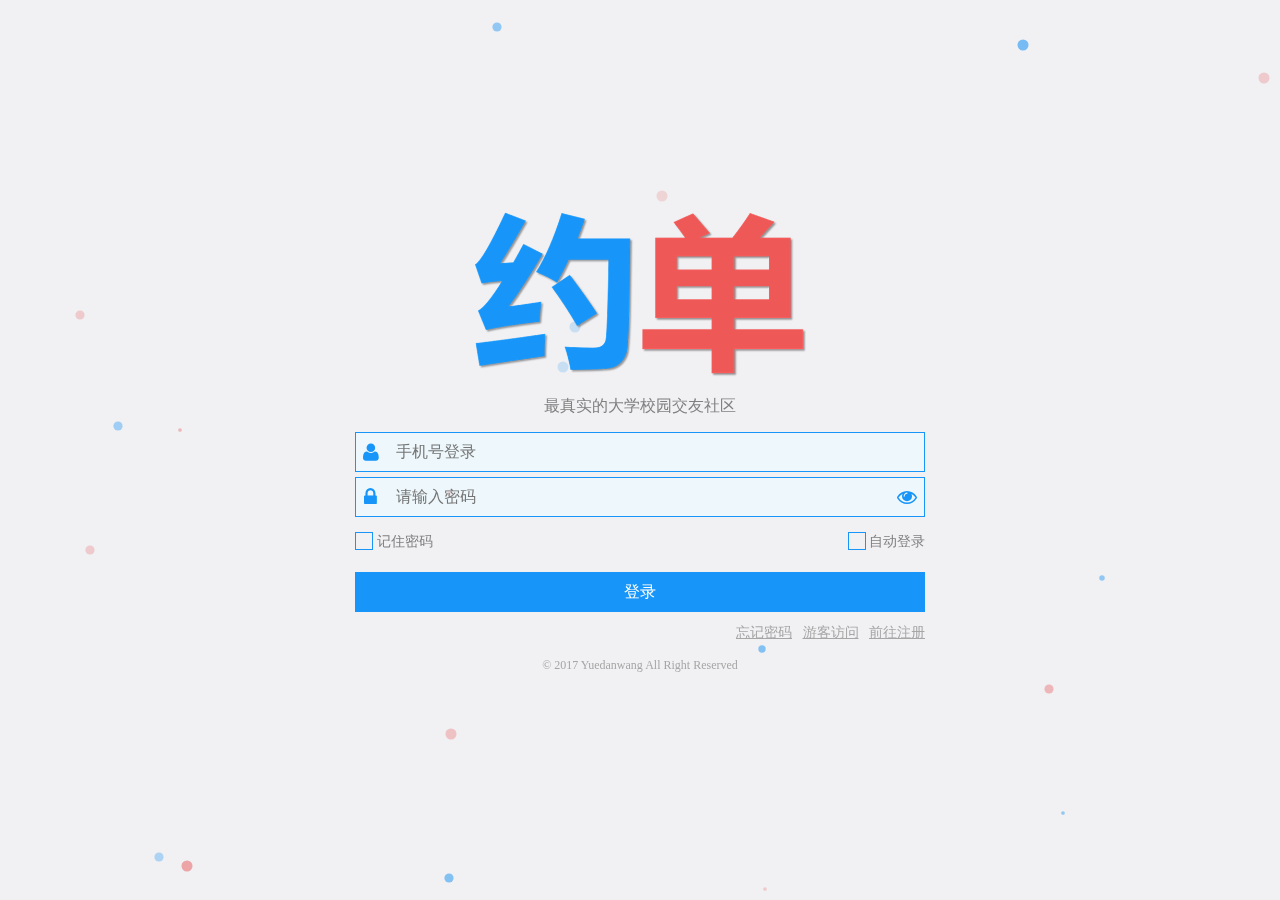
<file: index.html>
<!DOCTYPE html>
<html>
  <head>
    <meta charset='utf-8'>
    <meta name="keywords" content="">  
    <meta name="description" content="">  
    <meta name="viewport" content="width=device-width, initial-scale=1.0, maximum-scale=1.0">
    <meta name="apple-mobile-web-app-capable" content="yes">
    <meta name="apple-mobile-web-app-status-bar-style" content="black">
    <meta name="apple-touch-fullscreen" content="yes">
    <meta content="telephone=no" name="format-detection">
    <title>约单网--最真实的大学校园交友网站</title>
    <link rel="icon" href="assets/images/icon.ico" type="image/x-icon"/>
    
    <link rel="stylesheet" type="text/css" href="assets/css/theajack.css"/>
    <link rel="stylesheet" type="text/css" href="assets/css/common.css"/>
    <link rel="stylesheet" type="text/css" href="assets/css/index.css"/>
    <link rel="stylesheet" type="text/css" href="assets/css/icon.css"/>
  <head>
<body>
  <div id="centerWrapper">
    <img src="assets/images/yuedan_l.png" alt="" class="big-logo">
    <div class="info-text">最真实的大学校园交友社区</div>
    <div j-form="login">
      <div class="input-w">
        <i class="icon icon-user"></i>
        <input type="text" class="input big has-icon" j-valid="phone" placeholder="手机号登录"/>
      </div>
      <div class="input-w">
        <i class="icon icon-lock"></i>
        <i class="icon tail icon-eye-open" onclick="toggleViewPw(this)"></i>
        <input type="password" j-valid="notnull" class="input big has-icon" placeholder="请输入密码"/>
      </div>
    </div>
    <div class="login-func-w">
      <div class="radio-w" onclick="toggleRadio(this)">
        <span class="radio-box"></span>
        <span class="radio-o"></span>
        <span class="radio-text">记住密码</span>
      </div>
      <div class="radio-w" onclick="toggleRadio(this)">
        <span class="radio-box"></span>
        <span class="radio-o"></span>
        <span class="radio-text">自动登录</span>
      </div>
    </div>
    <div class="login-func-w">
      <div class="btn">登录</div>
      <span class="link" onclick="J.jump('pwd.html')">忘记密码</span>
      <span class="link" onclick="J.jump('main.html')">游客访问</span>
      <span class="link" onclick="J.jump('regist.html')">前往注册</span>
    </div>
  </div>
  <div class="copyright">© 2017 Yuedanwang All Right Reserved</div>
  <script type="text/javascript" src="assets/js/jetter2.0.js"></script>
  <script type="text/javascript" src="assets/js/common.js"></script>
  <script type="text/javascript" src="assets/js/bg.js"></script>
  <script type="text/javascript">
    J.ready(function(){
      checkMiddle(50);
    });

  </script>
</body>
</html>
</file>
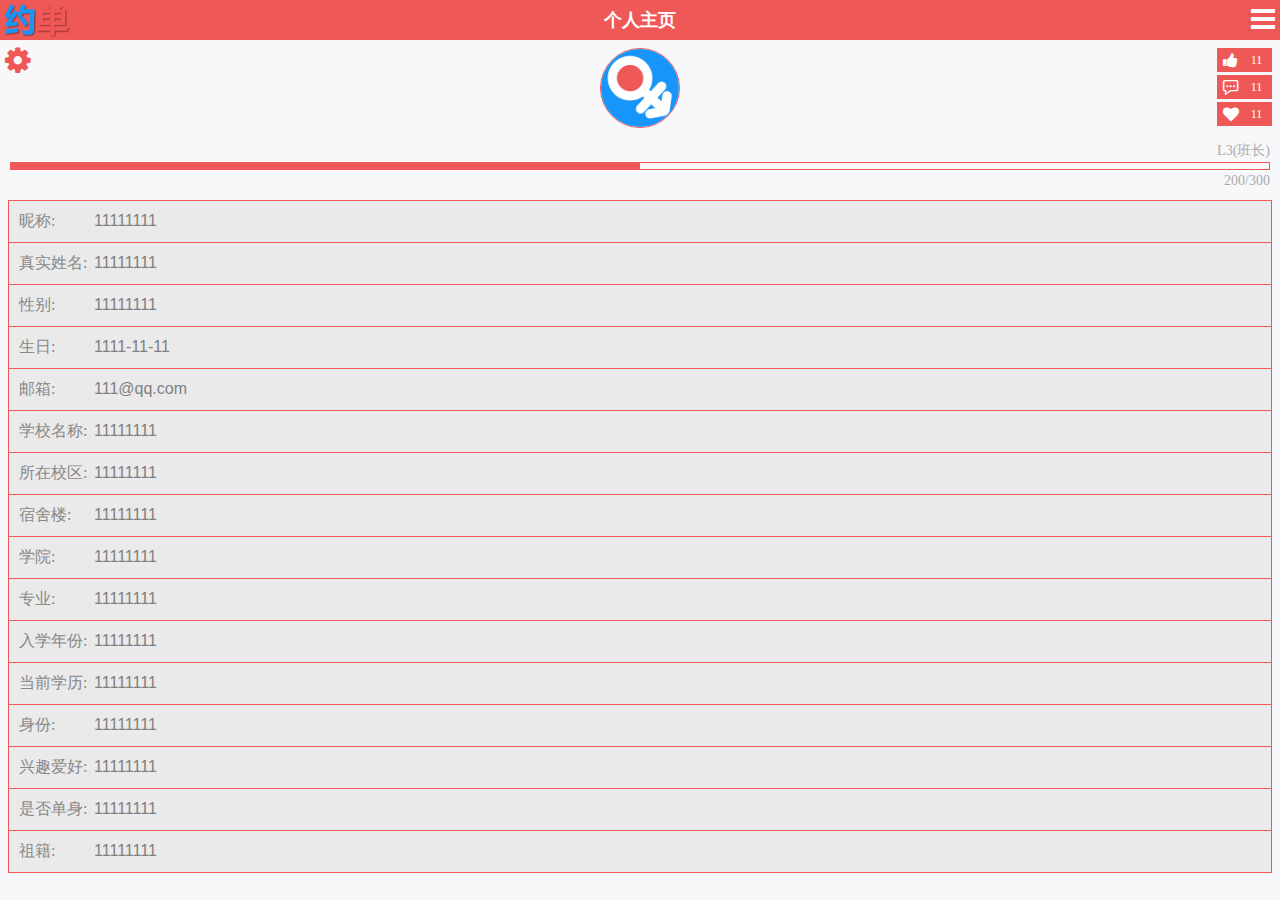
<file: center.html>
<!DOCTYPE html>
<html>
  <head>
    <meta charset='utf-8'>
    <meta name="keywords" content="">
    <meta name="description" content="">
    <meta name="viewport" content="width=device-width, initial-scale=1.0, maximum-scale=1.0">
    <meta name="apple-mobile-web-app-capable" content="yes">
    <meta name="apple-mobile-web-app-status-bar-style" content="black">
    <meta name="apple-touch-fullscreen" content="yes">
    <meta content="telephone=no" name="format-detection">
    <title>约单网--个人主页</title>
    <link rel="icon" href="assets/images/icon.ico" type="image/x-icon"/>
    <link rel="stylesheet" type="text/css" href="assets/css/theajack.css"/>
    <link rel="stylesheet" type="text/css" href="assets/css/icon.css"/>
    <link rel="stylesheet" type="text/css" href="assets/css/common.css"/>
    <link rel="stylesheet" type="text/css" href="assets/css/box.css"/>
    <link rel="stylesheet" type="text/css" href="assets/css/center.css"/>
  <head>
  <body>
    <div class="header-wrapper" id="header">
      <div class="header theme">
        个人主页
        <img class="img logo-img" src="assets/images/yuedan_s.png" alt="">
        <i class="icon icon-bars open-navi"></i>
      </div>
    </div>
    <div id="main">
      <div class="top-part">
        <i class="icon icon-cog mod-info theme-text" onclick="openSelect()"></i>
        <div class="btn-w">
          <div class="func-btn theme">
            <i class="icon icon-thumbs-up mod-info"></i>
            <span>11</span>
          </div>
          <div class="func-btn theme" onclick="openMsgBox()">
            <i class="icon icon-chat-dot mod-info"></i>
            <span>11</span>
          </div>
          <div class="func-btn theme">
            <i class="icon icon-heart mod-info"></i>
            <span>11</span>
          </div>
        </div>
        <img src="assets/images/icon3.png" class="center-photo theme-border" alt="" />
        <div class="exp-wrapper">
          <div>L3(班长)</div>
          <div class="exp-bar-wrapper theme-border">
            <div class="exp-bar theme"></div>
          </div>
          <div>200/300</div>
        </div>
      </div>
      
      <div class="info-part">
        <div class="input-w theme-bt theme-bl theme-br">
          <span class="input-title">昵称:</span>
          <input type="text" class="input" disabled j-name="nickname" value="11111111"/>
        </div>
        <div class="input-w theme-bt theme-bl theme-br">
          <span class="input-title">真实姓名:</span>
          <input type="text" class="input" disabled j-name="realName" value="11111111"/>
        </div>
        <div class="input-w theme-bt theme-bl theme-br">
          <span class="input-title">性别:</span>
          <input type="text" class="input" disabled j-name="sex" box-bind="single:sex" value="11111111"/>
        </div>
        <div class="input-w theme-bt theme-bl theme-br">
          <span class="input-title">生日:</span>
          <input type="text" class="input" disabled j-name="birth" box-bind="date" value="1111-11-11"/>
        </div>
        <div class="input-w theme-bt theme-bl theme-br">
          <span class="input-title">邮箱:</span>
          <input type="text" class="input" disabled j-name="email" j-valid="email" value="111@qq.com"/>
        </div>
        <div class="input-w theme-bt theme-bl theme-br">
          <span class="input-title">学校名称:</span>
          <input type="text" class="input" disabled j-name="school" value="11111111"/>
        </div>
        <div class="input-w theme-bt theme-bl theme-br">
          <span class="input-title">所在校区:</span>
          <input type="text" class="input" disabled j-name="schoolPart" box-bind="single:schoolPart" value="11111111"/>
        </div>
        <div class="input-w theme-bt theme-bl theme-br">
          <span class="input-title">宿舍楼:</span>
          <input type="text" class="input" disabled j-name="dormitory" value="11111111"/>
        </div>
        <div class="input-w theme-bt theme-bl theme-br">
          <span class="input-title">学院:</span>
          <input type="text" class="input" disabled j-name="college" value="11111111"/>
        </div>
        <div class="input-w theme-bt theme-bl theme-br">
          <span class="input-title">专业:</span>
          <input type="text" class="input" disabled j-name="specialty" value="11111111"/>
        </div>
        <div class="input-w theme-bt theme-bl theme-br">
          <span class="input-title">入学年份:</span>
          <input type="text" class="input" disabled j-name="schoolYear" box-bind="single:schoolYear" value="11111111"/>
        </div>
        <div class="input-w theme-bt theme-bl theme-br">
          <span class="input-title">当前学历:</span>
          <input type="text" class="input" disabled j-name="education" box-bind="single:education" value="11111111"/>
        </div>
        <div class="input-w theme-bt theme-bl theme-br">
          <span class="input-title">身份:</span>
          <input type="text" class="input" disabled j-name="identity" box-bind="single:identity" value="11111111"/>
        </div>
        <div class="input-w theme-bt theme-bl theme-br">
          <span class="input-title">兴趣爱好:</span>
          <input type="text" class="input" disabled j-name="hobby" box-bind="multi:hobby" value="11111111"/>
        </div>
        <div class="input-w theme-bt theme-bl theme-br">
          <span class="input-title">是否单身:</span>
          <input type="text" class="input" disabled j-name="isSingle" box-bind="single:bool" value="11111111"/>
        </div>
        <div class="input-w theme-border">
          <span class="input-title">祖籍:</span>
          <input type="text" class="input" disabled j-name="home" value="11111111" box-bind="city"/>
        </div>
        <div class="btn theme" id="saveBtn" onclick="save()">保存</div>
      </div>
    </div>
    <script type="text/javascript" src="assets/js/jetter2.0.js"></script>
    <script type="text/javascript" src="assets/js/common.js"></script>
    <script type="text/javascript" src="assets/js/box.js"></script>
    <script type="text/javascript">
      J.ready(function(){
        setTheme();
        Box.navi.init("center");
      });
      function openSelect(){
        Box.select.open({
          items:["修改个人信息","修改登录密码","修改绑定手机"],
          onselect:[edit,function(){
            Box.form.open({
              title:"修改登录密码",
              type:"pwd",
              onsubmit:function(data){
                J.show(J.toString(data))
              }
            });
          },function(){
            Box.form.open({
              title:"修改绑定手机",
              type:"phone",
              onsubmit:function(data){
                J.show(J.toString(data))
              }
            });
          }]
        });
      }
      function edit(){
        J.cls("info-part").addClass("active")
          .findClass("input").removeAttr("disabled");
        J.id("saveBtn").show();
      }
      function save(){
        J.cls("info-part").removeClass("active")
          .findClass("input").attr("disabled","true");
        J.id("saveBtn").slideUp();
      }
      function openMsgBox(){
        
      }
    </script>
  </body>
</html>
</file>
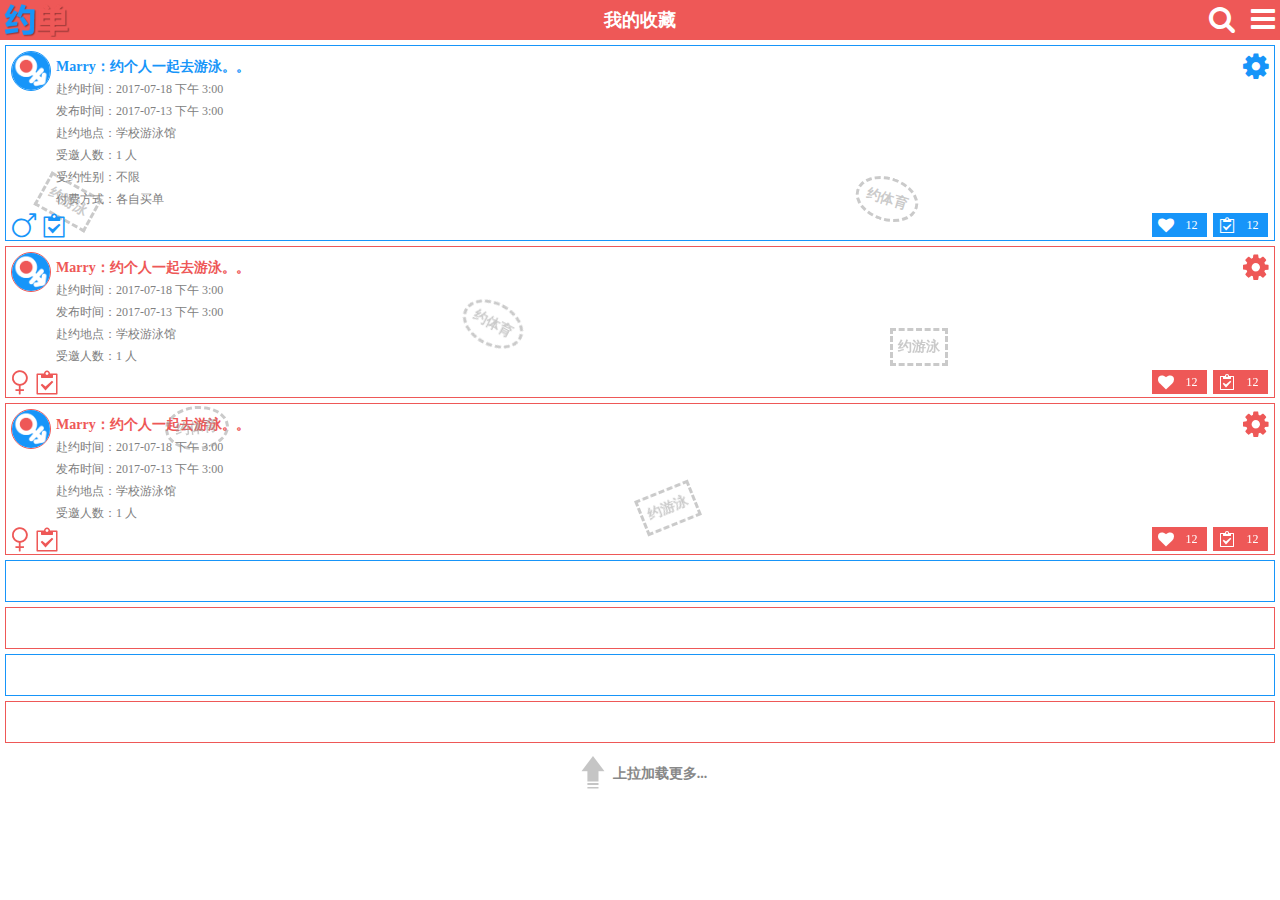
<file: collect.html>
<!DOCTYPE html>
<html>
  <head>
    <meta charset='utf-8'>
    <meta name="keywords" content="">
    <meta name="description" content="">
    <meta name="viewport" content="width=device-width, initial-scale=1.0, maximum-scale=1.0">
    <meta name="apple-mobile-web-app-capable" content="yes">
    <meta name="apple-mobile-web-app-status-bar-style" content="black">
    <meta name="apple-touch-fullscreen" content="yes">
    <meta content="telephone=no" name="format-detection">
    <title>约单网--最真实的大学校园交友网站</title>
    <link rel="icon" href="assets/images/icon.ico" type="image/x-icon"/>
    <link rel="stylesheet" type="text/css" href="assets/css/theajack.css"/>
    <link rel="stylesheet" type="text/css" href="assets/css/icon.css"/>
    <link rel="stylesheet" type="text/css" href="assets/css/common.css"/>
    <link rel="stylesheet" type="text/css" href="assets/css/box.css"/>
    <link rel="stylesheet" type="text/css" href="assets/css/main.css"/>
    <link rel="stylesheet" type="text/css" href="assets/css/scrollbar.css"/>
    <link rel="stylesheet" type="text/css" href="assets/css/collect.css"/>
  <head>
  <body>
    <div class="search-wrapper theme">
      <div class="s-i-w search"><input type="text" class="input theme-text theme-border"/></div>
      <div class="s-i-w select">
        <input type="text" class="input theme-text theme-border" value="全部" readonly="true" onclick="openSearchSelect(this)"/>
        <i class="icon icon-sort-down theme-text"></i>
      </div>
      
      <i class="icon icon-search search-img search"></i>
      <i class="icon icon-times search-img close" onclick="toggleSearch()"></i>
    </div>
    <div class="header-wrapper" id="header">
      <div class="header theme">
        我的收藏
        <img class="img logo-img" src="assets/images/yuedan_s.png" alt="">
        <i class="icon icon-search open-search" onclick="toggleSearch()"></i>
        <i class="icon icon-bars open-navi"></i>
      </div>
    </div>
    <div id="wrapper">
      <div class="c-wrapper" id="scroller">
        <div id="pullDown">
          <div>
            <span class="pullDownIcon"></span>
            <span class="pullDownLabel">下拉刷新...</span>
          </div>
        </div>
        <div class="item-list" id="main">
            <div class="c-item boy">
              <span class="c-tip">约体育</span>
              <span class="c-tip rect">约游泳</span>
              <img class="c-photo" src="assets/images/icon3.png" alt="" />
              <i class="c-set fc-boy icon icon-cog" onclick="openSet(this)"></i>
              <div class="c-title">Marry：约个人一起去游泳。。</div>
              <div class="c-text">赴约时间：2017-07-18 下午 3:00</div>
              <div class="c-text">发布时间：2017-07-13 下午 3:00</div>
              <div class="c-text">赴约地点：学校游泳馆</div>
              <div class="c-text">受邀人数：1 人</div>
              <div class="c-text">受约性别：不限</div>
              <div class="c-text">付费方式：各自买单</div>
              
              <div class="tool-box">
                <i class="tool-left fc-boy icon icon-mars"></i>
                <i class="tool-left fc-boy icon icon-check-board"></i>
                <div class="tool-right func-btn" onclick="Box.text.open()">
                  <i class="icon icon-check-board" ></i>
                  <span>12</span>
                </div>
                <div class="tool-right func-btn" onclick="Box.confirm.open()">
                  <i class="icon icon-heart" ></i>
                  <span>12</span>
                </div>
              </div>
            </div>
            <div class="c-item girl">
              <span class="c-tip">约体育</span>
              <span class="c-tip rect">约游泳</span>
              <img class="c-photo" src="assets/images/icon3.png" alt="" />
              <i class="c-set fc-girl icon icon-cog" onclick="openSet(this)"></i>
              <div class="c-title">Marry：约个人一起去游泳。。</div>
              <div class="c-text">赴约时间：2017-07-18 下午 3:00</div>
              <div class="c-text">发布时间：2017-07-13 下午 3:00</div>
              <div class="c-text">赴约地点：学校游泳馆</div>
              <div class="c-text">受邀人数：1 人</div>
              <div class="tool-box">
                <i class="tool-left fc-girl icon icon-venus"></i>
                <i class="tool-left fc-girl icon icon-check-board"></i>
                <div class="tool-right func-btn">
                  <i class="icon icon-check-board"></i>
                  <span>12</span>
                </div>
                <div class="tool-right func-btn">
                  <i class="icon icon-heart" ></i>
                  <span>12</span>
                </div>
              </div>
            </div>
            <div class="c-item girl">
              <span class="c-tip">约体育</span>
              <span class="c-tip rect">约游泳</span>
              <img class="c-photo" src="assets/images/icon3.png" alt="" />
              <i class="c-set fc-girl icon icon-cog" onclick="openSet(this)"></i>
              <div class="c-title">Marry：约个人一起去游泳。。</div>
              <div class="c-text">赴约时间：2017-07-18 下午 3:00</div>
              <div class="c-text">发布时间：2017-07-13 下午 3:00</div>
              <div class="c-text">赴约地点：学校游泳馆</div>
              <div class="c-text">受邀人数：1 人</div>
              <div class="tool-box">
                <i class="tool-left fc-girl icon icon-venus"></i>
                <i class="tool-left fc-girl icon icon-check-board"></i>
                <div class="tool-right func-btn">
                  <i class="icon icon-check-board"></i>
                  <span>12</span>
                </div>
                <div class="tool-right func-btn">
                  <i class="icon icon-heart" ></i>
                  <span>12</span>
                </div>
              </div>
            </div>
            <div class="c-item boy"></div>
            <div class="c-item girl"></div>
            <div class="c-item boy"></div>
            <div class="c-item girl"></div>
        </div>
        
        <div id="pullUp">
          <span class="pullUpIcon"></span><span class="pullUpLabel">上拉加载更多...</span>
        </div>
      </div>
    </div>
    
    <script type="text/javascript" src="assets/js/jetter2.0.js"></script>
    <script type="text/javascript" src="assets/js/common.js"></script>
    <script type="text/javascript" src="assets/js/box.js"></script>
    <script type="text/javascript" src="assets/js/iscroll.js"></script>
    <script type="text/javascript">
      J.ready(function(){
        setTheme();
        Box.navi.init("collect");
        Box.config.fixBody=false;
        initctip();
      });
      function openSearchSelect(obj){
        Box.select.open({
          items:["全部","约单","帖子","拍卖"],
          onselect:function(){
            obj.val(this.txt());
            Box.select.close();
          }
        });
      }
      var openEle=null;
      function openSet(obj){
        Box.select.open({
          items:["男主题","女主题"],
          onselect:[function(obj){
            J.show(1);
            setTheme("boy");
          },function(obj){
            J.show(2);
            setTheme("girl");
          }],
          onclose:function(){
            openEle.removeClass("icon-spin");
          }
        });
        openEle=obj;
        openEle.addClass("icon-spin");
      }
    </script>
  </body>
</html>
</file>
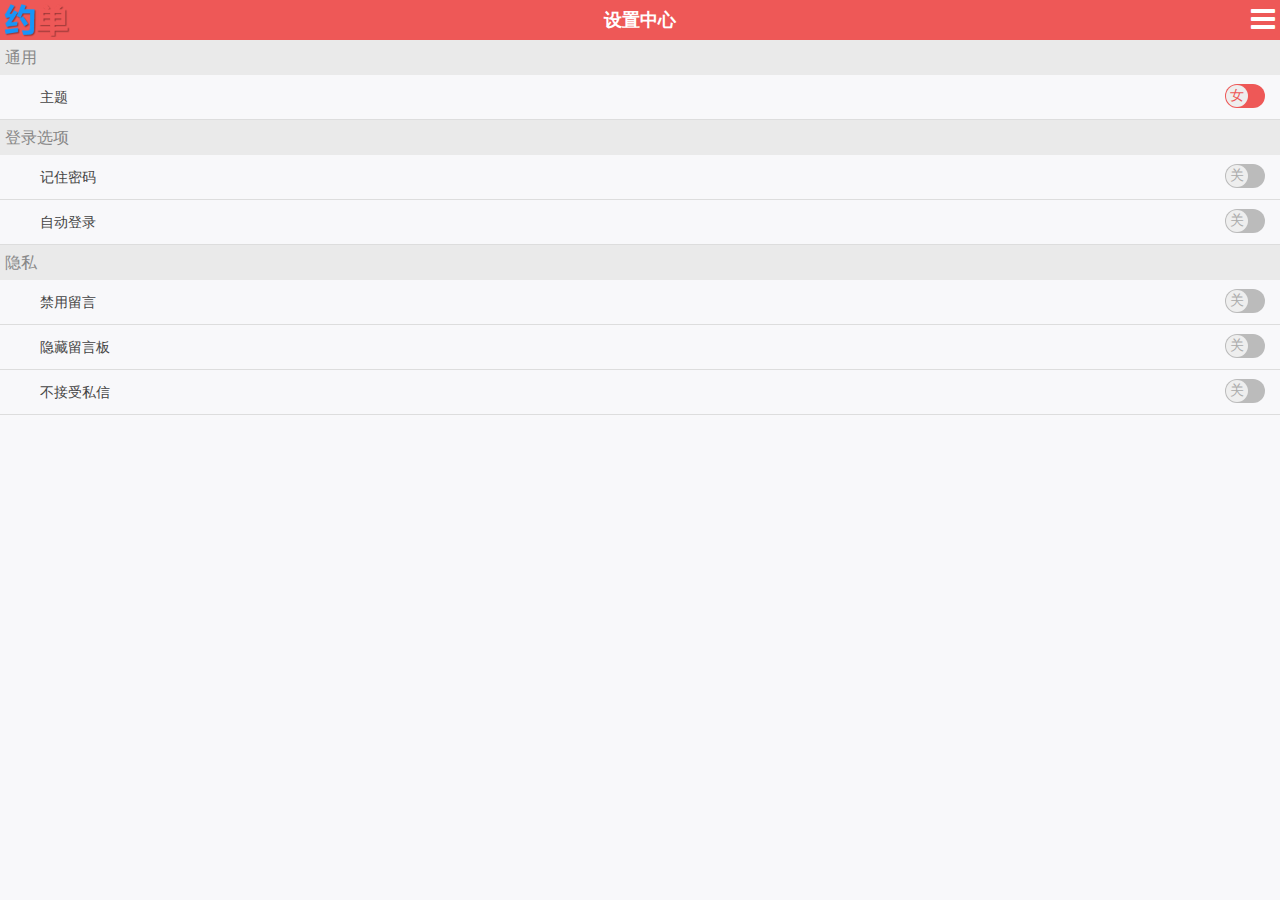
<file: config.html>
<!DOCTYPE html>
<html>
  <head>
    <meta charset='utf-8'>
    <meta name="keywords" content="">
    <meta name="description" content="">
    <meta name="viewport" content="width=device-width, initial-scale=1.0, maximum-scale=1.0">
    <meta name="apple-mobile-web-app-capable" content="yes">
    <meta name="apple-mobile-web-app-status-bar-style" content="black">
    <meta name="apple-touch-fullscreen" content="yes">
    <meta content="telephone=no" name="format-detection">
    <title>约单网--最真实的大学校园交友网站</title>
    <link rel="icon" href="assets/images/icon.ico" type="image/x-icon"/>
    <link rel="stylesheet" type="text/css" href="assets/css/theajack.css"/>
    <link rel="stylesheet" type="text/css" href="assets/css/icon.css"/>
    <link rel="stylesheet" type="text/css" href="assets/css/common.css"/>
    <link rel="stylesheet" type="text/css" href="assets/css/box.css"/>
    <link rel="stylesheet" type="text/css" href="assets/css/config.css"/>
  <head>
  <body>
    <div class="header-wrapper" id="header">
      <div class="header theme">
        设置中心
        <img class="img logo-img" src="assets/images/yuedan_s.png" alt="">
        <i class="icon icon-bars open-navi"></i>
      </div>
    </div>
    <div id="main">
      <div class="cog-title">通用</div>
      <div class="cog-item">
        <span class="cog-text">主题</span>
        <div class="switch-w for-theme bg-girl">
          <div class="switch-circle theme-text">女</div>
        </div>
      </div>
      <div class="cog-title">登录选项</div>
      <div class="cog-item">
        <span class="cog-text">记住密码</span>
        <div class="switch-w">
          <div class="switch-circle">关</div>
        </div>
      </div>
      <div class="cog-item">
        <span class="cog-text">自动登录</span>
        <div class="switch-w">
          <div class="switch-circle">关</div>
        </div>
      </div>
      <div class="cog-title">隐私</div>
      <div class="cog-item">
        <span class="cog-text">禁用留言</span>
        <div class="switch-w">
          <div class="switch-circle">关</div>
        </div>
      </div>
      <div class="cog-item">
        <span class="cog-text">隐藏留言板</span>
        <div class="switch-w">
          <div class="switch-circle">关</div>
        </div>
      </div>
      <div class="cog-item">
        <span class="cog-text">不接受私信</span>
        <div class="switch-w">
          <div class="switch-circle">关</div>
        </div>
      </div>
    </div>
    
    <script type="text/javascript" src="assets/js/jetter2.0.js"></script>
    <script type="text/javascript" src="assets/js/common.js"></script>
    <script type="text/javascript" src="assets/js/box.js"></script>
    <script type="text/javascript">
      J.ready(function(){
        setTheme();
        Box.navi.init("config");
        J.cls("switch-w").clk(toggleSwitch)
      });
      function toggleSwitch(){
        if(this.hasClass("open")){//关闭
          if(this.hasClass("for-theme")){
            setTheme("girl");
            this.removeClass("open").child(0).txt("女");
          }else{
            this.removeClass("open theme").child(0).txt("关").removeClass("theme-text");
          }
        }else{//关闭
          if(this.hasClass("for-theme")){
            setTheme("boy");
            this.addClass("open theme").child(0).txt("男")
          }else{
            this.addClass("open theme").child(0).txt("开").addClass("theme-text");
          };
        }
        
      }
    </script>
  </body>
</html>
</file>
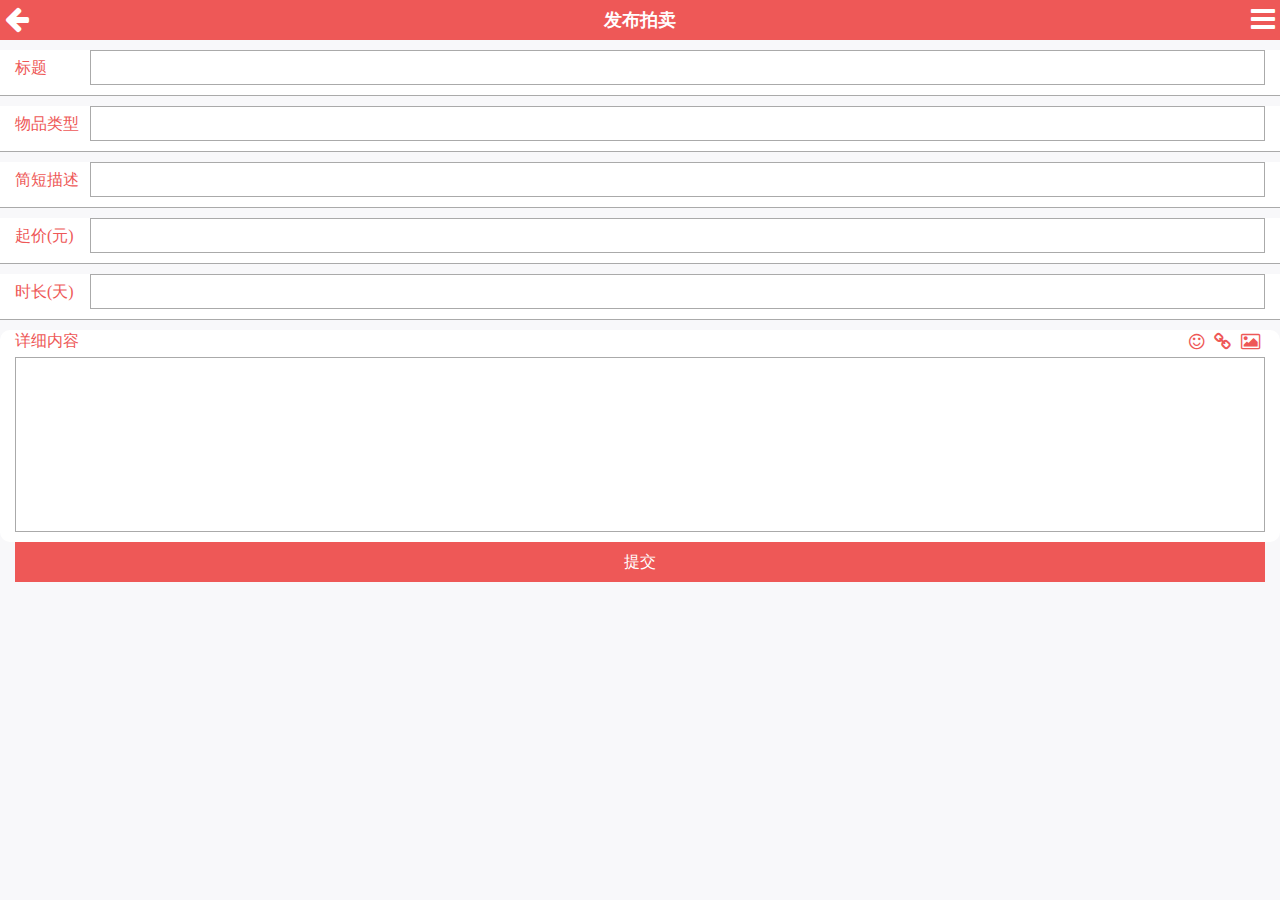
<file: create_auction.html>
<!DOCTYPE html>
<html>
  <head>
    <meta charset='utf-8'>
    <meta name="keywords" content="">
    <meta name="description" content="">
    <meta name="viewport" content="width=device-width, initial-scale=1.0, maximum-scale=1.0">
    <meta name="apple-mobile-web-app-capable" content="yes">
    <meta name="apple-mobile-web-app-status-bar-style" content="black">
    <meta name="apple-touch-fullscreen" content="yes">
    <meta content="telephone=no" name="format-detection">
    <title>约单网--发布拍卖</title>
    <link rel="icon" href="assets/images/icon.ico" type="image/x-icon"/>
    <link rel="stylesheet" type="text/css" href="assets/css/theajack.css"/>
    <link rel="stylesheet" type="text/css" href="assets/css/icon.css"/>
    <link rel="stylesheet" type="text/css" href="assets/css/common.css"/>
    <link rel="stylesheet" type="text/css" href="assets/css/box.css"/>
    <link rel="stylesheet" type="text/css" href="assets/css/editor.css"/>
    <link rel="stylesheet" type="text/css" href="assets/css/create.css"/>
  <head>
  <body>
    <div class="header-wrapper" id="header">
      <div class="header theme">
        发布拍卖
        
        <i class="icon icon icon-arrow-left back" onclick="J.back()"></i>
        <i class="icon icon-bars open-navi"></i>
      </div>
    </div>
    <div id="main" j-form="order">
      <div class="input-w">
        <span class="create-title theme-text">标题</span>
        <input class="input" j-valid="notnull" type="text" j-name="title"/>
      </div>
      <div class="input-w">
        <span class="create-title theme-text">物品类型</span>
        <input class="input" j-valid="notnull" type="text" j-name="type" box-bind="single:auction"/>
      </div>
      <div class="input-w">
        <span class="create-title theme-text">简短描述</span>
        <input class="input" j-valid="notnull" type="text" j-name="description"/>
      </div>
      <div class="input-w">
        <span class="create-title theme-text">起价(元)</span>
        <input class="input" j-valid="money" type="text" j-name="startingPrice"/>
      </div>
      <div class="input-w">
        <span class="create-title theme-text">时长(天)</span>
        <input class="input" j-valid="number" type="text" j-name="time"/>
      </div>
      <div class="editor theme-text" e-title="详细内容" e-name="content" e-valid="notnull">
      </div>
      <div class="create-btnw">
        <div class="create-btn btn theme">提交</div>
      </div>
      
    </div>
    
    <script type="text/javascript" src="assets/js/jetter2.0.js"></script>
    <script type="text/javascript" src="assets/js/common.js"></script>
    <script type="text/javascript" src="assets/js/box.js"></script>
    <script type="text/javascript" src="assets/js/editor.js"></script>
    <script type="text/javascript">
      J.ready(function(){
        setTheme();
        Box.navi.init();
      });
    </script>
  </body>
</html>
</file>
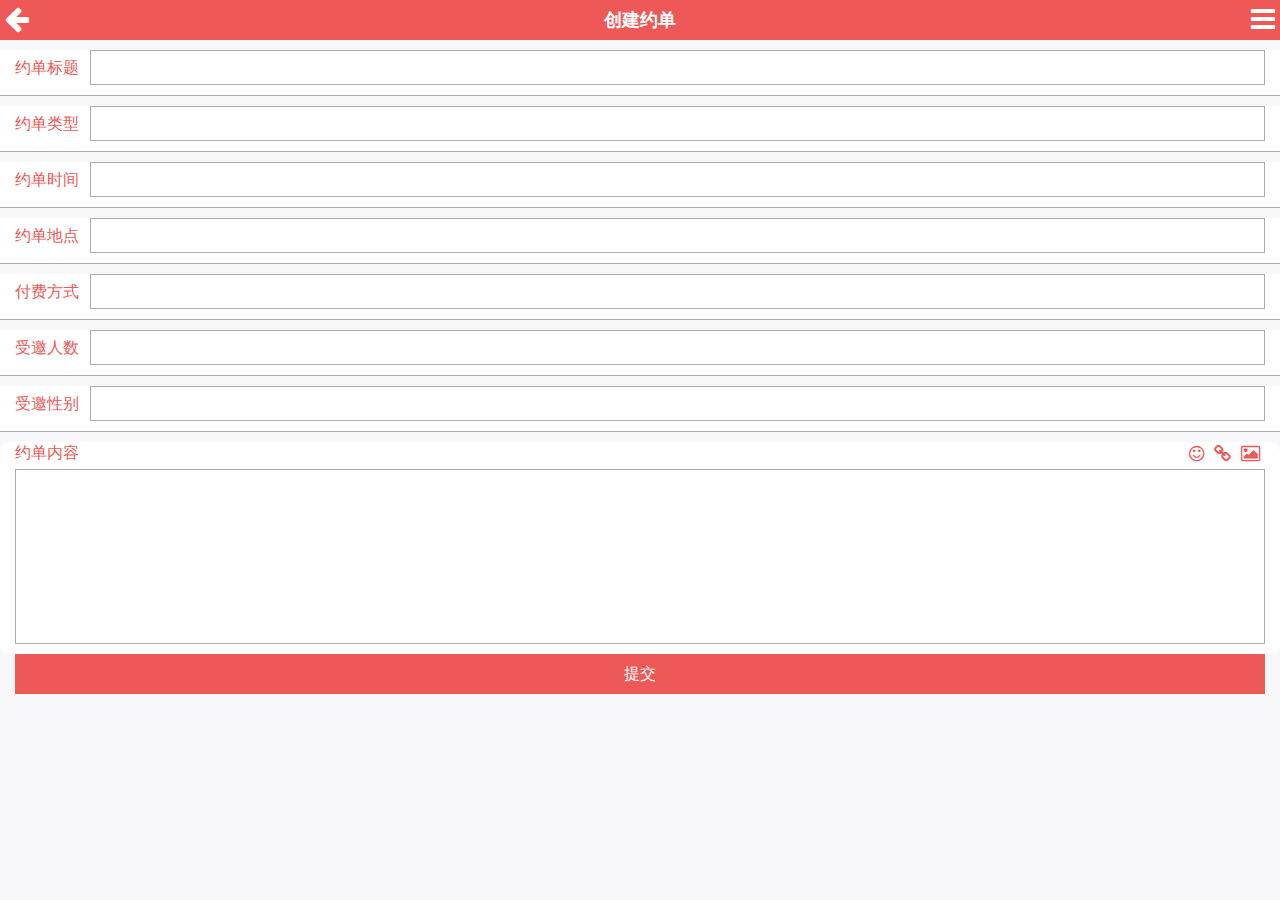
<file: create_order.html>
<!DOCTYPE html>
<html>
  <head>
    <meta charset='utf-8'>
    <meta name="keywords" content="">
    <meta name="description" content="">
    <meta name="viewport" content="width=device-width, initial-scale=1.0, maximum-scale=1.0">
    <meta name="apple-mobile-web-app-capable" content="yes">
    <meta name="apple-mobile-web-app-status-bar-style" content="black">
    <meta name="apple-touch-fullscreen" content="yes">
    <meta content="telephone=no" name="format-detection">
    <title>约单网--创建约单</title>
    <link rel="icon" href="assets/images/icon.ico" type="image/x-icon"/>
    <link rel="stylesheet" type="text/css" href="assets/css/theajack.css"/>
    <link rel="stylesheet" type="text/css" href="assets/css/icon.css"/>
    <link rel="stylesheet" type="text/css" href="assets/css/common.css"/>
    <link rel="stylesheet" type="text/css" href="assets/css/box.css"/>
    <link rel="stylesheet" type="text/css" href="assets/css/editor.css"/>
    <link rel="stylesheet" type="text/css" href="assets/css/create.css"/>
  <head>
  <body>
    <div class="header-wrapper" id="header">
      <div class="header theme">
        创建约单
        <!-- <img class="img logo-img" src="assets/images/yuedan_s.png" alt=""> -->
        
        <i class="icon icon icon-arrow-left back" onclick="J.back()"></i>
        <i class="icon icon-bars open-navi"></i>
      </div>
    </div>
    <div id="main" j-form="order">
      <div class="input-w">
        <span class="create-title theme-text">约单标题</span>
        <input class="input" j-valid="notnull" type="text" j-name="title" j-valid="notnull"/>
      </div>
      <div class="input-w">
        <span class="create-title theme-text">约单类型</span>
        <input class="input" type="text" j-name="type" j-valid="notnull" box-bind="single:orderType"/>
      </div>
      <div class="input-w">
        <span class="create-title theme-text">约单时间</span>
        <input class="input" type="text" j-name="datetime" j-valid="notnull" box-bind="datetime"/>
      </div>
      <div class="input-w">
        <span class="create-title theme-text">约单地点</span>
        <input class="input" type="text" j-name="place" j-valid="notnull"/>
      </div>
      <div class="input-w">
        <span class="create-title theme-text">付费方式</span>
        <input class="input" type="text" j-name="pay" j-valid="notnull" box-bind="single:pay"/>
      </div>
      <div class="input-w">
        <span class="create-title theme-text">受邀人数</span>
        <input class="input" type="number" j-name="number" j-valid="number"/>
      </div>
      <div class="input-w">
        <span class="create-title theme-text">受邀性别</span>
        <input class="input" type="text" j-name="sex" j-valid="notnull" box-bind="single:inviteSex"/>
      </div>
      <div class="editor theme-text" e-title="约单内容" e-name="content" e-valid="notnull">
      </div>
      <div class="create-btnw">
        <div class="create-btn btn theme">提交</div>
      </div>
      
    </div>
    
    <script type="text/javascript" src="assets/js/jetter2.0.js"></script>
    <script type="text/javascript" src="assets/js/common.js"></script>
    <script type="text/javascript" src="assets/js/box.js"></script>
    <script type="text/javascript" src="assets/js/editor.js"></script>
    <script type="text/javascript">
      J.ready(function(){
        setTheme();
        Box.navi.init();
      });
    </script>
  </body>
</html>
</file>
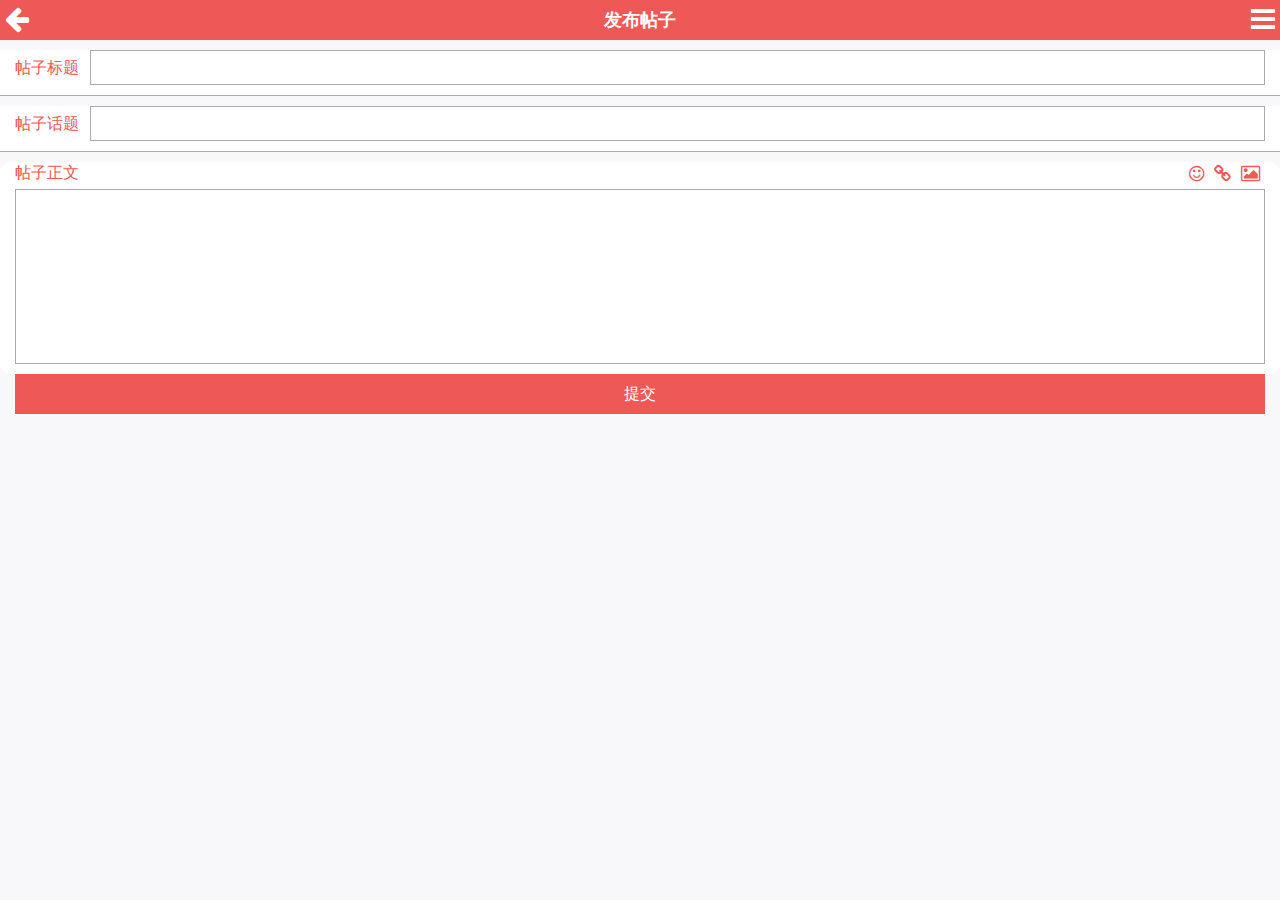
<file: create_post.html>
<!DOCTYPE html>
<html>
  <head>
    <meta charset='utf-8'>
    <meta name="keywords" content="">
    <meta name="description" content="">
    <meta name="viewport" content="width=device-width, initial-scale=1.0, maximum-scale=1.0">
    <meta name="apple-mobile-web-app-capable" content="yes">
    <meta name="apple-mobile-web-app-status-bar-style" content="black">
    <meta name="apple-touch-fullscreen" content="yes">
    <meta content="telephone=no" name="format-detection">
    <title>约单网--发布帖子</title>
    <link rel="icon" href="assets/images/icon.ico" type="image/x-icon"/>
    <link rel="stylesheet" type="text/css" href="assets/css/theajack.css"/>
    <link rel="stylesheet" type="text/css" href="assets/css/icon.css"/>
    <link rel="stylesheet" type="text/css" href="assets/css/common.css"/>
    <link rel="stylesheet" type="text/css" href="assets/css/box.css"/>
    <link rel="stylesheet" type="text/css" href="assets/css/editor.css"/>
    <link rel="stylesheet" type="text/css" href="assets/css/create.css"/>
  <head>
  <body>
    <div class="header-wrapper" id="header">
      <div class="header theme">
        发布帖子
        
        <i class="icon icon icon-arrow-left back" onclick="J.back()"></i>
        <i class="icon icon-bars open-navi"></i>
      </div>
    </div>
    <div id="main" j-form="order">
      <div class="input-w">
        <span class="create-title theme-text">帖子标题</span>
        <input class="input" j-valid="notnull" type="text" j-name="title"/>
      </div>
      <div class="input-w">
        <span class="create-title theme-text">帖子话题</span>
        <input class="input" j-valid="notnull" type="text" j-name="topic" box-bind="single:topic"/>
      </div>
      <div class="editor theme-text" e-title="帖子正文" e-name="content" e-valid="notnull">
      </div>
      <div class="create-btnw">
        <div class="create-btn btn theme">提交</div>
      </div>
      
    </div>
    
    <script type="text/javascript" src="assets/js/jetter2.0.js"></script>
    <script type="text/javascript" src="assets/js/common.js"></script>
    <script type="text/javascript" src="assets/js/box.js"></script>
    <script type="text/javascript" src="assets/js/editor.js"></script>
    <script type="text/javascript">
      J.ready(function(){
        setTheme();
        Box.navi.init();
      });
    </script>
  </body>
</html>
</file>
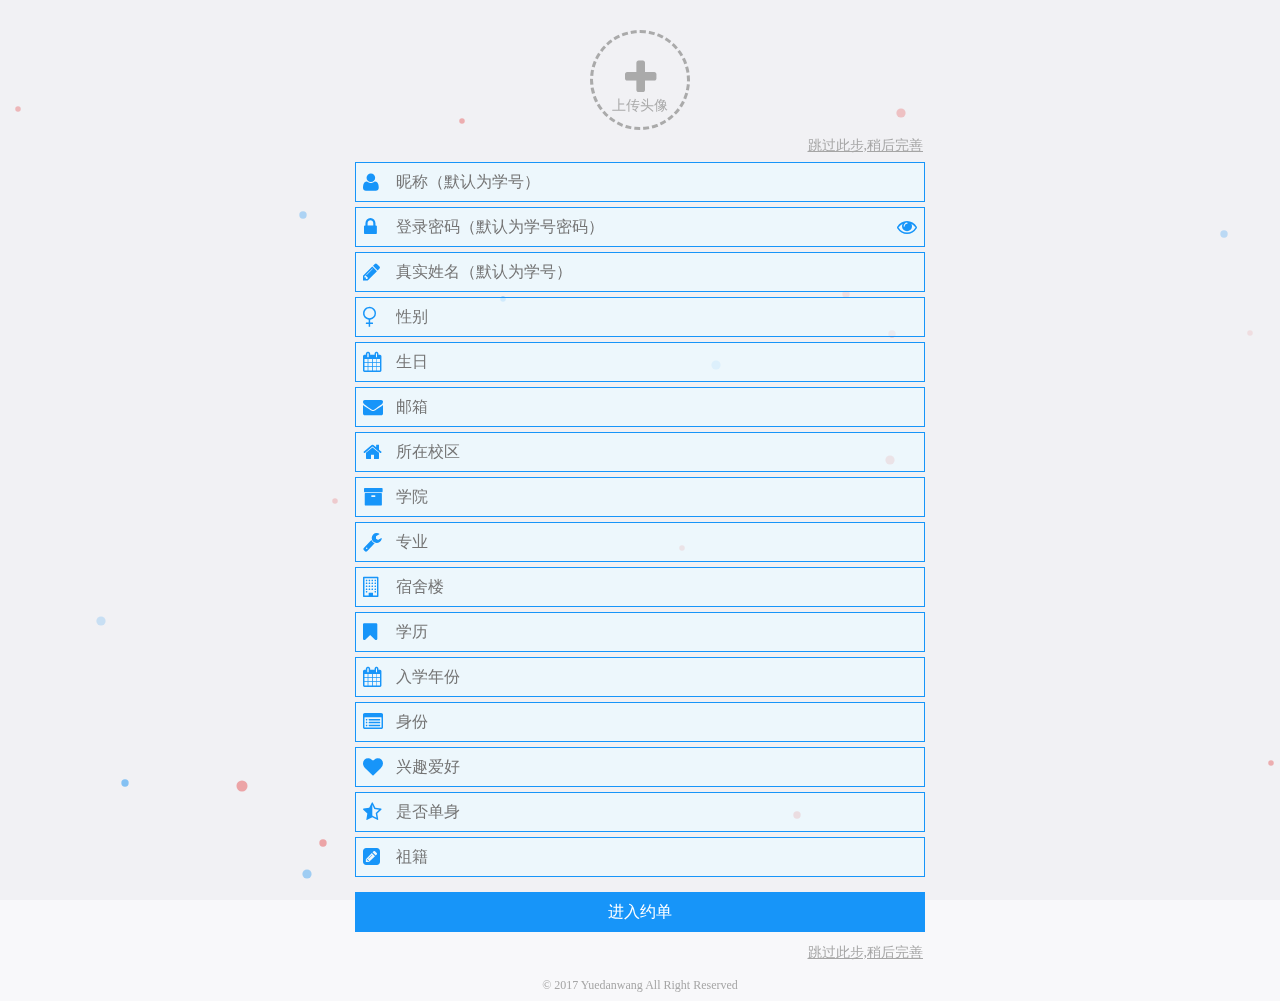
<file: finish.html>
<!DOCTYPE html>
<html>
<head>
    <meta charset='utf-8'>
    <meta name="keywords" content="">
    <meta name="description" content="">
    <meta name="viewport" content="width=device-width, initial-scale=1.0, maximum-scale=1.0">
    <meta name="apple-mobile-web-app-capable" content="yes">
    <meta name="apple-mobile-web-app-status-bar-style" content="black">
    <meta name="apple-touch-fullscreen" content="yes">
    <meta content="telephone=no" name="format-detection">
    <title>约单网--注册账户</title>
    <link rel="icon" href="assets/images/icon.ico" type="image/x-icon"/>
    <!-- <link rel="stylesheet" type="text/css" href="assets/css/theajack.less"/> -->
    <!-- <link rel="stylesheet" type="text/less" href="assets/css/common.less"/> -->
    <!-- <link rel="stylesheet" type="text/less" href="assets/css/index.less"/> -->
    <link rel="stylesheet" type="text/css" href="assets/css/theajack.css"/>
    <link rel="stylesheet" type="text/css" href="assets/css/common.css"/>
    <link rel="stylesheet" type="text/css" href="assets/css/index.css"/>
    <!-- <link rel="stylesheet" type="text/css" href="assets/css/mobi.css"/> -->
    <link rel="stylesheet" type="text/css" href="assets/css/icon.css"/>
    <link rel="stylesheet" type="text/css" href="assets/css/box.css"/>
    <head>
<body>
<div id="centerWrapper" class="finish">
    <div j-form="finish">
        <div class="add-photo" j-name="photo" j-get="css:background-image">
          <i class="icon icon-plus"></i>
          <span>上传头像</span>
        </div/>
        <div class="login-func-w regist jump">
            <span class="link" onclick="J.jump('main.html')">跳过此步,稍后完善</span>
        </div>
        <div class="input-w">
            <i class="icon icon-user"></i>
            <input type="text" class="input big has-icon" placeholder="昵称（默认为学号）">
        </div>
        <div class="input-w">
            <i class="icon icon-lock"></i>
            <i class="icon tail icon-eye-open" onclick="toggleViewPw(this)"></i>
            <input type="password" class="input big has-icon" placeholder="登录密码（默认为学号密码）">
        </div>
        <div class="input-w">
            <i class="icon icon-pencil"></i>
            <input type="text" class="input big has-icon" placeholder="真实姓名（默认为学号）">
        </div>
        <div class="input-w">
            <i class="icon icon-venus"></i>
            <input type="text" class="input big has-icon" box-bind="single:sex" placeholder="性别">
        </div>
        <div class="input-w">
            <i class="icon icon-calendar"></i>
            <input type="text" class="input big has-icon" j-name="birth" box-bind="date" placeholder="生日">
        </div>
        <div class="input-w">
            <i class="icon icon-envelope-alt"></i>
            <input type="text" j-valid="email null" class="input big has-icon" placeholder="邮箱">
        </div>
        <div class="input-w">
            <i class="icon icon-home"></i>
            <input type="text" class="input big has-icon" placeholder="所在校区" box-bind="single:schoolPart" j-name="area"/>
        </div>
        <div class="input-w">
            <i class="icon icon-archive"></i>
            <input type="text" class="input big has-icon" placeholder="学院"/>
        </div>
        <div class="input-w">
            <i class="icon icon-wrench"></i>
            <input type="text" class="input big has-icon" placeholder="专业">
        </div>
        <div class="input-w">
            <i class="icon icon-building"></i>
            <input type="text" class="input big has-icon" placeholder="宿舍楼"/>
        </div>
        <div class="input-w">
            <i class="icon icon-bookmark"></i>
            <input type="text" class="input big has-icon" j-name="education" placeholder="学历" box-bind="single:education">
        </div>
        <div class="input-w">
            <i class="icon icon-calendar"></i>
            <input type="text" class="input big has-icon" j-name="schoolYear" box-bind="single:schoolYear" placeholder="入学年份">
        </div>
        <div class="input-w">
            <i class="icon icon-list-alt"></i>
            <input type="text" class="input big has-icon" placeholder="身份" box-bind="single:identity">
        </div>
        <div class="input-w">
            <i class="icon icon-heart"></i>
            <input type="text" class="input big has-icon" placeholder="兴趣爱好" box-bind="multi:hobby" onclick="bindMulti(this)">
        </div>
        <div class="input-w">
            <i class="icon icon-star-half-full"></i>
            <input type="text" class="input big has-icon" placeholder="是否单身" box-bind="single:bool">
        </div>
        <div class="input-w">
            <i class="icon icon-edit-sign"></i>
            <input type="text" class="input big has-icon" placeholder="祖籍" j-name="city" box-bind="city">
        </div>
    </div>
    <div class="login-func-w regist">
        <div class="btn">进入约单</div>
        <span class="link" onclick="J.jump('main.html')">跳过此步,稍后完善</span>
    </div>
</div>
<div class="copyright">© 2017 Yuedanwang All Right Reserved</div>
<script type="text/javascript" src="assets/js/jetter2.0.js"></script>
<script type="text/javascript" src="assets/js/common.js"></script>
<!-- <script type="text/javascript" src="assets/js/mobi.js"></script> -->
<script type="text/javascript" src="assets/js/bg.js"></script>
<script type="text/javascript" src="assets/js/box.js"></script>
<script type="text/javascript">
  /*  J.ready(function () {
    })
  
  function bindMulti(obj){
    Box.multi.open({
      items:["K歌","电影","追剧","明星","体育","健身","学术","交友","美食","旅游","上网","游戏","摄影","艺术","其他","电影","追剧","明星","体育","健身","学术","交友","美食","旅游","上网","游戏","摄影","艺术","其他"],
      bind:obj
    });
  }*/
</script>

<!-- <ul id="schoolYear" j-mobi="single" class="hide"> -->
  <!-- <li>2017</li> -->
  <!-- <li>2016</li> -->
  <!-- <li>2015</li> -->
  <!-- <li>2014</li> -->
  <!-- <li>2013</li> -->
  <!-- <li>2012</li> -->
  <!-- <li>2011</li> -->
  <!-- <li>2010</li> -->
  <!-- <li>2009</li> -->
  <!-- <li>2008</li> -->
<!-- </ul> -->
<!-- <ul id="area" j-mobi="single" class="hide"> -->
  <!-- <li>四平路校区</li> -->
  <!-- <li>嘉定校区</li> -->
  <!-- <li>沪西校区</li> -->
  <!-- <li>沪北校区</li> -->
<!-- </ul> -->
<!-- <ul id="city" j-mobi="double" class="hide"> -->
    <!-- <li> -->
        <!-- <div>北京</div> -->
        <!-- <ul> -->
            <!-- <li>东城</li><li>西城</li><li>海淀</li><li>朝阳</li><li>丰台</li><li>门头沟</li><li>石景山</li><li>房山</li><li>通州</li><li>顺义</li><li>昌平</li><li>大兴</li><li>怀柔</li><li>平谷</li><li>延庆</li><li>密云</li> -->
        <!-- </ul> -->
    <!-- </li> -->
    <!-- <li> -->
        <!-- <div>上海</div> -->
        <!-- <ul> -->
            <!-- <li>黄浦</li><li>徐汇</li><li>长宁</li><li>静安</li><li>普陀</li><li>虹口</li><li>杨浦</li><li>闵行</li><li>宝山</li><li>嘉定</li><li>浦东</li><li>金山</li><li>松江</li><li>青浦</li><li>奉贤</li><li>崇明</li> -->
        <!-- </ul> -->
    <!-- </li> -->
    <!-- <li> -->
        <!-- <div>重庆</div> -->
        <!-- <ul> -->
            <!-- <li>万州区</li><li>涪陵区</li><li>渝中区</li><li>大渡口区</li><li>江北区</li><li>沙坪坝区</li><li>九龙坡区</li><li>南岸区</li><li>北碚区</li><li>万盛区</li><li>双桥区</li><li>渝北区</li><li>巴南区</li><li>黔江区</li><li>长寿区</li><li>江津区</li><li>合川区</li><li>永川区</li><li>南川区</li> -->
        <!-- </ul> -->
    <!-- </li> -->
    <!-- <li> -->
        <!-- <div>天津</div> -->
        <!-- <ul> -->
            <!-- <li>和平区</li><li>河东区</li><li>河西区</li><li>河北区</li><li>南开区</li><li>红桥区</li><li>东丽区</li><li>津南区</li><li>西青区</li><li>北辰区</li><li>武清区</li><li>宁河区</li><li>静海区</li><li>宝坻区</li><li>滨海新区</li> -->
        <!-- </ul> -->
    <!-- </li> -->
    <!-- <li><div>广东</div> -->
        <!-- <ul><li>广州</li><li>韶关</li><li>深圳</li><li>珠海</li><li>汕头</li><li>佛山</li><li>江门</li><li>湛江</li><li>茂名</li><li>肇庆</li><li>惠州</li><li>梅州</li><li>汕尾</li><li>河源</li><li>阳江</li><li>清远</li><li>东莞</li><li>中山</li><li>潮州</li><li>揭阳</li><li>云浮</li><li>台山</li><li>普宁</li><li>南沙开发区</li><li>开平</li><li>龙川</li><li>鹤山</li> -->
        <!-- </ul> -->
    <!-- </li> -->
    <!-- <li><div>江苏</div> -->
        <!-- <ul><li>南京</li><li>苏州</li><li>常州</li><li>昆山</li><li>常熟</li><li>无锡</li><li>江阴</li><li>徐州</li><li>南通</li><li>淮安</li><li>盐城</li><li>扬州</li><li>镇江</li><li>泰州</li><li>靖江</li><li>宿迁</li><li>句容</li><li>宜兴</li><li>如皋</li><li>丹阳</li><li>扬中</li><li>高邮</li><li>启东</li><li>泰兴</li><li>溧阳</li><li>盱眙</li><li>通州</li><li>金湖</li><li>太仓市</li><li>张家港</li><li>连云港</li> -->
        <!-- </ul> -->
    <!-- </li> -->
    <!-- <li><div>湖北</div> -->
        <!-- <ul><li>武汉</li><li>黄石</li><li>十堰</li><li>宜昌</li><li>襄阳</li><li>鄂州</li><li>荆门</li><li>孝感</li><li>荆州</li><li>黄冈</li><li>咸宁</li><li>随州</li><li>恩施</li><li>公安</li><li>武穴</li><li>天门</li><li>仙桃</li><li>潜江</li><li>宜城</li><li>神农架</li> -->
        <!-- </ul> -->
    <!-- </li> -->
    <!-- <li><div>陕西</div> -->
        <!-- <ul><li>西安</li><li>铜川</li><li>宝鸡</li><li>咸阳</li><li>渭南</li><li>延安</li><li>汉中</li><li>榆林</li><li>安康</li><li>商洛</li><li>兴平</li><li>杨凌</li> -->
        <!-- </ul> -->
    <!-- </li> -->
    <!-- <li><div>四川</div> -->
        <!-- <ul><li>成都</li><li>自贡</li><li>泸州</li><li>德阳</li><li>绵阳</li><li>广元</li><li>遂宁</li><li>内江</li><li>乐山</li><li>南充</li><li>眉山</li><li>宜宾</li><li>广安</li><li>达州</li><li>雅安</li><li>巴中</li><li>资阳</li><li>阿坝</li><li>甘孜</li><li>凉山</li><li>峨眉</li><li>西昌</li><li>简阳</li><li>攀枝花</li> -->
        <!-- </ul> -->
    <!-- </li> -->
    <!-- <li><div>辽宁</div> -->
        <!-- <ul><li>大连</li><li>沈阳</li><li>鞍山</li><li>抚顺</li><li>本溪</li><li>丹东</li><li>锦州</li><li>营口</li><li>阜新</li><li>辽阳</li><li>盘锦</li><li>铁岭</li><li>朝阳</li><li>葫芦岛</li><li>兴城</li><li>海城</li><li>昌图</li><li>开原</li> -->
        <!-- </ul> -->
    <!-- </li> -->
    <!-- <li><div>吉林</div> -->
        <!-- <ul><li>长春</li><li>珲春</li><li>四平</li><li>辽源</li><li>通化</li><li>白山</li><li>松原</li><li>白城</li><li>延边</li><li>吉林市</li><li>公主岭</li> -->
        <!-- </ul> -->
    <!-- </li> -->
    <!-- <li><div>山东</div> -->
        <!-- <ul><li>济南</li><li>青岛</li><li>淄博</li><li>枣庄</li><li>东营</li><li>烟台</li><li>潍坊</li><li>济宁</li><li>泰安</li><li>威海</li><li>日照</li><li>莱芜</li><li>临沂</li><li>德州</li><li>聊城</li><li>滨州</li><li>菏泽</li><li>荣成</li><li>黄岛</li><li>乳山</li><li>城阳</li><li>即墨</li><li>肥城</li><li>兖州</li><li>海阳</li><li>胶州</li><li>胶南</li><li>平度</li><li>莱西</li> -->
        <!-- </ul> -->
    <!-- </li> -->
    <!-- <li><div>浙江</div> -->
        <!-- <ul><li>杭州</li><li>宁波</li><li>温州</li><li>嘉兴</li><li>湖州</li><li>绍兴</li><li>金华</li><li>衢州</li><li>舟山</li><li>台州</li><li>丽水</li><li>龙泉</li><li>义乌</li><li>平湖</li><li>永康</li><li>东阳</li><li>嘉善</li><li>余姚</li><li>慈溪</li><li>乐清</li><li>永嘉</li><li>桐乡</li><li>瑞安</li><li>温岭</li><li>上虞</li><li>诸暨</li><li>海宁</li><li>宁海</li><li>三门</li><li>德清</li><li>象山</li><li>方家山</li><li>玉环县</li> -->
        <!-- </ul> -->
    <!-- </li> -->
    <!-- <li><div>广西</div> -->
        <!-- <ul><li>南宁</li><li>柳州</li><li>桂林</li><li>梧州</li><li>北海</li><li>防城港</li><li>钦州</li><li>贵港</li><li>玉林</li><li>百色</li><li>贺州</li><li>河池</li><li>来宾</li><li>崇左</li> -->
        <!-- </ul> -->
    <!-- </li> -->
    <!-- <li><div>安徽</div> -->
        <!-- <ul><li>合肥</li><li>芜湖</li><li>蚌埠</li><li>淮南</li><li>马鞍山</li><li>淮北</li><li>铜陵</li><li>安庆</li><li>黄山</li><li>滁州</li><li>阜阳</li><li>宿州</li><li>巢湖</li><li>六安</li><li>亳州</li><li>池州</li><li>宣城</li><li>凤阳</li><li>广德</li><li>宿松</li> -->
        <!-- </ul> -->
    <!-- </li> -->
    <!-- <li><div>河北</div> -->
        <!-- <ul><li>石家庄</li><li>唐山</li><li>秦皇岛</li><li>邯郸</li><li>邢台</li><li>保定</li><li>张家口</li><li>承德</li><li>沧州</li><li>廊坊</li><li>衡水</li><li>燕郊开发区</li><li>固安</li><li>遵化</li><li>香河</li><li>三河</li> -->
        <!-- </ul> -->
    <!-- </li> -->
    <!-- <li><div>山西</div> -->
        <!-- <ul><li>太原</li><li>大同</li><li>阳泉</li><li>长治</li><li>晋城</li><li>朔州</li><li>晋中</li><li>运城</li><li>忻州</li><li>临汾</li><li>吕梁</li><li>和顺</li><li>永济市</li> -->
        <!-- </ul> -->
    <!-- </li> -->
    <!-- <li><div>内蒙</div> -->
        <!-- <ul><li>呼和浩特</li><li>包头</li><li>乌海</li><li>赤峰</li><li>通辽</li><li>鄂尔多斯</li><li>呼伦贝尔</li><li>兴安盟</li><li>锡林郭勒盟</li><li>乌兰察布</li><li>巴彦淖尔</li><li>阿拉善盟</li><li>乌审旗</li><li>满洲里</li> -->
        <!-- </ul> -->
    <!-- </li> -->
    <!-- <li><div>福建</div> -->
        <!-- <ul><li>福州</li><li>厦门</li><li>莆田</li><li>三明</li><li>泉州</li><li>漳州</li><li>南平</li><li>龙岩</li><li>宁德</li><li>福安</li><li>晋江</li><li>泉港区</li> -->
        <!-- </ul> -->
    <!-- </li> -->
    <!-- <li><div>江西</div> -->
        <!-- <ul><li>南昌</li><li>萍乡</li><li>九江</li><li>新余</li><li>鹰潭</li><li>赣州</li><li>吉安</li><li>宜春</li><li>抚州</li><li>上饶</li><li>景德镇</li> -->
        <!-- </ul> -->
    <!-- </li> -->
    <!-- <li><div>河南</div> -->
        <!-- <ul><li>郑州</li><li>开封</li><li>洛阳</li><li>平顶山</li><li>安阳</li><li>鹤壁</li><li>新乡</li><li>焦作</li><li>濮阳</li><li>许昌</li><li>漯河</li><li>三门峡</li><li>南阳</li><li>商丘</li><li>信阳</li><li>周口</li><li>驻马店</li><li>济源</li><li>西平</li><li>长葛</li> -->
        <!-- </ul> -->
    <!-- </li> -->
    <!-- <li><div>湖南</div> -->
        <!-- <ul><li>长沙</li><li>株洲</li><li>湘潭</li><li>衡阳</li><li>邵阳</li><li>岳阳</li><li>常德</li><li>张家界</li><li>益阳</li><li>郴州</li><li>永州</li><li>怀化</li><li>娄底</li><li>湘西</li> -->
        <!-- </ul> -->
    <!-- </li> -->
    <!-- <li><div>海南</div> -->
        <!-- <ul><li>海口</li><li>三亚</li><li>洋浦市</li><li>琼海</li><li>儋州</li><li>五指山</li><li>文昌</li><li>万宁</li><li>东方</li><li>定安</li><li>屯昌</li><li>澄迈</li><li>临高</li><li>琼中</li><li>保亭</li><li>白沙</li><li>昌江</li><li>乐东</li><li>陵水</li> -->
        <!-- </ul> -->
    <!-- </li> -->
    <!-- <li><div>贵州</div> -->
        <!-- <ul><li>贵阳</li><li>六盘水</li><li>遵义</li><li>安顺</li><li>铜仁</li><li>黔西南</li><li>毕节</li><li>黔东南</li><li>黔南</li> -->
        <!-- </ul> -->
    <!-- </li> -->
    <!-- <li><div>黑龙江</div> -->
        <!-- <ul><li>哈尔滨</li><li>齐齐哈尔</li><li>鸡西</li><li>鹤岗</li><li>双鸭山</li><li>大庆</li><li>伊春</li><li>佳木斯</li><li>七台河</li><li>牡丹江</li><li>黑河</li><li>绥化</li><li>大兴安岭</li><li>安达</li><li>双城</li><li>尚志</li><li>绥芬河</li><li>肇东市</li> -->
        <!-- </ul> -->
    <!-- </li> -->
    <!-- <li><div>云南</div> -->
        <!-- <ul><li>昆明</li><li>曲靖</li><li>玉溪</li><li>保山</li><li>昭通</li><li>楚雄</li><li>红河</li><li>文山</li><li>思茅</li><li>西双版纳</li><li>大理</li><li>德宏</li><li>丽江</li><li>怒江</li><li>迪庆</li><li>临沧</li><li>普洱</li> -->
        <!-- </ul> -->
    <!-- </li> -->
    <!-- <li><div>西藏</div> -->
        <!-- <ul><li>拉萨</li><li>昌都</li><li>山南</li><li>日喀则</li><li>那曲</li><li>阿里</li><li>林芝</li> -->
        <!-- </ul> -->
    <!-- </li> -->
    <!-- <li><div>甘肃</div> -->
        <!-- <ul><li>兰州</li><li>嘉峪关</li><li>金昌</li><li>白银</li><li>天水</li><li>武威</li><li>张掖</li><li>平凉</li><li>酒泉</li><li>庆阳</li><li>定西</li><li>陇南</li><li>临夏</li><li>甘南</li> -->
        <!-- </ul> -->
    <!-- </li> -->
    <!-- <li><div>青海</div> -->
        <!-- <ul><li>西宁</li><li>海东</li><li>海北</li><li>黄南</li><li>海南州</li><li>果洛</li><li>玉树</li><li>海西</li> -->
        <!-- </ul> -->
    <!-- </li> -->
    <!-- <li><div>宁夏</div> -->
        <!-- <ul><li>银川</li><li>石嘴山</li><li>吴忠</li><li>固原</li><li>中卫</li> -->
        <!-- </ul> -->
    <!-- </li> -->
    <!-- <li><div>新疆</div> -->
        <!-- <ul><li>乌鲁木齐</li><li>克拉玛依</li><li>吐鲁番</li><li>哈密</li><li>昌吉</li><li>博尔塔拉</li><li>巴音郭楞</li><li>阿克苏</li><li>克孜勒苏</li><li>喀什</li><li>和田</li><li>伊犁</li><li>塔城</li><li>阿勒泰</li><li>石河子</li><li>奎屯市</li><li>乌苏</li><li>阿拉尔</li><li>图木舒克</li><li>五家渠</li> -->
        <!-- </ul> -->
    <!-- </li> -->
    <!-- <li> -->
        <!-- <div>香港</div> -->
        <!-- <ul> -->
            <!-- <li>香港</li> -->
        <!-- </ul> -->
    <!-- </li><li> -->
    <!-- <div>澳门</div> -->
    <!-- <ul> -->
        <!-- <li>澳门</li> -->
    <!-- </ul> -->
<!-- </li><li> -->
    <!-- <div>台湾省</div> -->
    <!-- <ul> -->
        <!-- <li>台湾省</li> -->
    <!-- </ul> -->
<!-- </li> -->
    <!-- <li><div>国外</div> -->
        <!-- <ul><li>英国</li><li>美国</li><li>法国</li><li>德国</li><li>澳大利亚</li><li>白俄罗斯</li><li>比利时</li><li>巴西</li><li>加拿大</li><li>芬兰</li><li>爱尔兰</li><li>以色列</li><li>意大利</li><li>日本</li><li>韩国</li><li>新加坡</li><li>西班牙</li><li>瑞典</li><li>瑞士</li><li>泰国</li><li>越南</li><li>其他</li> -->
        <!-- </ul> -->
    <!-- </li> -->
<!-- </ul> -->
</body>

</html>
</file>
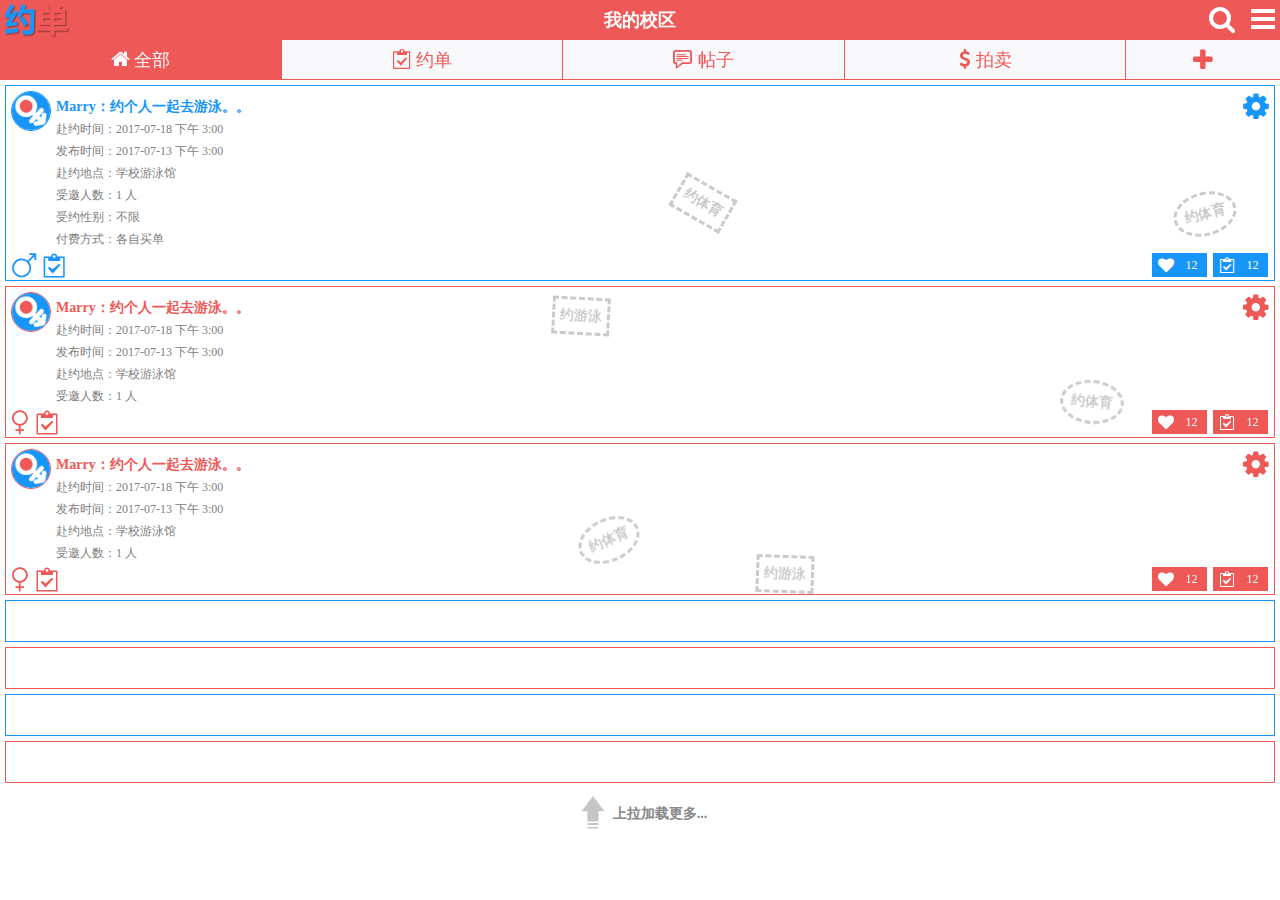
<file: main.html>
<!DOCTYPE html>
<html>
  <head>
    <meta charset='utf-8'>
    <meta name="keywords" content="">
    <meta name="description" content="">
    <meta name="viewport" content="width=device-width, initial-scale=1.0, maximum-scale=1.0">
    <meta name="apple-mobile-web-app-capable" content="yes">
    <meta name="apple-mobile-web-app-status-bar-style" content="black">
    <meta name="apple-touch-fullscreen" content="yes">
    <meta content="telephone=no" name="format-detection">
    <title>约单网--最真实的大学校园交友网站</title>
    <link rel="icon" href="assets/images/icon.ico" type="image/x-icon"/>
    
    <link rel="stylesheet" type="text/css" href="assets/css/theajack.css"/>
    <link rel="stylesheet" type="text/css" href="assets/css/icon.css"/>
    <link rel="stylesheet" type="text/css" href="assets/css/common.css"/>
    <link rel="stylesheet" type="text/css" href="assets/css/main.css"/>
    <link rel="stylesheet" type="text/css" href="assets/css/box.css"/>
    <link rel="stylesheet" type="text/css" href="assets/css/scrollbar.css"/>
  <head>
  <body>
    <div class="header-wrapper" id="header">
      <div class="header theme">
        我的校区
        <img class="img logo-img" src="assets/images/yuedan_s.png" alt="">
        <i class="icon icon-search open-search"></i>
        <i class="icon icon-bars open-navi"></i>
      </div>
      <div class="type">
        <div class="type-item theme theme-bb theme-br">
          <i class="icon icon-home theme-text"></i>
          <span class="theme-text">全部</span>
        </div>
        <div class="type-item theme-bb theme-br">
          <i class="icon icon-check-board theme-text"></i>
          <span class="theme-text">约单</span>
        </div>
        <div class="type-item theme-bb theme-br">
          <i class="icon icon-chat-line theme-text"></i>
          <span class="theme-text">帖子</span>
        </div>
        <div class="type-item theme-bb theme-br">
          <i class="icon icon-dollar theme-text"></i>
          <span class="theme-text">拍卖</span>
        </div>
        <div class="type-item create theme-bb">
          <i class="icon icon-plus theme-text"></i>
        </div>
        <!-- <div id="createBtn" class="theme-border"> -->
          <!-- <i class="icon icon-plus theme-text"></i> -->
        <!-- </div> -->
      </div>
    </div>
    <div id="wrapper">
      <div class="c-wrapper" id="scroller">
        <div id="pullDown">
          <span class="pullDownIcon"></span>
          <span class="pullDownLabel">下拉刷新...</span>
        </div>
        <div class="item-list" id="main">
            <div class="c-item boy">
              <span class="c-tip">约体育</span>
              <span class="c-tip rect">约体育</span>
              <img class="c-photo" src="assets/images/icon3.png" alt="" />
              <i class="c-set fc-boy icon icon-cog" onclick="openSet(this)"></i>
              <div class="c-title">Marry：约个人一起去游泳。。</div>
              <div class="c-text">赴约时间：2017-07-18 下午 3:00</div>
              <div class="c-text">发布时间：2017-07-13 下午 3:00</div>
              <div class="c-text">赴约地点：学校游泳馆</div>
              <div class="c-text">受邀人数：1 人</div>
              <div class="c-text">受约性别：不限</div>
              <div class="c-text">付费方式：各自买单</div>
              
              <div class="tool-box">
                <i class="tool-left fc-boy icon icon-mars"></i>
                <i class="tool-left fc-boy icon icon-check-board"></i>
                <div class="tool-right func-btn" onclick="Box.text.open()">
                  <i class="icon icon-check-board" ></i>
                  <span>12</span>
                </div>
                <div class="tool-right func-btn" onclick="Box.confirm.open()">
                  <i class="icon icon-heart" ></i>
                  <span>12</span>
                </div>
              </div>
            </div>
            <div class="c-item girl">
              <span class="c-tip">约体育</span>
              <span class="c-tip rect">约游泳</span>
              <img class="c-photo" src="assets/images/icon3.png" alt="" />
              <i class="c-set fc-girl icon icon-cog" onclick="openMulti()"></i>
              <div class="c-title">Marry：约个人一起去游泳。。</div>
              <div class="c-text">赴约时间：2017-07-18 下午 3:00</div>
              <div class="c-text">发布时间：2017-07-13 下午 3:00</div>
              <div class="c-text">赴约地点：学校游泳馆</div>
              <div class="c-text">受邀人数：1 人</div>
              <div class="tool-box">
                <i class="tool-left fc-girl icon icon-venus"></i>
                <i class="tool-left fc-girl icon icon-check-board"></i>
                <div class="tool-right func-btn" onclick="openDate('date')">
                  <i class="icon icon-check-board"></i>
                  <span>12</span>
                </div>
                <div class="tool-right func-btn" onclick="openDate('datetime')">
                  <i class="icon icon-heart" ></i>
                  <span>12</span>
                </div>
              </div>
            </div>
            <div class="c-item girl">
              <span class="c-tip">约体育</span>
              <span class="c-tip rect">约游泳</span>
              <img class="c-photo" src="assets/images/icon3.png" alt="" />
              <i class="c-set fc-girl icon icon-cog" onclick="openCascade(this)"></i>
              <div class="c-title">Marry：约个人一起去游泳。。</div>
              <div class="c-text">赴约时间：2017-07-18 下午 3:00</div>
              <div class="c-text">发布时间：2017-07-13 下午 3:00</div>
              <div class="c-text">赴约地点：学校游泳馆</div>
              <div class="c-text">受邀人数：1 人</div>
              <div class="tool-box">
                <i class="tool-left fc-girl icon icon-venus"></i>
                <i class="tool-left fc-girl icon icon-check-board"></i>
                <div class="tool-right func-btn">
                  <i class="icon icon-check-board"></i>
                  <span>12</span>
                </div>
                <div class="tool-right func-btn">
                  <i class="icon icon-heart" ></i>
                  <span>12</span>
                </div>
              </div>
            </div>
            <div class="c-item boy"></div>
            <div class="c-item girl"></div>
            <div class="c-item boy"></div>
            <div class="c-item girl"></div>
        </div>
        
        <div id="pullUp">
          <span class="pullUpIcon"></span><span class="pullUpLabel">上拉加载更多...</span>
        </div>
      </div>
    </div>
    <script type="text/javascript" src="assets/js/jetter2.0.js"></script>
    <script type="text/javascript" src="assets/js/common.js"></script>
    <script type="text/javascript" src="assets/js/box.js"></script>
    <script type="text/javascript" src="assets/js/iscroll.js"></script>
    <script type="text/javascript">
      J.ready(function(){
        setTheme();
        Box.navi.init("main");
        Box.search.init();
        Box.config.fixBody=false;//因为与 iscroll 有冲突
        J.cls("type-item").clk("changeType(this)");
        initctip();
      });
      
      var interval = null;// 定时器  
      var topValue;
      function onScroll(obj){
        if(interval == null){
          interval = setInterval(function(){
            if(obj.scrollTop == topValue){
              setLocation(obj);
              clearInterval(interval);  
              interval = null;  
            }
          }, 100);  
        }
        topValue = obj.scrollTop;  
      }
      function setLocation(obj){
        var top=obj.scroll();
        var a=top%50;
        if(a>=25){
          top+=(50-a);
        }else{
          top-=a;
        }
        obj.scrollTo(top,null,80);
      }
      var openEle=null;
      function openSet(obj){
        Box.select.open({
          items:["男主题","女主题"],
          onselect:[function(obj){
            J.show(1);
            setTheme("boy");
          },function(obj){
            J.show(2);
            setTheme("girl");
          }],
          onclose:function(){
            openEle.removeClass("icon-spin");
          }
        });
        openEle=obj;
        openEle.addClass("icon-spin");
      }
      function openMulti(){
        Box.multi.open({
          items:["苹果","梨子","香蕉","哈密瓜","猕猴桃"],
          data:["a","b","c","d","e"],
          onsubmit:function(items,datas){
            J.show(J.toString(items));
          },
          oncancel:function(){
            J.show("取消选择");
          },
          maxNum:3
        });
      }
      function openCascade(){
        Box.cascade.open({
          items:[
            "1","2"
          ],
          subItems:[
            [11,12,13,14],
            [21,22,23,24]
          ],
          type:"all",
          onsubmit:function(data){
            J.show(data)
          }
        });
      }
      function openDate(type){
        Box.date.open({
          onsubmit:function(data){
            J.show(data)
          },
          type:type
        });
      }
      function changeType(obj){
        if(obj.hasClass("create")){
          Box.select.open({
            items:["创建一个约单","发布一个帖子","发布一个拍卖"],
            onselect:["goCreate('order')","goCreate('post')","goCreate('auction')"]
          });
        }else{
          active(obj,"theme");
        }
      }
      function goCreate(type){
        J.delay(function(){
          J.jump('create_'+type+'.html');
        },200);
      }
    </script>
  </body>
</html>
</file>
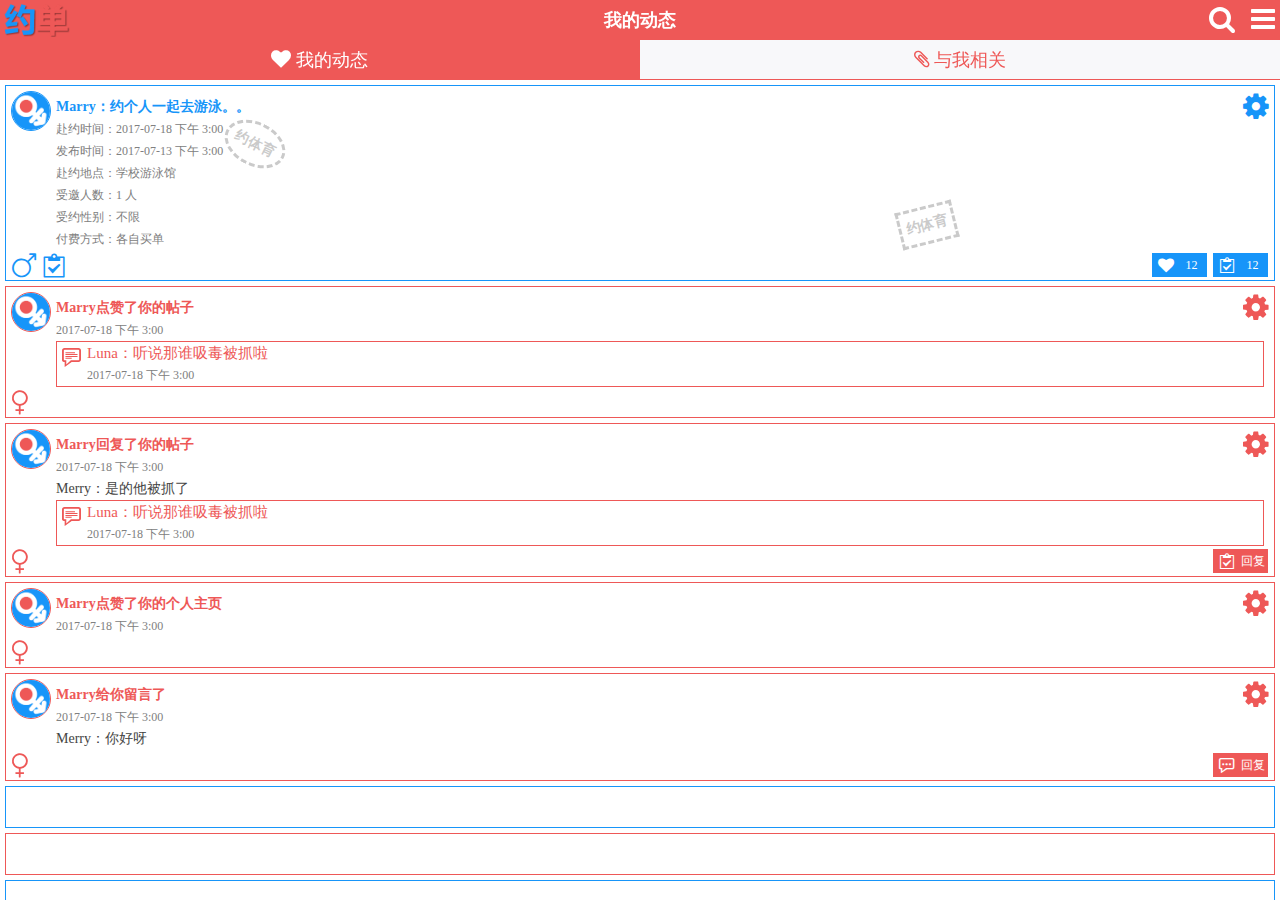
<file: mine.html>
<!DOCTYPE html>
<html>
  <head>
    <meta charset='utf-8'>
    <meta name="keywords" content="">
    <meta name="description" content="">
    <meta name="viewport" content="width=device-width, initial-scale=1.0, maximum-scale=1.0">
    <meta name="apple-mobile-web-app-capable" content="yes">
    <meta name="apple-mobile-web-app-status-bar-style" content="black">
    <meta name="apple-touch-fullscreen" content="yes">
    <meta content="telephone=no" name="format-detection">
    <title>约单网--最真实的大学校园交友网站</title>
    <link rel="icon" href="assets/images/icon.ico" type="image/x-icon"/>
    <link rel="stylesheet" type="text/css" href="assets/css/theajack.css"/>
    <link rel="stylesheet" type="text/css" href="assets/css/icon.css"/>
    <link rel="stylesheet" type="text/css" href="assets/css/common.css"/>
    <link rel="stylesheet" type="text/css" href="assets/css/box.css"/>
    <link rel="stylesheet" type="text/css" href="assets/css/main.css"/>
    <link rel="stylesheet" type="text/css" href="assets/css/scrollbar.css"/>
    <link rel="stylesheet" type="text/css" href="assets/css/mine.css"/>
  <head>
  <body>
    <div class="header-wrapper" id="header">
      <div class="header theme">
        我的动态
        <img class="img logo-img" src="assets/images/yuedan_s.png" alt="">
        <i class="icon icon-search open-search"></i>
        <i class="icon icon-bars open-navi"></i>
      </div>
      <div class="type">
        <div class="type-item theme theme-bb theme-br">
          <i class="icon icon-heart theme-text"></i>
          <span class="theme-text">我的动态</span>
        </div>
        <div class="type-item theme-bb">
          <i class="icon icon-paper-clip theme-text"></i>
          <span class="theme-text">与我相关</span>
        </div>
      </div>
    </div>
    </div>
    <div id="wrapper">
      <div class="c-wrapper" id="scroller">
        <div id="pullDown">
          <span class="pullDownIcon"></span>
          <span class="pullDownLabel">下拉刷新...</span>
        </div>
        <div class="item-list" id="main">
            <div class="c-item boy">
              <span class="c-tip">约体育</span>
              <span class="c-tip rect">约体育</span>
              <img class="c-photo" src="assets/images/icon3.png" alt="" />
              <i class="c-set fc-boy icon icon-cog" onclick="openSet(this)"></i>
              <div class="c-title">Marry：约个人一起去游泳。。</div>
              <div class="c-text">赴约时间：2017-07-18 下午 3:00</div>
              <div class="c-text">发布时间：2017-07-13 下午 3:00</div>
              <div class="c-text">赴约地点：学校游泳馆</div>
              <div class="c-text">受邀人数：1 人</div>
              <div class="c-text">受约性别：不限</div>
              <div class="c-text">付费方式：各自买单</div>
              
              <div class="tool-box">
                <i class="tool-left fc-boy icon icon-mars"></i>
                <i class="tool-left fc-boy icon icon-check-board"></i>
                <div class="tool-right func-btn" onclick="Box.text.open()">
                  <i class="icon icon-check-board" ></i>
                  <span>12</span>
                </div>
                <div class="tool-right func-btn" onclick="Box.confirm.open()">
                  <i class="icon icon-heart" ></i>
                  <span>12</span>
                </div>
              </div>
            </div>
            <div class="c-item girl">
              <img class="c-photo" src="assets/images/icon3.png" alt="" />
              <i class="c-set fc-girl icon icon-cog" onclick="openSet(this)"></i>
              <div class="c-title">Marry点赞了你的帖子</div>
              <div class="c-text">2017-07-18 下午 3:00</div>
              <div class="inner-citem border-girl">
                <i class="icon icon-chat-line fc-girl"></i>
                <div class="inner-citem-title fc-girl">Luna：听说那谁吸毒被抓啦</div>
                <div class="inner-citem-text">2017-07-18 下午 3:00</div>
              </div>
              
              <div class="tool-box">
                <i class="tool-left fc-girl icon icon-venus"></i>
              </div>
            </div>
            <div class="c-item girl">
              <img class="c-photo" src="assets/images/icon3.png" alt="" />
              <i class="c-set fc-girl icon icon-cog" onclick="openSet(this)"></i>
              <div class="c-title">Marry回复了你的帖子</div>
              <div class="c-text">2017-07-18 下午 3:00</div>
              <div class="c-text c-reply">Merry：是的他被抓了</div>
              <div class="inner-citem border-girl">
                <i class="icon icon-chat-line fc-girl"></i>
                <div class="inner-citem-title fc-girl">Luna：听说那谁吸毒被抓啦</div>
                <div class="inner-citem-text">2017-07-18 下午 3:00</div>
              </div>
              
              <div class="tool-box">
                <i class="tool-left fc-girl icon icon-venus"></i>
                <div class="tool-right func-btn" onclick="Box.text.open()">
                  <i class="icon icon-check-board" ></i>
                  <span>回复</span>
                </div>
              </div>
            </div>
            <div class="c-item girl">
              <img class="c-photo" src="assets/images/icon3.png" alt="" />
              <i class="c-set fc-girl icon icon-cog" onclick="openSet(this)"></i>
              <div class="c-title">Marry点赞了你的个人主页</div>
              <div class="c-text">2017-07-18 下午 3:00</div>
              
              <div class="tool-box">
                <i class="tool-left fc-girl icon icon-venus"></i>
              </div>
            </div>
            <div class="c-item girl">
              <img class="c-photo" src="assets/images/icon3.png" alt="" />
              <i class="c-set fc-girl icon icon-cog" onclick="openSet(this)"></i>
              <div class="c-title">Marry给你留言了</div>
              <div class="c-text">2017-07-18 下午 3:00</div>
              <div class="c-text c-reply">Merry：你好呀</div>
              
              <div class="tool-box">
                <i class="tool-left fc-girl icon icon-venus"></i>
                <div class="tool-right func-btn" onclick="Box.text.open()">
                  <i class="icon icon-chat-dot"></i>
                  <span>回复</span>
                </div>
              </div>
            </div>
            <div class="c-item boy"></div>
            <div class="c-item girl"></div>
            <div class="c-item boy"></div>
            <div class="c-item girl"></div>
        </div>
        
        <div id="pullUp">
          <span class="pullUpIcon"></span><span class="pullUpLabel">上拉加载更多...</span>
        </div>
      </div>
    </div>
    <script type="text/javascript" src="assets/js/jetter2.0.js"></script>
    <script type="text/javascript" src="assets/js/common.js"></script>
    <script type="text/javascript" src="assets/js/box.js"></script>
    <script type="text/javascript" src="assets/js/iscroll.js"></script>
    <script type="text/javascript">
      J.ready(function(){
        setTheme();
        Box.navi.init("mine");
        Box.search.init();
        Box.config.fixBody=false;
        J.cls("type-item").clk("changeType(this)");
        initctip();
      });
      var openEle=null;
      function openSet(obj){
        Box.select.open({
          items:["男主题","女主题"],
          onselect:[function(obj){
            J.show(1);
            setTheme("boy");
          },function(obj){
            J.show(2);
            setTheme("girl");
          }],
          onclose:function(){
            openEle.removeClass("icon-spin");
          }
        });
        openEle=obj;
        openEle.addClass("icon-spin");
      }
      function changeType(obj){
        active(obj,"theme");
      }
    </script>
  </body>
</html>
</file>
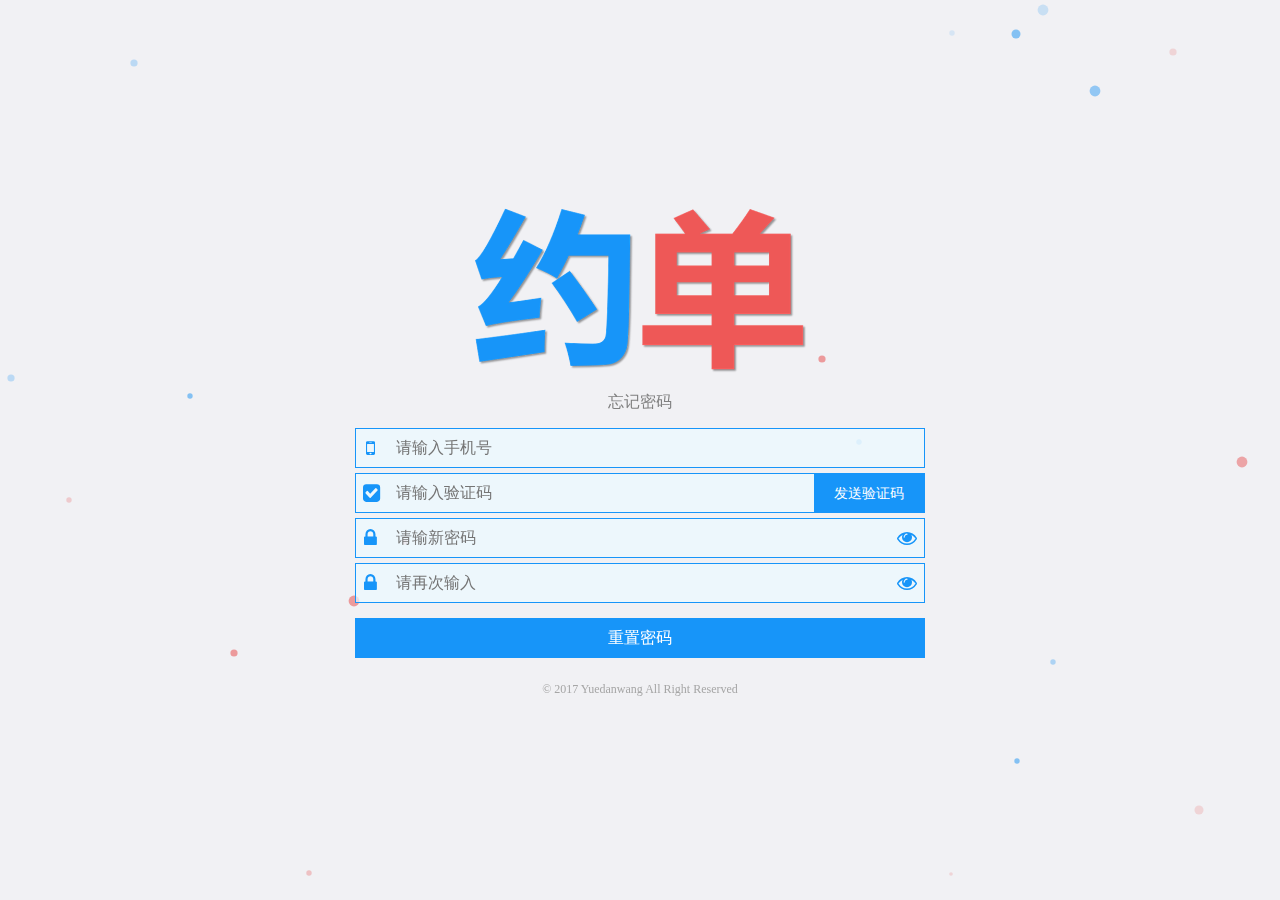
<file: pwd.html>
<!DOCTYPE html>
<html>
<head>
    <meta charset='utf-8'>
    <meta name="keywords" content="">
    <meta name="description" content="">
    <meta name="viewport" content="width=device-width, initial-scale=1.0, maximum-scale=1.0">
    <meta name="apple-mobile-web-app-capable" content="yes">
    <meta name="apple-mobile-web-app-status-bar-style" content="black">
    <meta name="apple-touch-fullscreen" content="yes">
    <meta content="telephone=no" name="format-detection">
    <title>约单网--注册账户</title>
    <link rel="icon" href="assets/images/icon.ico" type="image/x-icon"/>
    <!-- <link rel="stylesheet" type="text/css" href="assets/css/theajack.less"/> -->
    <!-- <link rel="stylesheet" type="text/less" href="assets/css/common.less"/> -->
    <!-- <link rel="stylesheet" type="text/less" href="assets/css/index.less"/> -->
    
    <link rel="stylesheet" type="text/css" href="assets/css/theajack.css"/>
    <link rel="stylesheet" type="text/css" href="assets/css/common.css"/>
    <link rel="stylesheet" type="text/css" href="assets/css/index.css"/>
    <link rel="stylesheet" type="text/css" href="assets/css/icon.css"/>
    <head>
<body>
    <div id="centerWrapper">
        <img src="assets/images/yuedan_l.png" alt="" class="big-logo">
        <div class="info-text">忘记密码</div>
        <div j-form="pwd">
          <div class="input-w">
            <i class="icon icon-mobile"></i>
            <input type="number" class="input big has-icon" j-valid="phone" placeholder="请输入手机号">
          </div>
          <div class="input-w">
            <i class="icon icon-check-sign"></i>
            <div class="send-code bg-boy">发送验证码</div>
            <input type="number" class="input big has-icon" j-valid="numberCode[6]" placeholder="请输入验证码">
            <span class="valid valid-btn v-fix">*6位数字</span>
          </div>
          <div class="input-w">
            <i class="icon icon-lock"></i>
            <i class="icon tail icon-eye-open" onclick="toggleViewPw(this)"></i>
            <input type="password" class="input big has-icon" j-valid="notnull" placeholder="请输新密码" >
          </div>
          <div class="input-w">
            <i class="icon icon-lock"></i>
            <i class="icon tail icon-eye-open" onclick="toggleViewPw(this)"></i>
            <input type="password" class="input big has-icon" j-valid="notnull" placeholder="请再次输入" >
          </div>
        </div>
        <div class="login-func-w regist">
            <div class="btn" onclick="reset()">重置密码</div>
        </div>
    </div>
    <div class="copyright">© 2017 Yuedanwang All Right Reserved</div>
    <!-- <script type="text/javascript" src="assets/js/less.min.js"></script> -->
    <script type="text/javascript" src="assets/js/jetter2.0.js"></script>
    <script type="text/javascript" src="assets/js/common.js"></script>
    <script type="text/javascript" src="assets/js/bg.js"></script>
    <script type="text/javascript">
        J.ready(function(){
          checkMiddle(30);
        });
        function reset() {
          J.jump("index.html");
        }
    </script>
</body>

</html>
</file>
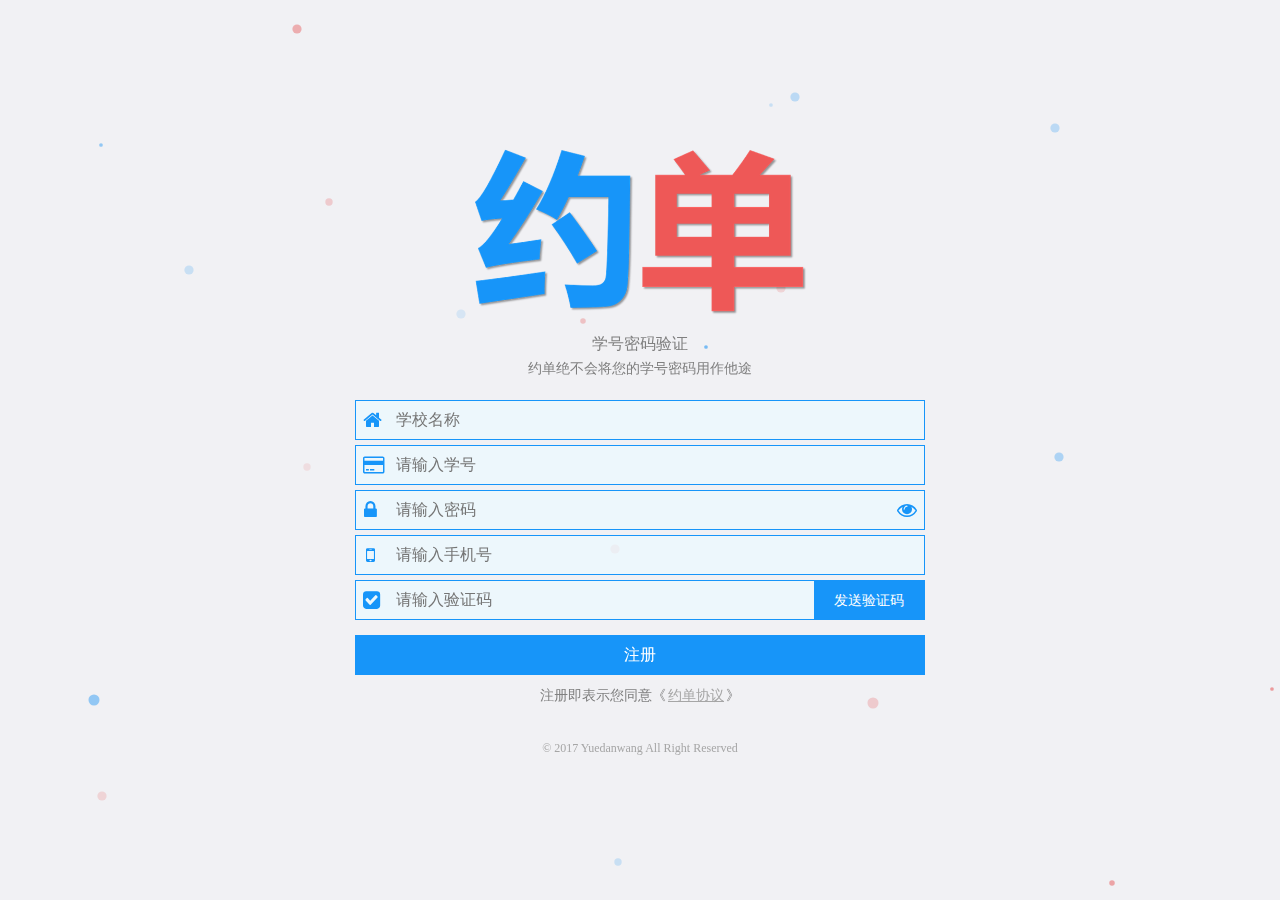
<file: regist.html>
<!DOCTYPE html>
<html>
<head>
    <meta charset='utf-8'>
    <meta name="keywords" content="">
    <meta name="description" content="">
    <meta name="viewport" content="width=device-width, initial-scale=1.0, maximum-scale=1.0">
    <meta name="apple-mobile-web-app-capable" content="yes">
    <meta name="apple-mobile-web-app-status-bar-style" content="black">
    <meta name="apple-touch-fullscreen" content="yes">
    <meta content="telephone=no" name="format-detection">
    <title>约单网--注册账户</title>
    <link rel="icon" href="assets/images/icon.ico" type="image/x-icon"/>
    <!-- <link rel="stylesheet" type="text/css" href="assets/css/theajack.less"/> -->
    <!-- <link rel="stylesheet" type="text/less" href="assets/css/common.less"/> -->
    <!-- <link rel="stylesheet" type="text/less" href="assets/css/index.less"/> -->
    
    <link rel="stylesheet" type="text/css" href="assets/css/theajack.css"/>
    <link rel="stylesheet" type="text/css" href="assets/css/common.css"/>
    <link rel="stylesheet" type="text/css" href="assets/css/index.css"/>
    <link rel="stylesheet" type="text/css" href="assets/css/icon.css"/>
    <head>
<body>
    <div id="centerWrapper">
        <img src="assets/images/yuedan_l.png" alt="" class="big-logo">
        <div class="info-text regist">学号密码验证</div>
        <div class="info-text small">约单绝不会将您的学号密码用作他途</div>
        <div j-form="login">
          <div class="input-w">
              <i class="icon icon-home"></i>
              <input type="text" class="input big has-icon" placeholder="学校名称"/>
          </div>
          <div class="input-w">
            <i class="icon icon-credit"></i>
            <input type="number" class="input big has-icon" j-valid="number" placeholder="请输入学号">
          </div>
          <div class="input-w">
            <i class="icon icon-lock"></i>
            <i class="icon tail icon-eye-open" onclick="toggleViewPw(this)"></i>
            <input type="password" class="input big has-icon" j-valid="notnull" placeholder="请输入密码" >
          </div>
          <div class="input-w">
            <i class="icon icon-mobile"></i>
            <input type="number" class="input big has-icon" j-valid="phone" placeholder="请输入手机号">
          </div>
          <div class="input-w">
            <i class="icon icon-check-sign"></i>
            <div class="send-code bg-boy">发送验证码</div>
            <input type="number" class="input big has-icon" j-valid="numberCode[6]" placeholder="请输入验证码">
            <span class="valid valid-btn v-fix">*6位数字</span>
          </div>
        </div>
        <div class="login-func-w regist">
            <div class="btn" onclick="regist()">注册</div>
            <div class="info-text small">注册即表示您同意《<span class="link">约单协议</span>》</div>
        </div>
    </div>
    <div class="copyright">© 2017 Yuedanwang All Right Reserved</div>
    <!-- <script type="text/javascript" src="assets/js/less.min.js"></script> -->
    <script type="text/javascript" src="assets/js/jetter2.0.js"></script>
    <script type="text/javascript" src="assets/js/common.js"></script>
    <script type="text/javascript" src="assets/js/bg.js"></script>
    <script type="text/javascript">
        J.ready(function(){
          checkMiddle(30);
        });
        function regist() {
          J.jump("finish.html");
        }

    </script>
</body>

</html>
</file>
<file: assets/css/theajack.css>
/*http://www.theajack.com*/
::selection {
  background-color: #aaa;
  color: #fff;
}
::-moz-selection {
  background-color: #aaa;
  color: #fff;
}
* {
  -webkit-box-sizing: border-box;
  -moz-box-sizing: border-box;
  box-sizing: border-box;
}
:before,
:after {
  -webkit-box-sizing: border-box;
  -moz-box-sizing: border-box;
  box-sizing: border-box;
}
html {
  width: 100%;
  height: 100%;
}
body {
  background-color: #fff;
  padding: 5px 0;
  width: 100%;
  height: auto;
  color: #fff;
  font-family: "Microsoft Yahei", "Open Sans", Arial, sans-serif;
  line-height: 22px;
  margin: 0;
  font-size: 14px;
  overflow-x: hidden;
  overflow-y: scroll;
}
.clearfix:after {
  clear: both;
}
.clearfix:before,
.clearfix:after {
  display: table;
  content: " ";
}
</file>
<file: assets/css/common.css>
input,
select {
  -webkit-appearance: none;
  outline: none;
}
.fs-xl {
  font-size: 20px;
}
.fs-l {
  font-size: 18px;
}
.fs-m {
  font-size: 16px;
}
.fs-s {
  font-size: 14px;
}
.fs-xs {
  font-size: 12px;
}
.m-xl {
  margin: 20px;
}
.m-l {
  margin: 15px;
}
.m-m {
  margin: 10px;
}
.m-s {
  margin: 5px;
}
.m-xs {
  margin: 3px;
}
.p-xl {
  padding: 15px;
}
.p-l {
  padding: 15px;
}
.p-m {
  padding: 10px;
}
.p-s {
  padding: 5px;
}
.p-xs {
  padding: 3px;
}
.bold {
  font-weight: bold;
}
.underline {
  text-decoration: underline;
}
.text-center {
  text-align: center;
}
.text-left {
  text-align: left;
}
.center {
  margin: 0 auto!important;
}

/* // #1795f9 #007cf0 */
/* // #EE5857 #1795f9 */
.bg-boy {
  background-color: #1795f9!important;
}
.border-boy {
  border: 1px solid #1795f9!important;
}
.fc-boy {
  color: #1795f9!important;
}
.bg-l-boy {
  background-color: #0785e9!important;
}
.bg-girl {
  background-color: #EE5857!important;
}
.border-girl {
  border: 1px solid #EE5857!important;
}
.fc-girl {
  color: #EE5857!important;
}
.bg-l-girl {
  background-color: #ffe9f4!important;
}
.fc-white {
  color: #fff!important;
}
.fc-dark {
  color: #262626!important;
}
.fc-gray {
  color: #808080!important;
}
.fc-l-gray {
  color: #a6a6a6!important;
}
.fc-xl-gray {
  color: #d9d9d9!important;
}
.block {
  display: block;
}
.i-block {
  display: inline-block;
}
.hide {
  display: none;
}
.relative {
  position: relative;
}
.absolute {
  position: absolute;
}
.fixed {
  position: fixed;
}
.left {
  float: left;
}
.right {
  float: right;
}
.pointer {
  cursor: pointer;
}
.overflow-hide{
  
}
body {
  background-color: #f8f8fa;
  font-size: 14px;
  /* max-width: 600px; */
  padding:0;
  margin: 0 auto!important;
  font-family:microsoft YAHEI!important;
}
#bgCanvas,
#bgCover {
  position: fixed;
  top: 0;
  left: 0;
}
#bgCanvas {
  z-index: -2;
}
#bgCover {
  z-index: -1;
  background-color: rgba(230, 230, 235, 0.4);
}
.btn {
  background-color: #1795f9;
  font-size: 16px;
  color: #fff;
  cursor: pointer;
  width: 60px;
  height: 40px;
  line-height: 40px;
  text-align: center;
}
.btn:active {
  background-color: #0373dc;
}
.btn.girl {
  background-color: #EE5857;
}
.btn.girl:active {
  background-color: #d65251;
}
.nobg-btn:active{
  background-color:rgba(255,255,255,0.3)
}
.input {
  background-color: rgba(235, 250, 255, 0.7);
  font-size: 16px;
  color: #808080;
  border: 1px solid #1795f9;
  width: 200px;
  height: 40px;
  line-height: 40px;
  padding-left: 5px;
  outline: none;
}
.input:active {
  border: 1px solid #1795f9;
}
.input.girl {
  background-color: #ffe9f4;
  border: 1px solid #EE5857;
}
.input.big {
  width: 100%;
}
#centerWrapper {
  padding: 15px;
}
.input-w {
  margin: 10px 0;
  width: 100%;
  position: relative;
  overflow:hidden;
}
.input-w .icon {
  position: absolute;
  top: 10px;
  left: 8px;
  color: #1795f9;
  font-size: 20px;
}
.input-w .icon.tail {
  left:inherit;
  right: 8px;
}
.input-w .input {
  width: 100%;
  transition: border 0.3s ease;
  -webkit-transition: border 0.3s ease;
  -moz-transition: border 0.3s ease;
  -o-transition: border 0.3s ease;
  -ms-transition: border 0.3s ease;
}
.input-w .input.has-icon {
  padding-left: 40px;
}
.input-w .input.unpass {
  border: 1px solid #e44;
  background-color: rgba(255, 245, 245, 0.2);
}
.input-w .valid {
  font-size: 14px;
  color: #f44;
  position: absolute;
  right: -30px;
  opacity: 0;
  top: 9px;
  z-index: -1;
  transition: all 0.3s ease;
  -webkit-transition: all 0.3s ease;
  -moz-transition: all 0.3s ease;
  -o-transition: all 0.3s ease;
  -ms-transition: all 0.3s ease;
}
.input-w .valid.unpass {
  opacity: 1;
  right: 10px;
  z-index: 1;
}
.input-w .valid.valid-tail.unpass {
  right: 40px;
}
.input-w .valid.valid-btn.unpass {
  right: 120px;
}
.input-w .valid.require {
  right: 1px;
  font-size: 20px;
  display: block;
  margin-top: 3px;
}

.send-code{
  position: absolute;
  right: 1px;
  top: 1px;
  height: 38px;
  line-height: 40px;
  width: 110px;
  text-align: center;
  color: #fff;
}
.radio-w {
  display: inline-block;
  cursor: pointer;
  position: relative;
}
.radio-w .radio-box {
  width: 18px;
  height: 18px;
  display: inline-block;
  border: 1px solid #1795f9;
  position: relative;
}
.radio-w .radio-box.girl {
  border: 1px solid #EE5857;
}
.radio-w .radio-box.girl .radio-o {
  background-color: #EE5857;
}
.radio-w .radio-o {
  width: 14px;
  height: 14px;
  background-color: #1795f9;
  position: absolute;
  display: block;
  opacity: 0;
  left: 2px;
  top: 2px;
  transition: opacity 0.3s ease;
  -webkit-transition: opacity 0.3s ease;
  -moz-transition: opacity 0.3s ease;
  -o-transition: opacity 0.3s ease;
  -ms-transition: opacity 0.3s ease;
}
.radio-w .radio-o.active {
  opacity: 1;
}
.radio-w .radio-text {
  color: #808080;
  position: relative;
  top: -4px;
}
.link {
  text-decoration: underline;
  color: #a6a6a6;
  font-size: 14px;
  position: relative;
  cursor: pointer;
}
/* .link:hover { */
  /* color: #666; */
/* } */
.link:active {
  color: #333;
}
.copyright {
  color: #a6a6a6;
  width: 100%;
  position: fixed;
  bottom: 5px;
  text-align: center;
  font-size: 12px;
  left: 0;
}


/* header */
.header-wrapper{
}
.header {
  height: 40px;
  line-height:40px;
  text-align:center;
  font-size: 18px;
  font-weight: bold;
}
.logo-img{
  float:left;
}
.header .img {
  height: 34px;
  position: absolute;
  left: 3px;
  top: 3px;
}
.header .tail {
  float:right;
  margin: 0 5px;
}
.header .search-w {
  padding: 5px 40px 5px 80px;
}
.header .search-w .input {
  width: 50px;
  background-color: #ffffff;
  border: 1px solid #d9d9d9;
  height: 30px;
  float: left;
}
.header .search-w .input.search {
  width: 50%;
}
.header .search-w .input.select {
  width: 30%;
}
.header .search-w .search-btn {
  width: 20%;
  height: 30px;
  float: left;
  padding-top: 2px;
  text-align: center;
  border: 1px solid #d9d9d9;
}
.header .search-w .search-btn img {
  height: 30px;
  position: relative;
  top: -3px;
}
.header.boy {
  background-color: #1795f9;
}

/* end header */

.func-btn{
  height: 24px;
  width: 55px;
  margin: 3px;
  color: #fff;
  position: relative;
  padding-left: 24px;
  text-align: center;
  white-space: nowrap;
}
.func-btn .icon{
  position: absolute;
  left: 6px;
  top: 4px;
  font-size: 16px;
}
.func-btn span{
  font-size:12px;
  line-height:24px;
}
</file>
<file: assets/css/index.css>
body {
  background-color: #f8f8fa;
  font-size: 14px;
  max-width: 600px;
  margin: 0 auto!important;
}
#bgCanvas,
#bgCover {
  position: fixed;
  top: 0;
  left: 0;
}
#bgCanvas {
  z-index: -2;
}
#bgCover {
  z-index: -1;
  background-color: rgba(230, 230, 235, 0.4);
}
#centerWrapper {
  padding: 15px;
}



.info-text {
  color: #808080;
  font-size: 16px;
  text-align: center;
  margin: 15px;
}
.info-text.small {
  font-size: 14px;
  margin-top: 0px;
  margin-bottom: 20px;
}
.info-text.regist {
  margin-bottom: 3px;
}
.big-logo {
  width: 60%;
  display: block;
  margin: 0 auto!important;
}
.login-func-w {
  width: 100%;
  margin-top: 17px;
}
.login-func-w .radio-w:last-child {
  float: right;
}
.login-func-w .link {
  margin-left: 7px;
}
.login-func-w .btn {
  width: 100%;
  margin-bottom: 10px;
}
.login-func-w:last-child {
  margin-top: 10px;
  text-align: right;
}
.login-func-w.regist {
  margin-top: 40px;
}
.login-func-w.regist .link {
  margin: 0 2px;
}
[jet-form] .input-w {
  margin-top: 15px;
}
.input-w {
  margin: 5px 0!important;
  overflow:hidden;
}
.login-func-w {
  margin-top: 15px!important;
}
.login-func-w.jump {
  text-align: right;
  margin-top: 5px!important;
}
.copyright {
  position: relative;
}
.info-text.jump {
  margin-bottom: 10px;
}
.add-photo{
  width: 100px;
  height: 100px;
  border: 3px dashed #aaa;
  margin: 5px auto;
  border-radius: 50%;
  text-align: center;
  padding-top: 25px;
  position:relative;
  /* background-image: url(../images/icon3.png); */
  background-size: contain;
  background-repeat: no-repeat;
}
.add-photo .icon{
  color: #aaa;
  font-size: 40px;
}
.add-photo span{
  position: absolute;
  color: #aaa;
  bottom: 10px;
  white-space: nowrap;
  left: 19px;
}
#centerWrapper.finish{
  padding-top:25px;
}
</file>
<file: assets/css/icon.css>
@font-face {
  font-family: ZenIcon;
  font-style: normal;
  font-weight: normal;

  src: url('../fonts/zenicon.eot?v=2.2.0');
  src: url('../fonts/zenicon.eot?#iefix&v=2.2.0') format('embedded-opentype'), url('../fonts/zenicon.woff?v=2.2.0') format('woff'), url('../fonts/zenicon.ttf?v=2.2.0') format('truetype'), url('../fonts/zenicon.svg#regular?v=2.2.0') format('svg');
  }
.icon,
[class^="icon-"],
[class*=" icon-"] {
  font-family: ZenIcon;
  font-size: 14px;
  font-style: normal;
  font-weight: normal;
  font-variant: normal;
  line-height: 1;
  text-transform: none;

  speak: none;
  -webkit-font-smoothing: antialiased;
  -moz-osx-font-smoothing: grayscale;
  }
.icon:before {
  display: inline-block;
  min-width: 14px;
  text-align: center;
  }
a .icon,
a [class^="icon-"],
a [class*=" icon-"] {
  display: inline;
  }
.icon-lg:before {
  font-size: 1.33333333em;
  vertical-align: -10%;
  }
.icon-2x {
  font-size: 28px;
  }
.icon-3x {
  font-size: 42px;
  }
.icon-4x {
  font-size: 56px;
  }
.icon-5x {
  font-size: 70px;
  }
.icon-spin {
  display: inline-block;
  -webkit-animation: spin 2s infinite linear;
       -o-animation: spin 2s infinite linear;
          animation: spin 2s infinite linear;
  }
a .icon-spin {
  display: inline-block;
  text-decoration: none;
  }
@-webkit-keyframes spin {
  0% {
    -webkit-transform: rotate(0deg);
            transform: rotate(0deg);
    }
  100% {
    -webkit-transform: rotate(359deg);
            transform: rotate(359deg);
    }
  }
@-o-keyframes spin {
  0% {
    -o-transform: rotate(0deg);
       transform: rotate(0deg);
    }
  100% {
    -o-transform: rotate(359deg);
       transform: rotate(359deg);
    }
  }
@keyframes spin {
  0% {
    -webkit-transform: rotate(0deg);
         -o-transform: rotate(0deg);
            transform: rotate(0deg);
    }
  100% {
    -webkit-transform: rotate(359deg);
         -o-transform: rotate(359deg);
            transform: rotate(359deg);
    }
  }
.icon-rotate-90:before {
  filter: progid:DXImageTransform.Microsoft.BasicImage(rotation=1);
  -webkit-transform: rotate(90deg);
      -ms-transform: rotate(90deg);
       -o-transform: rotate(90deg);
          transform: rotate(90deg);
  }
.icon-rotate-180:before {
  filter: progid:DXImageTransform.Microsoft.BasicImage(rotation=2);
  -webkit-transform: rotate(180deg);
      -ms-transform: rotate(180deg);
       -o-transform: rotate(180deg);
          transform: rotate(180deg);
  }
.icon-rotate-270:before {
  filter: progid:DXImageTransform.Microsoft.BasicImage(rotation=3);
  -webkit-transform: rotate(270deg);
      -ms-transform: rotate(270deg);
       -o-transform: rotate(270deg);
          transform: rotate(270deg);
  }
.icon-flip-horizontal:before {
  -webkit-transform: scale(-1, 1);
      -ms-transform: scale(-1, 1);
       -o-transform: scale(-1, 1);
          transform: scale(-1, 1);
  }
.icon-flip-vertical:before {
  -webkit-transform: scale(1, -1);
      -ms-transform: scale(1, -1);
       -o-transform: scale(1, -1);
          transform: scale(1, -1);
  }
.icon-rotate-90:before,
.icon-rotate-180:before,
.icon-rotate-270:before,
.icon-flip-horizontal:before,
.icon-flip-vertical:before {
  display: inline-block;
  }
.icon-resize:before {
  content: '\e667';
  }
.icon-expand-full:before {
  content: '\e6a3';
  }
.icon-arrows-alt:before {
  content: '\e6a3';
  }
.icon-fullscreen:before {
  content: '\e6a3';
  }
.icon-collapse-full:before {
  content: '\e682';
  }
.icon-yinyang:before {
  content: '\e687';
  }
.icon-taiji:before {
  content: '\e687';
  }
.icon-window:before {
  content: '\e68e';
  }
.icon-window-alt:before {
  content: '\e68f';
  }
.icon-carousel:before {
  content: '\e6b0';
  }
.icon-spinner-snake:before {
  content: '\e97b';
  }
.icon-spinner-indicator:before {
  content: '\e97c';
  }
.icon-check-board:before {
  content: '\e9b8';
  }
.icon-bar-chart:before {
  content: '\f080';
  }
.icon-bar-chart-o:before {
  content: '\f080';
  }
.icon-github:before {
  content: '\f09b';
  }
.icon-dot-circle:before {
  content: '\f192';
  }
.icon-dot-circle-o:before {
  content: '\f192';
  }
.icon-cube-alt:before {
  content: '\f1b2';
  }
.icon-cubes:before {
  content: '\f1b3';
  }
.icon-file-pdf:before {
  content: '\f1c1';
  }
.icon-file-word:before {
  content: '\f1c2';
  }
.icon-file-excel:before {
  content: '\f1c3';
  }
.icon-file-powerpoint:before {
  content: '\f1c4';
  }
.icon-file-image:before {
  content: '\f1c5';
  }
.icon-file-photo:before {
  content: '\f1c5';
  }
.icon-file-picture:before {
  content: '\f1c5';
  }
.icon-file-archive:before {
  content: '\f1c6';
  }
.icon-file-zip:before {
  content: '\f1c6';
  }
.icon-file-audio:before {
  content: '\f1c7';
  }
.icon-file-sound:before {
  content: '\f1c7';
  }
.icon-file-movie:before {
  content: '\f1c8';
  }
.icon-file-video:before {
  content: '\f1c8';
  }
.icon-file-code:before {
  content: '\f1c9';
  }
.icon-circle-o-notch:before {
  content: '\f1ce';
  }
.icon-chanzhi:before {
  content: '\e906';
  }
.icon-chanzhi-pro:before {
  content: '\e905';
  }
.icon-zsite:before {
  content: '\e904';
  }
.icon-zsite-pro:before {
  content: '\e903';
  }
.icon-qq:before {
  content: '\f600';
  }
.icon-wechat:before {
  content: '\f1d7';
  }
.icon-weixin:before {
  content: '\f1d7';
  }
.icon-history:before {
  content: '\f1da';
  }
.icon-circle-thin:before {
  content: '\f1db';
  }
.icon-sliders:before {
  content: '\f1de';
  }
.icon-newspaper-o:before {
  content: '\f1ea';
  }
.icon-calculator:before {
  content: '\f1ec';
  }
.icon-paint-brush:before {
  content: '\f1fc';
  }
.icon-area-chart:before {
  content: '\f1fe';
  }
.icon-pie-chart:before {
  content: '\f200';
  }
.icon-line-chart:before {
  content: '\f201';
  }
.icon-toggle-off:before {
  content: '\f204';
  }
.icon-toggle-on:before {
  content: '\f205';
  }
.icon-diamond:before {
  content: '\f219';
  }
.icon-venus:before {
  content: '\f221';
  }
.icon-mars:before {
  content: '\f222';
  }
.icon-server:before {
  content: '\f233';
  }
.icon-music:before {
  content: '\e602';
  }
.icon-search:before {
  content: '\e603';
  }
.icon-envelope:before {
  content: '\e604';
  }
.icon-heart:before {
  content: '\e605';
  }
.icon-star:before {
  content: '\e606';
  }
.icon-star-empty:before {
  content: '\e607';
  }
.icon-user:before {
  content: '\e608';
  }
.icon-film:before {
  content: '\e609';
  }
.icon-th-large:before {
  content: '\e60a';
  }
.icon-th:before {
  content: '\e60b';
  }
.icon-th-list:before {
  content: '\e60c';
  }
.icon-ok:before {
  content: '\e60d';
  }
.icon-check:before {
  content: '\e60d';
  }
.icon-remove:before {
  content: '\d7';
  }
.icon-times:before {
  content: '\d7';
  }
.icon-zoom-in:before {
  content: '\e60f';
  }
.icon-zoom-out:before {
  content: '\e610';
  }
.icon-off:before {
  content: '\e611';
  }
.icon-cog:before {
  content: '\e613';
  }
.icon-trash:before {
  content: '\e614';
  }
.icon-home:before {
  content: '\e615';
  }
.icon-file-o:before {
  content: '\e616';
  }
.icon-file-alt:before {
  content: '\e616';
  }
.icon-time:before {
  content: '\e617';
  }
.icon-download-alt:before {
  content: '\e618';
  }
.icon-download:before {
  content: '\e619';
  }
.icon-upload:before {
  content: '\e61a';
  }
.icon-inbox:before {
  content: '\e61b';
  }
.icon-play-circle:before {
  content: '\e61c';
  }
.icon-repeat:before {
  content: '\e61d';
  }
.icon-refresh:before {
  content: '\e61e';
  }
.icon-list-alt:before {
  content: '\e61f';
  }
.icon-lock:before {
  content: '\e620';
  }
.icon-flag:before {
  content: '\e621';
  }
.icon-headphones:before {
  content: '\e622';
  }
.icon-volume-off:before {
  content: '\e623';
  }
.icon-volume-up:before {
  content: '\e625';
  }
.icon-qrcode:before {
  content: '\e626';
  }
.icon-barcode:before {
  content: '\e627';
  }
.icon-tag:before {
  content: '\e628';
  }
.icon-tags:before {
  content: '\e629';
  }
.icon-book:before {
  content: '\e62a';
  }
.icon-bookmark:before {
  content: '\e62b';
  }
.icon-print:before {
  content: '\e62c';
  }
.icon-camera:before {
  content: '\e62d';
  }
.icon-font:before {
  content: '\e62e';
  }
.icon-bold:before {
  content: '\e62f';
  }
.icon-italic:before {
  content: '\f033';
  }
.icon-header:before {
  content: '\f1dc';
  }
.icon-underline:before {
  content: '\f0cd';
  }
.icon-strikethrough:before {
  content: '\f0cc';
  }
.icon-eraser:before {
  content: '\f12d';
  }
.icon-align-justify:before {
  content: '\e636';
  }
.icon-list:before {
  content: '\e637';
  }
.icon-picture:before {
  content: '\e63b';
  }
.icon-pencil:before {
  content: '\e63c';
  }
.icon-map-marker:before {
  content: '\e63d';
  }
.icon-adjust:before {
  content: '\e63e';
  }
.icon-tint:before {
  content: '\e63f';
  }
.icon-edit:before {
  content: '\e640';
  }
.icon-share:before {
  content: '\e641';
  }
.icon-checked:before {
  content: '\e642';
  }
.icon-move:before {
  content: '\e643';
  }
.icon-arrows:before {
  content: '\e643';
  }
.icon-step-backward:before {
  content: '\e644';
  }
.icon-fast-backward:before {
  content: '\e645';
  }
.icon-backward:before {
  content: '\e646';
  }
.icon-play:before {
  content: '\e647';
  }
.icon-pause:before {
  content: '\e648';
  }
.icon-stop:before {
  content: '\e649';
  }
.icon-forward:before {
  content: '\e64a';
  }
.icon-fast-forward:before {
  content: '\e64b';
  }
.icon-step-forward:before {
  content: '\e64c';
  }
.icon-eject:before {
  content: '\e64d';
  }
.icon-chevron-left:before {
  content: '\e64e';
  }
.icon-chevron-right:before {
  content: '\e64f';
  }
.icon-plus-sign:before {
  content: '\e650';
  }
.icon-minus-sign:before {
  content: '\e651';
  }
.icon-remove-sign:before {
  content: '\e652';
  }
.icon-ok-sign:before {
  content: '\e653';
  }
.icon-check-circle:before {
  content: '\e653';
  }
.icon-question-sign:before {
  content: '\e654';
  }
.icon-info-sign:before {
  content: '\e655';
  }
.icon-remove-circle:before {
  content: '\e657';
  }
.icon-ok-circle:before {
  content: '\e658';
  }
.icon-check-circle-o:before {
  content: '\e658';
  }
.icon-ban-circle:before {
  content: '\e659';
  }
.icon-arrow-left:before {
  content: '\e65a';
  }
.icon-arrow-right:before {
  content: '\e65b';
  }
.icon-arrow-up:before {
  content: '\e65c';
  }
.icon-arrow-down:before {
  content: '\e65d';
  }
.icon-share-alt:before {
  content: '\e65e';
  }
.icon-resize-full:before {
  content: '\e65f';
  }
.icon-resize-small:before {
  content: '\e660';
  }
.icon-plus:before {
  content: '\e661';
  }
.icon-minus:before {
  content: '\e662';
  }
.icon-asterisk:before {
  content: '\e663';
  }
.icon-exclamation-sign:before {
  content: '\e664';
  }
.icon-gift:before {
  content: '\e665';
  }
.icon-leaf:before {
  content: '\e666';
  }
.icon-eye-open:before {
  content: '\e668';
  }
.icon-eye-close:before {
  content: '\e669';
  }
.icon-warning-sign:before {
  content: '\e66a';
  }
.icon-plane:before {
  content: '\e66b';
  }
.icon-calendar:before {
  content: '\e66c';
  }
.icon-random:before {
  content: '\e66d';
  }
.icon-comment:before {
  content: '\e66e';
  }
.icon-chevron-up:before {
  content: '\e670';
  }
.icon-chevron-down:before {
  content: '\e671';
  }
.icon-shopping-cart:before {
  content: '\e673';
  }
.icon-folder-close:before {
  content: '\e674';
  }
.icon-folder-open:before {
  content: '\e675';
  }
.icon-resize-v:before {
  content: '\e676';
  }
.icon-resize-h:before {
  content: '\e677';
  }
.icon-bar-chart-alt:before {
  content: '\e678';
  }
.icon-camera-retro:before {
  content: '\e679';
  }
.icon-key:before {
  content: '\e67a';
  }
.icon-cogs:before {
  content: '\e67b';
  }
.icon-comments:before {
  content: '\e67c';
  }
.icon-thumbs-o-up:before {
  content: '\e67d';
  }
.icon-thumbs-o-down:before {
  content: '\e67e';
  }
.icon-star-half:before {
  content: '\e67f';
  }
.icon-heart-empty:before {
  content: '\e680';
  }
.icon-signout:before {
  content: '\e681';
  }
.icon-pushpin:before {
  content: '\e683';
  }
.icon-external-link:before {
  content: '\e684';
  }
.icon-signin:before {
  content: '\e685';
  }
.icon-trophy:before {
  content: '\e686';
  }
.icon-upload-alt:before {
  content: '\e688';
  }
.icon-lemon:before {
  content: '\e689';
  }
.icon-phone:before {
  content: '\e68a';
  }
.icon-check-empty:before {
  content: '\e68b';
  }
.icon-bookmark-empty:before {
  content: '\e68c';
  }
.icon-phone-sign:before {
  content: '\e68d';
  }
.icon-credit:before {
  content: '\e690';
  }
.icon-rss:before {
  content: '\e691';
  }
.icon-hdd:before {
  content: '\e692';
  }
.icon-bullhorn:before {
  content: '\e693';
  }
.icon-bell:before {
  content: '\e694';
  }
.icon-certificate:before {
  content: '\e695';
  }
.icon-hand-right:before {
  content: '\e696';
  }
.icon-hand-left:before {
  content: '\e697';
  }
.icon-hand-up:before {
  content: '\e698';
  }
.icon-hand-down:before {
  content: '\e699';
  }
.icon-circle-arrow-left:before {
  content: '\e69a';
  }
.icon-circle-arrow-right:before {
  content: '\e69b';
  }
.icon-circle-arrow-up:before {
  content: '\e69c';
  }
.icon-circle-arrow-down:before {
  content: '\e69d';
  }
.icon-globe:before {
  content: '\e69e';
  }
.icon-wrench:before {
  content: '\e69f';
  }
.icon-tasks:before {
  content: '\e6a0';
  }
.icon-filter:before {
  content: '\e6a1';
  }
.icon-group:before {
  content: '\e6a4';
  }
.icon-link:before {
  content: '\e6a5';
  }
.icon-cloud:before {
  content: '\e6a6';
  }
.icon-beaker:before {
  content: '\e6a7';
  }
.icon-cut:before {
  content: '\e6a8';
  }
.icon-copy:before {
  content: '\e6a9';
  }
.icon-paper-clip:before {
  content: '\e6aa';
  }
.icon-save:before {
  content: '\e6ab';
  }
.icon-sign-blank:before {
  content: '\e6ac';
  }
.icon-bars:before {
  content: '\e6ad';
  }
.icon-reorder:before {
  content: '\e6ad';
  }
.icon-list-ul:before {
  content: '\e6ae';
  }
.icon-list-ol:before {
  content: '\e6af';
  }
.icon-table:before {
  content: '\e6b2';
  }
.icon-magic:before {
  content: '\e6b3';
  }
.icon-caret-down:before {
  content: '\e6b8';
  }
.icon-caret-up:before {
  content: '\e6b9';
  }
.icon-caret-left:before {
  content: '\e6ba';
  }
.icon-caret-right:before {
  content: '\e6bb';
  }
.icon-columns:before {
  content: '\e6bc';
  }
.icon-sort:before {
  content: '\e6bd';
  }
.icon-sort-down:before {
  content: '\e6be';
  }
.icon-sort-up:before {
  content: '\e6bf';
  }
.icon-envelope-alt:before {
  content: '\e6c0';
  }
.icon-undo:before {
  content: '\e6c1';
  }
.icon-dashboard:before {
  content: '\e6c3';
  }
.icon-comment-alt:before {
  content: '\e6c4';
  }
.icon-comments-alt:before {
  content: '\e6c5';
  }
.icon-bolt:before {
  content: '\e6c6';
  }
.icon-sitemap:before {
  content: '\e6c7';
  }
.icon-umbrella:before {
  content: '\e6c8';
  }
.icon-paste:before {
  content: '\e6c9';
  }
.icon-lightbulb:before {
  content: '\e6ca';
  }
.icon-exchange:before {
  content: '\e6cb';
  }
.icon-cloud-download:before {
  content: '\e6cc';
  }
.icon-cloud-upload:before {
  content: '\e6cd';
  }
.icon-bell-alt:before {
  content: '\e6d1';
  }
.icon-coffee:before {
  content: '\e6d2';
  }
.icon-file-text-o:before {
  content: '\e6d4';
  }
.icon-file-text-alt:before {
  content: '\e6d4';
  }
.icon-building:before {
  content: '\e6d5';
  }
.icon-double-angle-left:before {
  content: '\e6dc';
  }
.icon-double-angle-right:before {
  content: '\e6dd';
  }
.icon-double-angle-up:before {
  content: '\e6de';
  }
.icon-double-angle-down:before {
  content: '\e6df';
  }
.icon-angle-left:before {
  content: '\e6e0';
  }
.icon-angle-right:before {
  content: '\e6e1';
  }
.icon-angle-up:before {
  content: '\e6e2';
  }
.icon-angle-down:before {
  content: '\e6e3';
  }
.icon-desktop:before {
  content: '\e6e4';
  }
.icon-laptop:before {
  content: '\e6e5';
  }
.icon-tablet:before {
  content: '\e6e6';
  }
.icon-mobile:before {
  content: '\e6e7';
  }
.icon-circle-blank:before {
  content: '\e6e8';
  }
.icon-quote-left:before {
  content: '\e6e9';
  }
.icon-quote-right:before {
  content: '\e6ea';
  }
.icon-spinner:before {
  content: '\e6eb';
  }
.icon-circle:before {
  content: '\e6ec';
  }
.icon-reply:before {
  content: '\e6ed';
  }
.icon-folder-close-alt:before {
  content: '\e6ef';
  }
.icon-folder-open-alt:before {
  content: '\e6f0';
  }
.icon-expand-alt:before {
  content: '\e6f1';
  }
.icon-collapse-alt:before {
  content: '\e6f2';
  }
.icon-smile:before {
  content: '\e6f3';
  }
.icon-frown:before {
  content: '\e6f4';
  }
.icon-meh:before {
  content: '\e6f5';
  }
.icon-gamepad:before {
  content: '\e6f6';
  }
.icon-keyboard:before {
  content: '\e6f7';
  }
.icon-flag-alt:before {
  content: '\e6f8';
  }
.icon-flag-checkered:before {
  content: '\e6f9';
  }
.icon-terminal:before {
  content: '\e6fa';
  }
.icon-code:before {
  content: '\e6fb';
  }
.icon-reply-all:before {
  content: '\e6fc';
  }
.icon-star-half-full:before {
  content: '\e6fd';
  }
.icon-location-arrow:before {
  content: '\e6fe';
  }
.icon-crop:before {
  content: '\e6ff';
  }
.icon-code-fork:before {
  content: '\e700';
  }
.icon-unlink:before {
  content: '\e701';
  }
.icon-question:before {
  content: '\e702';
  }
.icon-info:before {
  content: '\e703';
  }
.icon-shield:before {
  content: '\e70b';
  }
.icon-calendar-empty:before {
  content: '\e70c';
  }
.icon-rocket:before {
  content: '\e70e';
  }
.icon-chevron-sign-left:before {
  content: '\e70f';
  }
.icon-chevron-sign-right:before {
  content: '\e710';
  }
.icon-chevron-sign-up:before {
  content: '\e711';
  }
.icon-chevron-sign-down:before {
  content: '\e712';
  }
.icon-html5:before {
  content: '\e713';
  }
.icon-anchor:before {
  content: '\e714';
  }
.icon-unlock-alt:before {
  content: '\e715';
  }
.icon-bullseye:before {
  content: '\e716';
  }
.icon-ellipsis-h:before {
  content: '\e717';
  }
.icon-ellipsis-v:before {
  content: '\e718';
  }
.icon-rss-sign:before {
  content: '\e719';
  }
.icon-play-sign:before {
  content: '\e71a';
  }
.icon-minus-sign-alt:before {
  content: '\e71c';
  }
.icon-plus-sign-alt:before {
  content: '\f0fe';
  }
.icon-check-minus:before {
  content: '\e71d';
  }
.icon-check-plus:before {
  content: '\f196';
  }
.icon-level-up:before {
  content: '\e71e';
  }
.icon-level-down:before {
  content: '\e71f';
  }
.icon-check-sign:before {
  content: '\e720';
  }
.icon-edit-sign:before {
  content: '\e721';
  }
.icon-external-link-sign:before {
  content: '\e722';
  }
.icon-share-sign:before {
  content: '\e723';
  }
.icon-compass:before {
  content: '\e724';
  }
.icon-collapse:before {
  content: '\e725';
  }
.icon-collapse-top:before {
  content: '\e726';
  }
.icon-expand:before {
  content: '\e727';
  }
.icon-dollar:before {
  content: '\e728';
  }
.icon-yen:before {
  content: '\e729';
  }
.icon-file:before {
  content: '\e72b';
  }
.icon-file-text:before {
  content: '\e72c';
  }
.icon-sort-by-alphabet:before {
  content: '\e72d';
  }
.icon-sort-by-alphabet-alt:before {
  content: '\e72e';
  }
.icon-sort-by-attributes:before {
  content: '\e72f';
  }
.icon-sort-by-attributes-alt:before {
  content: '\e730';
  }
.icon-sort-by-order:before {
  content: '\e731';
  }
.icon-sort-by-order-alt:before {
  content: '\e732';
  }
.icon-thumbs-up:before {
  content: '\e733';
  }
.icon-thumbs-down:before {
  content: '\e734';
  }
.icon-long-arrow-down:before {
  content: '\e736';
  }
.icon-long-arrow-up:before {
  content: '\e737';
  }
.icon-long-arrow-left:before {
  content: '\e738';
  }
.icon-long-arrow-right:before {
  content: '\e739';
  }
.icon-apple:before {
  content: '\e73a';
  }
.icon-windows:before {
  content: '\e73b';
  }
.icon-android:before {
  content: '\e73c';
  }
.icon-linux:before {
  content: '\e73d';
  }
.icon-sun:before {
  content: '\e742';
  }
.icon-moon:before {
  content: '\e743';
  }
.icon-archive:before {
  content: '\e744';
  }
.icon-bug:before {
  content: '\e745';
  }
.icon-zhifubao:before,
.icon-alipay:before {
  content: '\e901';
  }
.icon-zhifubao-square:before,
.icon-alipay-square:before {
  content: '\e900';
  }
.icon-taobao:before {
  content: '\e902';
  }
.icon-weibo:before {
  content: '\e746';
  }
.icon-renren:before {
  content: '\e747';
  }
.icon-chrome:before {
  content: '\e76c';
  }
.icon-firefox:before {
  content: '\e76d';
  }
.icon-ie:before {
  content: '\e76e';
  }
.icon-opera:before {
  content: '\e76f';
  }
.icon-safari:before {
  content: '\e770';
  }
.icon-node:before {
  content: '\e76a';
  }
.icon-layout:before {
  content: '\e768';
  }
.icon-usecase:before {
  content: '\e74a';
  }
.icon-stack:before {
  content: '\e769';
  }
.icon-branch:before {
  content: '\e74b';
  }
.icon-chat:before {
  content: '\e74c';
  }
.icon-chat-line:before {
  content: '\e74f';
  }
.icon-comment-line:before {
  content: '\e74f';
  }
.icon-chat-dot:before {
  content: '\e750';
  }
.icon-cube:before {
  content: '\e751';
  }
.icon-database:before {
  content: '\f1c0';
  }
.icon-align-left:before {
  content: '\e633';
  }
</file>
<file: assets/css/box.css>
/*box*/
.box-cover{
  width: 100%;
  height: 100%;
  position: fixed;
  display:none;
  top: 0;
  left: 0;
  background-color: rgba(0,0,0,.6);
  z-index: 10;
}
.box-w{
  position:fixed;
  top:-100%;
  width: 100%;
  transition: top 0.3s ease;
  -webkit-transition: top 0.3s ease;
  -moz-transition: top 0.3s ease;
  -o-transition: top 0.3s ease;
  -ms-transition: top 0.3s ease;
  background-color:#007cf0;
  z-index: 11;    
  box-shadow: #000 2px 2px 20px 2px;
}
.box-w.open{
  top:0%;
}
.textbox-wrapper,.formbox-wrapper{
  padding:0 15px;
}
.textbox-title,.formbox-title{
  line-height: 40px;
  height: 40px;
  font-size: 20px;
  border-bottom:1px dashed #fff;
}
.formbox{
  margin:10px 0;
}
.formbox .input{
  background-color: #fff!important;
  color:#444;
}
.textbox{
  resize: none;
  width: 100%;
  margin-top: 10px;
  height: 100px;
  line-height: 16px;
  background-color: rgba(255,255,255,0.9);
  border-color:#fff;
}
.textbox:active {
  border: 1px solid #fff;
}
.textbox-btnw,.multibox-btnw,.cascadebox-btnw,.formbox-btnw{
  margin-bottom: 10px;
  text-align: right;
  height:35px;
}
.textbox-btn,.multibox-btn,.cascadebox-btn,.formbox-btn{
  border: 1px solid #fff;
  margin: 0 5px;
  padding: 2px 10px;
  background-color:transparent;
  line-height: 35px;
}
.textbox-btn:last-child,.formbox-btn:last-child,.multibox-btn:last-child{
  margin-right:0;
}
.multi-list{
  border-bottom:1px dashed #fff;
}
.multi-item{
  width: 44%;
  margin: 8px 3%;
  border: 1px solid #fff;
  float: left;
  font-size: 16px;
  text-align: center;
  padding: 5px 0;
  position: relative;
  white-space:nowrap;
  overflow:hidden;
}
.multi-item .icon{
  position: absolute;
  right: 8px;
  top: 6px;
  font-size: 20px;
  color:#fff;
}
.multibox-btnw,.cascadebox-btnw{
  padding-right: 3%; 
  height: 45px;
  line-height:45px;
  margin-bottom:0;
  background-color:rgba(0,0,0,.2);
}
.selectbox-item{
  height: 45px;
  font-size: 20px;
  line-height: 35px;
  text-align: center;
  padding: 5px;
  border-bottom:1px solid #fff;
}
.selectbox-item.select-cancel{
  border-bottom:none;
  background: rgba(0,0,0,.2);
}
.confirmbox-text{
  text-align: center;
  font-size: 20px;
  line-height: 50px;
  border-bottom: 1px solid #fff;
  font-weight: bold;
}
.confirmbox-btnw{
  height: 50px;
}
.confirmbox-btn{
  height:50px;
  line-height: 50px;
  text-align:center;
  font-size: 20px;
  width:50%;
  float:left;
}
.cascadebox-btn:active,.confirmbox-btn:active,.selectbox-item:active,.textbox-btn:active,.multibox-btn:active{
  background-color:rgba(255,255,255,0.3);
}
.confirmbox-btnw .confirmbox-btn:first-child{
  border-right: 1px solid #fff;
}

.cascadebox-list{
  height: 250px;
  position:relative;
  overflow:hidden;
}
.c-i,.d-i{
  width: 33.33333%;
  float: left;
  height: 100%;
  text-align: center;
  font-size: 20px;
  overflow-y:auto;
  padding:100px 0;
  -webkit-overflow-scrolling : touch;
}
.d-i.hide{
  display:none;
}
.c-i:last-child,.d-i:last-child{
  
}
.d-i div,.ci-w div,.cc-i div{
  height: 50px;
  line-height: 50px;
}
.d-i div.active,.ci-w div.active,.cc-i div.active{
  font-size: 25px;
  font-weight: bold;
}
.ci-w{
  display:none; 
}
.ci-w.active{
  display:block; 
}
.cascade-center{
  height:50px;
  position:absolute;
  top:100px;
  left:0;
  width:100%;
  background-color: rgba(255,255,255,.2);
}
/*box end*/

/* navi */

#header{
  position: fixed;
  width: 100%;
  left:0%;
  top: 0;
  z-index:2;
  /* max-width: 600px; */
  transition: left 0.3s ease;
  -webkit-transition: left 0.3s ease;
  -moz-transition: left 0.3s ease;
  -o-transition: left 0.3s ease;
  -ms-transition: left 0.3s ease;
}
#header.offset{
  left:-70%;
}
#main{
  padding: 5px;
  position:relative;
  left:0%;
  transition: left 0.3s ease;
  -webkit-transition: left 0.3s ease;
  -moz-transition: left 0.3s ease;
  -o-transition: left 0.3s ease;
  -ms-transition: left 0.3s ease;
}
#main.offset{
  left:-70%;
}
.navi-cover {
  position: fixed;
  height: 100%;
  top: 0;
  left: 0;
  width: 100%;
  z-index: 10;
  display: none;
  background-color: rgba(0, 0, 0, 0.7);
}
.open-navi{
  font-size: 28px;
  top: 5px;
  position: absolute;
  right: 5px;
}
.icon.back{
  font-size: 28px;
  top: 5px;
  position: absolute;
  left: 5px;
}
.navi {
  position: fixed;
  height: 100%;
  top: 0;
  z-index: 10;
  width: 70%;
  right: -70%;
  transition: right 0.3s ease;
  -webkit-transition: right 0.3s ease;
  -moz-transition: right 0.3s ease;
  -o-transition: right 0.3s ease;
  -ms-transition: right 0.3s ease;
  border-left: 1px solid #fff;
  padding-top: 35px;
}
.navi.offset {
  right: 0;
}
.navi-close{
  position: absolute;
  right: 3px;
  top: 3px;
  font-size: 28px;
}
.navi-item{
  border-top: 1px solid #fff;
  font-size: 20px;
  height: 45px;
  line-height: 45px;
  text-align: center;
  letter-spacing: 3px;
}
.navi-item:last-child{
  border-bottom: 1px solid #fff;
}
.navi-item.active{
  background-color: rgba(255,255,255,.3);
}
.navi-item .icon{
  position: relative;
  top: 3px;
  font-size: 26px;
}
/* end navi */

/* search */
.search-wrapper{
  width:100%;
  /* max-width:600px; */
  height:40px;
  top:-40px;
  border-bottom: 1px solid #fff;
  z-index:5;
  position:fixed;
  transition: top 0.3s ease;
  -webkit-transition: top 0.3s ease;
  -moz-transition: top 0.3s ease;
  -o-transition: top 0.3s ease;
  -ms-transition: top 0.3s ease;
  padding: 4px 10px;
  padding-right:90px;
}
.search-wrapper.open{
  top:0px;
}
.box-max-height{
  max-height: 450px;
  overflow-y: auto;
  -webkit-overflow-scrolling : touch;
}
.box-viewmore{
  position: absolute;
  left: 10px;
  font-size: 12px;
  color: rgba(255,255,255,.6);
  display:none;
}
.open-search{
  font-size: 28px;
  top: 5px;
  position: absolute;
}
.open-search{
  right: 45px;
}
.s-i-w{
  width:60%;
  height: 30px;
  padding:0 2px;
  float:left;
}
.s-i-w.select{
  width:40%;
  position:relative;
}
.s-i-w.select .icon{
  font-size: 23px;
  position: absolute;
  right: 10px;
  top: -2px;
}
.s-i-w .input{
  width:100%;
  height:100%;
  line-height:30px;
  background-color: rgba(255,255,255,0.9);
}
.search-img{
  position:absolute;
  height:30px;
  top:5px;
}
.search-img.close{
  right:5px;
  font-size: 28px;
}
.search-img.search{
  /* right:45px; */
  /* top:0px; */
  /* height:40px; */
  top: 5px;
  right:45px;
  font-size: 28px;
}
.body-fixed{
  position:fixed!important;
}


/* end search */
</file>
<file: assets/css/center.css>
body{
  padding-top:40px;
}
.top-part{
  position:relative;
  text-align:center;
}
.center-photo{
  width:80px;
  height:80px;
  border-radius:50%;
  margin-top: 3px;
}
.mod-info{
  font-size: 30px;
  position: absolute;
  left:0;
}
.btn-w{
  position: absolute;
  right:0;
}
.exp-wrapper{
  color: #aaa;
  text-align: right;
  padding: 5px;
  font-size:14px;
}
.exp-bar-wrapper{
  height: 8px;
  /* border-radius: 4px; */
}
.exp-bar{
  width: 50%;
  height: 6px;
  /* border-radius: 3px; */
}

.info-part{
  padding: 3px;
}
.info-part .btn{
  width:100%;
  margin-top:5px;
  display:none;
}
.input-w{
  padding-left:80px;
  line-height: 40px;
  margin:0;
  color:#888;
  background-color: #eaeaea;
}
.input-w .input-title{
  position:absolute;
  left:10px;
  font-size:16px;
}
.input-w .input{
  background-color:transparent;
  border:none;
  transition: background-color 0.3s ease;
  -webkit-transition: background-color 0.3s ease;
  -moz-transition: background-color 0.3s ease;
  -o-transition: background-color 0.3s ease;
  -ms-transition: background-color 0.3s ease;
}
.info-part.active .input{
  background-color:#fff;
  color:#222;
}
.input-w .input:active{
  border:none;
}
.input-w .valid{
  top:1px;
}
.input-w .input.unpass{
  background-color:#ffdfdf!important;
  border:none;
}

.valid.valid-btn.unpass{
  right:120px
}
</file>
<file: assets/css/main.css>
body {
  position: relative;
  left: 0%;
  /* max-width:600px; */
  padding:0;
  margin:0;
}


.type {
  height: 40px;
  text-align: center;
  position:relative;
}
.type .type-item {
  width: 22%;
  float: left;
  /* border-right: 1px solid #d9d9d9; */
  height: 40px;
  line-height: 40px;
  font-size: 18px;
  background-color: #f8f8fa;
  /* border-top: 1px solid #fff; */
  /* border-bottom: 1px solid #d9d9d9;  */
}
.type .type-item:last-child {
  border-right: none;
}
.type .type-item.theme .theme-text {
  color: #fff!important;
}
.type-item .icon{
  font-size:20px
}
.type-item.create{
  width:12%;
}
.type-item.create .icon{
  font-size: 25px;
  line-height: 40px;
}
.c-wrapper{
  padding:85px 5px 0 5px;
}
.item-list{
  /* padding: 5px; */
  /* position:relative; */
  /* left:0; */
  /* transition: left 0.3s ease; */
  /* -webkit-transition: left 0.3s ease; */
  /* -moz-transition: left 0.3s ease; */
  /* -o-transition: left 0.3s ease; */
  /* -ms-transition: left 0.3s ease; */
}
/* .item-list.offset{ */
  /* left:-70%; */
/* } */
.c-item{
  margin-bottom:5px;
  padding:10px;
  padding-left:50px;
  padding-bottom:30px;
  position:relative;
  color: #808080;
}
.c-item.boy{
  /* background-color: #ebfaff; */
  background-color: #fff;
  border: 1px solid #1795f9;
}
.c-item.girl{
  /* background-color: #ffe9f4; */
  background-color: #fff;
  border: 1px solid #EE5857;
}
.c-title{
  font-size: 14px;
  font-weight:bold;
}
.c-text{
  font-size: 12px;
}
.c-item.boy .c-title{
  color: #1795f9;
}
.c-item.girl .c-title{
  color: #EE5857;
}
.c-set,.c-photo{
  position:absolute;
}
.c-photo{
  top:5px;
  left:5px;
  width:40px;
  height:40px;
  border-radius:50%;
}
.c-item.boy .c-photo{
  border:1px solid #1795f9;
}
.c-item.girl .c-photo{
  border:1px solid #EE5857;
}
.c-set{
  top:5px;
  right:5px;
  font-size:30px;
}
.c-item .tool-box{
  height:30px;
  width:100%;
  position:absolute;
  bottom:0;
  left:0;
  padding:0 3px;
}
.tool-left{
  font-size:24px;
  float:left;
  margin:3px;
}
.tool-right{
  float: right;
}
.c-item.boy .tool-right{
  background-color:#1795f9;
}
.c-item.girl .tool-right{
  background-color:#EE5857;
}
.c-tip{
  color: rgba(150,150,150,.5);
  border:3px dashed rgba(150,150,150,.5);
  border-radius:50%;
  padding:8px;
  font-size:14px;
  font-weight:bold;
  position:absolute;
}
.c-tip.rect{
  border-radius:0;
  padding:5px;
}

.load-block{
  color: #808080;
  height: 30px;
  line-height: 30px;
  text-align: center;
  font-size: 18px;
  font-weight: bold;
}
</file>
<file: assets/css/scrollbar.css>
/**
*  下拉刷新、滚动翻页样式
*  SnoopyChen (ceo@vmeitime.com)
*  2013-04-26
*/

/*------------- S 默认必须样式  -------------*/
/**
 *
 * 下拉样式 Pull down styles
 *
 */

		



/*------------- S 以下css主要是仿IOS滚动条样式(可选样式)  -------------*/		
/**
 * Horizontal Scrollbar
 */
.myScrollbarH {
	position:absolute;
	z-index:100;
	height:7px;
	bottom:1px;
	left:2px;
	right:7px
}

.myScrollbarH > div {
	height:100%;
}

/**
 * Vertical Scrollbar
 */
.myScrollbarV {
	position:absolute;
	z-index:100;
	width:7px;bottom:7px;top:2px;right:1px
}

.myScrollbarV > div {
	width:100%;
}

/**
 * Both Scrollbars
 */
.myScrollbarH > div,
.myScrollbarV > div {
	position:absolute;
	z-index:100;

	/* The following is probably what you want to customize */
	-webkit-box-sizing:border-box;
	-moz-box-sizing:border-box;
	-o-box-sizing:border-box;
	box-sizing:border-box;
	
	border-width:3px;
	-webkit-border-image:url(../images/scrollbar.png) 6 6 6 6;
	-moz-border-image:url(../images/scrollbar.png) 6 6 6 6;
	-o-border-image:url(../images/scrollbar.png) 6 6 6 6;
	border-image:url(../images/scrollbar.png) 6 6 6 6;
}
/*------------- E 以上css主要是仿IOS滚动条样式  -------------*/







body,ul,li {
	padding:0;
	margin:0;
	border:0;
}

body {
	font-size:12px;
	-webkit-user-select:none;
  -webkit-text-size-adjust:none;
	font-family:helvetica;
  position: inherit;
}


#wrapper {
	position:absolute; z-index:1;
	top:80px; bottom:0px; left:0;
	width:100%;
	background:#fff;
	overflow:auto;
  /* max-width:600px; */
}

#scroller {
	position:relative;
	-webkit-tap-highlight-color:rgba(0,0,0,0);
	float:left;
	width:100%;
	padding:0;
  /* max-width: 600px; */
}

#scroller ul {
	position:relative;
	list-style:none;
	padding:0;
	margin:0;
	width:100%;
	text-align:left;
}

#scroller li {
	padding:0 10px;
	height:40px;
	/* line-height:40px; */
	border-bottom:1px solid #ccc;
	border-top:1px solid #fff;
	font-size:14px;
}

#scroller li > a {
	display:block;
}

/**
 *
 * 下拉样式 Pull down styles
 *
 */
#pullDown, #pullUp {
	background:#fff;
	height:60px;
	line-height:60px;
	padding:5px 10px;
	/* border-bottom:1px solid #ccc; */
	font-weight:bold;
	font-size:14px;
	color:#888;
  
  text-align: center;
}
#pullUp{
  position: relative;
  top: -20px;
  z-index: -1;
}
#pullDown .pullDownIcon, #pullUp .pullUpIcon  {
	/* display:block;  */
  /* float:left; */
	width:40px; 
  height:40px; 
  display:inline-block; 
  position: relative;
  top: 14px;
	background:url(../images/pull-icon@2x.png) 0 0 no-repeat;
	-webkit-background-size:40px 80px; background-size:40px 80px;
	-webkit-transition-property:-webkit-transform;
	-webkit-transition-duration:250ms;	
  margin: 0;
}
#pullDown .pullDownIcon {
	-webkit-transform:rotate(0deg) translateZ(0);
}
#pullUp .pullUpIcon  {
	-webkit-transform:rotate(-180deg) translateZ(0);
}

#pullDown.flip .pullDownIcon {
	-webkit-transform:rotate(-180deg) translateZ(0);
}

#pullUp.flip .pullUpIcon {
	-webkit-transform:rotate(0deg) translateZ(0);
}

#pullDown.loading .pullDownIcon, #pullUp.loading .pullUpIcon {
	background-position:0 100%;
	-webkit-transform:rotate(0deg) translateZ(0);
	-webkit-transition-duration:0ms;

	-webkit-animation-name:loading;
	-webkit-animation-duration:2s;
	-webkit-animation-iteration-count:infinite;
	-webkit-animation-timing-function:linear;
}

@-webkit-keyframes loading {
	from { -webkit-transform:rotate(0deg) translateZ(0); }
	to { -webkit-transform:rotate(360deg) translateZ(0); }
}
</file>
<file: assets/css/collect.css>
body{
  padding-top:40px;
}
#wrapper{
  top:40px;
}
</file>
<file: assets/css/config.css>
body{
  padding-top:40px;
}
#main{
  padding:0;
}
.cog-title{
  background-color: #eaeaea;
  color: #888;
  font-size: 16px;
  height: 35px;
  line-height: 35px;
  padding-left: 5px;
}
.cog-item{
  border-bottom: 1px solid #ddd;
  height: 45px;
  position: relative;
  padding-left: 40px;
}
.cog-text{
  color: #444;
  line-height: 45px;
  left: 40px;
  font-size: 14px;

}
.switch-w{
  background-color: #bbb;
  width: 40px;
  height: 24px;
  border-radius: 12px;
  padding: 1px;
  transition: background-color 0.2s ease;
  -webkit-transition: background-color 0.2s ease;
  -moz-transition: background-color 0.2s ease;
  -o-transition: background-color 0.2s ease;
  -ms-transition: background-color 0.2s ease;
}
.switch-circle{
  background-color: #eee;
  width: 22px;
  height: 22px;
  border-radius: 11px;
  color: #aaa;
  position: absolute;
  left: 1px;
  line-height: 22px;
  text-align: center;
  font-size: 14px;
  
  transition: left 0.2s ease;
  -webkit-transition: left 0.2s ease;
  -moz-transition: left 0.2s ease;
  -o-transition: left 0.2s ease;
  -ms-transition: left 0.2s ease;
}
.switch-w.open .switch-circle{
  left:17px;
}
.cog-item .switch-w{
  position: absolute;
  right: 15px;
  top: 9px;
}
.switch-w.for-theme{
}
</file>
<file: assets/css/editor.css>
.editor{
  background-color: #fff;
  border-radius: 10px;
  min-height: 60px;
  padding:5px;
  overflow:hidden;
  position: relative;
}
.editor .valid {
  font-size: 14px;
  color: #f44;
  position: absolute;
  right: -30px;
  opacity: 0;
  top: 35px;
  z-index: -1;
  transition: all 0.3s ease;
  -webkit-transition: all 0.3s ease;
  -moz-transition: all 0.3s ease;
  -o-transition: all 0.3s ease;
  -ms-transition: all 0.3s ease;
}    
.editor .valid.unpass {
  opacity: 1;
  right: 10px;
  z-index: 1;
}
.link-box .valid{
  top: 7px;
}
.editor-title {
  font-size: 16px;
  margin-bottom: 5px;
}
.editor-title .icon{
  font-size: 18px;
  float: right;
  margin: 3px 5px;
}
.editor-title .icon:last-child{
  margin-right: 0;
}
.face-box,.link-box {
  display:none;
  width: 281px;
  position: absolute;
  top: 30px;
  right: 5px;
  border: 1px solid #aaa;
  border-right: 0;
  border-bottom: 0;
  box-shadow: 0 0 10px 2px #aaa;
  z-index:2;
}
.link-box{
  background-color:#fff;
}
.face-item {
  width: 35px;
  height: 35px;
  margin: 0;
  padding: 0;
  float: left;
  border: 1px solid #aaa;
  border-top: 0;
  border-left: 0;
  cursor: pointer;
}
.editor-box{
  font-size: 16px;
  line-height: 16px;
  color:#444;
  border: 1px solid #aaa;
  min-height:175px;
  padding:5px;
  width:100%;
  height:auto;
  background-color:#fff;
  transition: all 0.3s ease;
  -webkit-transition: all 0.3s ease;
  -moz-transition: all 0.3s ease;
  -o-transition: all 0.3s ease;
  -ms-transition: all 0.3s ease;
}
.editor-box.unpass {
  border: 1px solid #e44;
  background-color: rgba(255, 245, 245, 0.2);
}
.editor-box:active{
  background-color:#fff;
  border: 1px solid #aaa;
}
.create-btnw{
  padding:0 5px;
  padding-bottom:10px;
}
.create-btn {
  width:100%;
}
.editor-file{
  display:none;
}
.editor-link{
  color: #aaa;
  text-decoration: underline;
  margin: 0 2px;
  cursor: pointer;
}
.editor-img{
  width: 100%;
  display: block;
}
</file>
<file: assets/css/create.css>
body{
 padding-top:40px; 
}
#main{
  padding:0;
}
.input-w{
  background-color: #fff;
  padding-left: 90px;
  border-bottom: 1px solid #aaa;
  padding-bottom: 10px;
  padding-right: 15px;
}
.input:active{
  background-color:#fff;
}
.input-w .create-title{
  position: absolute;
  left: 15px;
  line-height: 35px;
  font-size: 16px;
}
.input-w .input{
  background-color: #fff;
  color: #444;
  height: 35px;
  border: 1px solid #aaa;
} 
.input-w .valid{
  top: 7px;
}
.input-w .valid.unpass{
  right: 20px;
}
.editor .valid.unpass{
  right: 20px;
}
.editor{
  padding:0 15px;
  padding-bottom:10px;
}
.create-btnw{
  padding:0 15px;
  padding-bottom:10px;
}
</file>
<file: assets/css/mobi.css>
/* mobiscroll */
.dw{position:absolute;top:5%;left:0;z-index:1001;color:#000;font-family:arial,verdana,sans-serif;font-size:12px;text-shadow:none;box-sizing:border-box;-webkit-box-sizing:border-box;-moz-box-sizing:border-box;-webkit-user-select:none;-moz-user-select:none;-ms-user-select:none;-ms-touch-action:none;-webkit-tap-highlight-color:rgba(0,0,0,0);-webkit-backface-visibility:hidden}.dwi{position:static;display:inline-block}.dwwr{min-width:170px;zoom:1;padding:0 10px;text-align:center}.dw-persp,.dwo{width:100%;height:100%;position:absolute;top:0;left:0;z-index:1001}.dwo{background:#000;opacity:.7;filter:Alpha(Opacity=70)}.dw-bubble .dw{margin:20px 0}.dw-bubble .dw-arrw{position:absolute;left:0;width:100%}.dw-bubble-top .dw-arrw{bottom:-36px}.dw-bubble-bottom .dw-arrw{top:-36px}.dw-bubble .dw-arrw-i{margin:0 30px;position:relative;height:36px}.dw-bubble .dw-arr{display:block}.dw-arr{display:none;position:absolute;left:0;width:0;height:0;border-width:18px 18px;border-style:solid;margin-left:-18px}.dw-bubble-bottom .dw-arr{top:0;border-color:transparent transparent #fff transparent}.dw-bubble-top .dw-arr{bottom:0;border-color:#fff transparent transparent transparent}.dwc{padding:30px 2px 5px 2px;display:inline-block}.dwl{text-align:center;line-height:30px;height:30px;white-space:nowrap;position:absolute;top:-30px;width:100%}.dwv{padding:10px 0;border-bottom:1px solid #000}.dw-hidden{width:0;height:0;margin:0;padding:0;border:0;overflow:hidden}.dwrc{-webkit-border-radius:3px;border-radius:3px}.dwwc{margin:0;padding:0 2px;position:relative;background:#000;zoom:1}.dwwl{margin:4px 2px;padding:0 2px;position:relative;z-index:5}.dwww{position:relative;padding:1px}.dww{overflow:hidden;position:relative;z-index:2}.dw-moz .dww{opacity:.99}.dwsc .dwwl{background:#888;background:linear-gradient(#000 0,#333 35%,#888 50%,#333 65%,#000 100%);background:-webkit-gradient(linear,left bottom,left top,from(#000),color-stop(0.35,#333),color-stop(0.50,#888),color-stop(0.65,#333),to(#000));background:-webkit-linear-gradient(#000 0,#333 35%,#888 50%,#333 65%,#000 100%);background:-moz-linear-gradient(#000 0,#333 35%,#888 50%,#333 65%,#000 100%)}.dwsc .dww{color:#fff;background:#444;background:linear-gradient(#000 0,#444 45%,#444 55%,#000 100%);background:-webkit-gradient(linear,left bottom,left top,from(#000),color-stop(0.45,#444),color-stop(0.55,#444),to(#000));background:-webkit-linear-gradient(#000 0,#444 45%,#444 55%,#000 100%);background:-moz-linear-gradient(#000 0,#444 45%,#444 55%,#000 100%)}.dw-bf{-webkit-perspective:1000;-webkit-backface-visibility:hidden}.dw-ul{position:relative;z-index:2}.dw-li{padding:0 5px;display:block;text-align:center;line-height:40px;font-size:26px;white-space:nowrap;text-shadow:0 1px 1px #000;vertical-align:bottom;opacity:.3;filter:Alpha(Opacity=30)}.dw-li.dw-hl{background:#fff;background:rgba(255,255,255,.3)}.dw-li.dw-v{opacity:1;filter:Alpha(Opacity=100)}.dw-li.dw-h{visibility:hidden}.dw-i{position:relative;height:100%}.dwwb{position:absolute;z-index:4;left:0;cursor:pointer;width:100%;height:40px;text-align:center;opacity:1;transition:opacity .2s linear;-webkit-transition:opacity .2s linear}.dwa .dwwb{opacity:0}.dwwbp{top:0;-webkit-border-radius:3px 3px 0 0;border-radius:3px 3px 0 0;font-size:40px}.dwwbm{bottom:0;-webkit-border-radius:0 0 3px 3px;border-radius:0 0 3px 3px;font-size:32px;font-weight:bold}.dwpm .dwwc{background:transparent}.dwpm .dwwl{padding:0}.dwpm .dw-li{text-shadow:none}.dwpm .dwwol{display:none}.dwwo{position:absolute;z-index:3;top:0;left:0;width:100%;height:100%;background:linear-gradient(#000 0,rgba(44,44,44,0) 52%,rgba(44,44,44,0) 48%,#000 100%);background:-webkit-gradient(linear,left bottom,left top,from(#000),color-stop(0.52,rgba(44,44,44,0)),color-stop(0.48,rgba(44,44,44,0)),to(#000));background:-webkit-linear-gradient(#000 0,rgba(44,44,44,0) 52%,rgba(44,44,44,0) 48%,#000 100%);background:-moz-linear-gradient(#000 0,rgba(44,44,44,0) 52%,rgba(44,44,44,0) 48%,#000 100%);pointer-events:none}.dwwol{position:absolute;z-index:1;top:50%;left:0;width:100%;height:0;margin-top:-1px;border-top:1px solid #333;border-bottom:1px solid #555;pointer-events:none}.dwbg .dwb{cursor:pointer;overflow:hidden;display:block;height:40px;line-height:40px;padding:0 15px;margin:0 2px;font-size:14px;font-weight:bold;text-decoration:none;text-shadow:0 -1px 1px #000;border-radius:5px;box-shadow:0 1px 3px rgba(0,0,0,0.5);color:#fff;background:#000;background:linear-gradient(#6e6e6e 50%,#000 50%);background:-webkit-gradient(linear,left bottom,left top,color-stop(0.5,#000),color-stop(0.5,#6e6e6e));background:-webkit-linear-gradient(#6e6e6e 50%,#000 50%);background:-moz-linear-gradient(#6e6e6e 50%,#000 50%);white-space:nowrap;text-overflow:ellipsis;-webkit-box-shadow:0 1px 3px rgba(0,0,0,0.5);-webkit-border-radius:5px;-webkit-backface-visibility:hidden}.dwbc{padding:5px 0;text-align:center}.dwbw{display:inline-block;width:50%;position:relative;z-index:5}.dwbc-p .dwbw{width:33.33%}.dwhl{padding-top:10px}.dwhl .dwl{display:none}.dwms .dwwms .dw-li{padding:0 40px;position:relative}.dwms .dw-msel:after{width:40px;text-align:center;position:absolute;top:0;left:0;content:'✔'}.dwbg{background:#fff;border-radius:10px;-webkit-border-radius:10px}.dwbg .dwpm .dwwl{border:1px solid #aaa}.dwbg .dwpm .dww{color:#000;background:#fff;-webkit-border-radius:10px}.dwbg .dwwb{background:#ccc;color:#888;text-shadow:0 -1px 1px #333;box-shadow:0 0 5px #333;-webkit-box-shadow:0 0 5px #333}.dwbg .dwwbp{background:linear-gradient(#f7f7f7,#bdbdbd);background:-webkit-gradient(linear,left bottom,left top,from(#bdbdbd),to(#f7f7f7));background:-webkit-linear-gradient(#f7f7f7,#bdbdbd);background:-moz-linear-gradient(#f7f7f7,#bdbdbd)}.dwbg .dwwbm{background:linear-gradient(#bdbdbd,#f7f7f7);background:-webkit-gradient(linear,left bottom,left top,from(#f7f7f7),to(#bdbdbd));background:-webkit-linear-gradient(#bdbdbd,#f7f7f7);background:-moz-linear-gradient(#bdbdbd,#f7f7f7)}.dwbg .dwbc{font-size:0}

.dwbg .dwb-a{background:#3c7500;background:linear-gradient(#94c840 50%,#3c7500 50%);background:-webkit-gradient(linear,left bottom,left top,color-stop(0.5,#3c7500),color-stop(0.5,#94c840));background:-webkit-linear-gradient(#94c840 50%,#3c7500 50%);background:-moz-linear-gradient(#94c840 50%,#3c7500 50%)}.dwbg .dwwl .dwb-a{background:#3c7500;background:linear-gradient(#94c840,#3c7500);background:-webkit-gradient(linear,left bottom,left top,from(#3c7500),to(#94c840));background:-webkit-linear-gradient(#94c840,#3c7500);background:-moz-linear-gradient(#94c840,#3c7500)}.dw-trans .dw-persp{overflow:hidden;perspective:1000px;-webkit-perspective:1000px;-moz-perspective:1000px}.dw-trans .dwwb,.dw-trans .dwwo{-webkit-backface-visibility:hidden}.dw-in,.dw-out{animation-duration:350ms;-webkit-animation-duration:350ms;-moz-animation-duration:350ms}.dw-in{animation-timing-function:ease-out;-webkit-animation-timing-function:ease-out;-moz-animation-timing-function:ease-out}.dw-out{animation-timing-function:ease-in;-webkit-animation-timing-function:ease-in;-moz-animation-timing-function:ease-in}.dw-flip,.dw-swing,.dw-slidehorizontal,.dw-slidevertical,.dw-slidedown,.dw-slideup,.dw-fade{backface-visibility:hidden;transform:translateX(0);-webkit-backface-visibility:hidden;-webkit-transform:translateX(0);-moz-backface-visibility:hidden;-moz-transform:translateX(0)}.dw-swing,.dw-slidehorizontal,.dw-slidevertical,.dw-slidedown,.dw-slideup,.dw-fade{transform-origin:0 0;-webkit-transform-origin:0 0;-moz-transform-origin:0 0}.dw-flip,.dw-pop{transform-origin:50% 50%;-webkit-transform-origin:50% 50%;-moz-transform-origin:50% 50%}.dw-pop.dw-in{opacity:1;transform:scale(1);animation-name:dw-p-in;-webkit-animation-name:dw-p-in;-webkit-transform:scale(1);-moz-animation-name:dw-p-in;-moz-transform:scale(1)}.dw-pop.dw-out{opacity:0;animation-name:dw-p-out;-webkit-animation-name:dw-p-out;-moz-animation-name:dw-p-out}.dw-flip.dw-in{opacity:1;transform:scale(1);animation-name:dw-fl-in;-webkit-animation-name:dw-fl-in;-webkit-transform:scale(1);-moz-animation-name:dw-fl-in;-moz-transform:scale(1)}.dw-flip.dw-out{opacity:0;animation-name:dw-fl-out;-webkit-animation-name:dw-fl-out;-moz-animation-name:dw-fl-out}.dw-swing.dw-in{opacity:1;transform:scale(1);animation-name:dw-sw-in;-webkit-animation-name:dw-sw-in;-webkit-transform:scale(1);-moz-animation-name:dw-sw-in;-moz-transform:scale(1)}.dw-swing.dw-out{opacity:0;animation-name:dw-sw-out;-webkit-animation-name:dw-sw-out;-moz-animation-name:dw-sw-out}.dw-slidehorizontal.dw-in{opacity:1;transform:scale(1);animation-name:dw-sh-in;-webkit-animation-name:dw-sh-in;-webkit-transform:scale(1);-moz-animation-name:dw-sh-in;-moz-transform:scale(1)}.dw-slidehorizontal.dw-out{opacity:0;animation-name:dw-sh-out;-webkit-animation-name:dw-sh-out;-moz-animation-name:dw-sh-out}.dw-slidevertical.dw-in{opacity:1;animation-name:dw-dw-sv-in;transform:scale(1);-webkit-animation-name:dw-dw-sv-in;-webkit-transform:scale(1);-moz-animation-name:dw-dw-sv-in;-moz-transform:scale(1)}.dw-slidevertical.dw-out{opacity:0;animation-name:dw-sv-out;-webkit-animation-name:dw-sv-out;-moz-animation-name:dw-sv-out}.dw-slidedown.dw-in{animation-name:dw-sd-in;transform:scale(1);-webkit-animation-name:dw-sd-in;-webkit-transform:scale(1);-moz-animation-name:dw-sd-in;-moz-transform:scale(1)}.dw-slidedown.dw-out{animation-name:dw-sd-out;-webkit-animation-name:dw-sd-out;-webkit-transform:translateY(-100%);-moz-animation-name:dw-sd-out;-moz-transform:translateY(-100%)}.dw-slideup.dw-in{transform:scale(1);animation-name:dw-su-in;-webkit-animation-name:dw-su-in;-webkit-transform:scale(1);-moz-animation-name:dw-su-in;-moz-transform:scale(1)}.dw-slideup.dw-out{animation-name:dw-su-out;-webkit-animation-name:dw-su-out;-webkit-transform:translateY(100%);-moz-animation-name:dw-su-out;-moz-transform:translateY(100%)}.dw-fade.dw-in{opacity:1;animation-name:dw-f-in;-webkit-animation-name:dw-f-in;-moz-animation-name:dw-f-in}.dw-fade.dw-out{opacity:0;animation-name:dw-f-out;-webkit-animation-name:dw-f-out;-moz-animation-name:dw-f-out}@keyframes dw-f-in{from{opacity:0}to{opacity:1}}@-webkit-keyframes dw-f-in{from{opacity:0}to{opacity:1}}@-moz-keyframes dw-f-in{from{opacity:0}to{opacity:1}}@keyframes dw-f-out{from{opacity:1}to{opacity:0}}@-webkit-keyframes dw-f-out{from{opacity:1}to{opacity:0}}@-moz-keyframes dw-f-out{from{opacity:1}to{opacity:0}}@keyframes dw-p-in{from{opacity:0;transform:scale(0.8)}to{opacity:1;transform:scale(1)}}@-webkit-keyframes dw-p-in{from{opacity:0;-webkit-transform:scale(0.8)}to{opacity:1;-webkit-transform:scale(1)}}@-moz-keyframes dw-p-in{from{opacity:0;-moz-transform:scale(0.8)}to{opacity:1;-moz-transform:scale(1)}}@keyframes dw-p-out{from{opacity:1;transform:scale(1)}to{opacity:0;transform:scale(0.8)}}@-webkit-keyframes dw-p-out{from{opacity:1;-webkit-transform:scale(1)}to{opacity:0;-webkit-transform:scale(0.8)}}@-moz-keyframes dw-p-out{from{opacity:1;-moz-transform:scale(1)}to{opacity:0;-moz-transform:scale(0.8)}}@keyframes dw-fl-in{from{opacity:0;transform:rotateY(90deg)}to{opacity:1;transform:rotateY(0)}}@-webkit-keyframes dw-fl-in{from{opacity:0;-webkit-transform:rotateY(90deg)}to{opacity:1;-webkit-transform:rotateY(0)}}@-moz-keyframes dw-fl-in{from{opacity:0;-moz-transform:rotateY(90deg)}to{opacity:1;-moz-transform:rotateY(0)}}@keyframes dw-fl-out{from{opacity:1;transform:rotateY(0deg)}to{opacity:0;transform:rotateY(-90deg)}}@-webkit-keyframes dw-fl-out{from{opacity:1;-webkit-transform:rotateY(0deg)}to{opacity:0;-webkit-transform:rotateY(-90deg)}}@-moz-keyframes dw-fl-out{from{opacity:1;-moz-transform:rotateY(0deg)}to{opacity:0;-moz-transform:rotateY(-90deg)}}@keyframes dw-sw-in{from{opacity:0;transform:rotateY(-90deg)}to{opacity:1;transform:rotateY(0deg)}}@-webkit-keyframes dw-sw-in{from{opacity:0;-webkit-transform:rotateY(-90deg)}to{opacity:1;-webkit-transform:rotateY(0deg)}}@-moz-keyframes dw-sw-in{from{opacity:0;-moz-transform:rotateY(-90deg)}to{opacity:1;-moz-transform:rotateY(0deg)}}@keyframes dw-sw-out{from{opacity:1;transform:rotateY(0deg)}to{opacity:0;transform:rotateY(-90deg)}}@-webkit-keyframes dw-sw-out{from{opacity:1;-webkit-transform:rotateY(0deg)}to{opacity:0;-webkit-transform:rotateY(-90deg)}}@-moz-keyframes dw-sw-out{from{opacity:1;-moz-transform:rotateY(0deg)}to{opacity:0;-moz-transform:rotateY(-90deg)}}@keyframes dw-sh-in{from{opacity:0;transform:translateX(-100%)}to{opacity:1;transform:translateX(0)}}@-webkit-keyframes dw-sh-in{from{opacity:0;-webkit-transform:translateX(-100%)}to{opacity:1;-webkit-transform:translateX(0)}}@-moz-keyframes dw-sh-in{from{opacity:0;-moz-transform:translateX(-100%)}to{opacity:1;-moz-transform:translateX(0)}}@keyframes dw-sh-out{from{opacity:1;transform:translateX(0)}to{opacity:0;transform:translateX(100%)}}@-webkit-keyframes dw-sh-out{from{opacity:1;-webkit-transform:translateX(0)}to{opacity:0;-webkit-transform:translateX(100%)}}@-moz-keyframes dw-sh-out{from{opacity:1;-moz-transform:translateX(0)}to{opacity:0;-moz-transform:translateX(100%)}}@keyframes dw-dw-sv-in{from{opacity:0;transform:translateY(-100%)}to{opacity:1;transform:translateY(0)}}@-webkit-keyframes dw-dw-sv-in{from{opacity:0;-webkit-transform:translateY(-100%)}to{opacity:1;-webkit-transform:translateY(0)}}@-moz-keyframes dw-dw-sv-in{from{opacity:0;-moz-transform:translateY(-100%)}to{opacity:1;-moz-transform:translateY(0)}}@keyframes dw-sv-out{from{opacity:1;transform:translateY(0)}to{opacity:0;transform:translateY(100%)}}@-webkit-keyframes dw-sv-out{from{opacity:1;-webkit-transform:translateY(0)}to{opacity:0;-webkit-transform:translateY(100%)}}@-moz-keyframes dw-sv-out{from{opacity:1;-moz-transform:translateY(0)}to{opacity:0;-moz-transform:translateY(100%)}}@keyframes dw-sd-in{from{transform:translateY(-100%)}to{transform:translateY(0)}}@-webkit-keyframes dw-sd-in{from{opacity:1;-webkit-transform:translateY(-100%)}to{opacity:1;-webkit-transform:translateY(0)}}@-moz-keyframes dw-sd-in{from{-moz-transform:translateY(-100%)}to{-moz-transform:translateY(0)}}@keyframes dw-sd-out{from{transform:translateY(0)}to{transform:translateY(-100%)}}@-webkit-keyframes dw-sd-out{from{opacity:1;-webkit-transform:translateY(0)}to{opacity:1;-webkit-transform:translateY(-100%)}}@-moz-keyframes dw-sd-out{from{-moz-transform:translateY(0)}to{-moz-transform:translateY(-100%)}}@keyframes dw-su-in{from{transform:translateY(100%)}to{transform:translateY(0)}}@-webkit-keyframes dw-su-in{from{opacity:1;-webkit-transform:translateY(100%)}to{opacity:1;-webkit-transform:translateY(0)}}@-moz-keyframes dw-su-in{from{-moz-transform:translateY(100%)}to{-moz-transform:translateY(0)}}@keyframes dw-su-out{from{transform:translateY(0)}to{transform:translateY(100%)}}@-webkit-keyframes dw-su-out{from{opacity:1;-webkit-transform:translateY(0)}to{opacity:1;-webkit-transform:translateY(100%)}}@-moz-keyframes dw-su-out{from{-moz-transform:translateY(0)}to{-moz-transform:translateY(100%)}}.android .dw{padding:0;background:#000;border:2px solid #555;color:#fff}.android .dwv{padding:10px;border-bottom:1px solid #333}.android .dwwr{padding:0}.android .dww{top:0}.android .dwwc{background:#000}.android .dw .dwpm .dww,.android .dw .dwpm .dwwl{border:0;background:#fff}.android .dw .dwpm .dww{margin:0}.android .dwpm .dww .dw-li{color:#000;text-shadow:none}.android .dwbc{padding:5px 1px;background:#9c9c9c}.android .dw .dwb{margin:0 5px;background:#ccc;background:linear-gradient(#eee,#ccc);background:-webkit-gradient(linear,left bottom,left top,from(#ccc),to(#eee));background:-moz-linear-gradient(#eee,#ccc);background:-o-linear-gradient(#eee,#ccc);color:#000;font-weight:normal;text-shadow:none;border-radius:0;-moz-border-radius:0;-webkit-border-radius:0}.android .dw .dwb-a,.android .dw .dwwl .dwb-a{background:#ffb25a;background:linear-gradient(#ffb25a,#ef6100);background:-webkit-gradient(linear,left bottom,left top,from(#ef6100),to(#ffb25a));background:-moz-linear-gradient(#ffb25a,#ef6100);background:-o-linear-gradient(#ffb25a,#ef6100)}.android .dw-bubble-bottom .dw-arr{border-color:transparent transparent #000 transparent}.android .dw-bubble-top .dw-arr{border-color:#9c9c9c transparent transparent transparent}.android.dw-top .dw,.android.dw-bottom .dw{border-right:0;border-left:0}.android.dw-top .dw{border-top:0}.android.dw-bottom .dw{border-bottom:0}.android-ics .dw{padding:0;color:#31b6e7;background:#292829}.android-ics .dw .dwwc,.android-ics .dw .dwwl,.android-ics .dw .dww,.android-ics .dw .dwb,.android-ics .dw .dwpm .dww{background:0}.android-ics .dwwr{padding:0}.android-ics .dwc{padding:30px 10px 1px 10px}.android-ics .dwhl{padding:1px 10px}

.android-ics .dwv{height:36px;line-height:36px;padding:0;border-bottom:2px solid rgb(240,040,066);font-size:18px;  color: rgb(240,040,066);}
.android-ics .dwwl{margin:0 2px}.android-ics .dww,.android-ics .dw .dwpm .dwwl,.android-ics .dw .dwpm .dww{border:0}.android-ics .dww .dw-li{color:#fff;font-size:18px;text-shadow:none}.android-ics .dww .dw-li.dw-hl{background:#31b6e7;background:rgba(49,182,231,.5)}.android-ics .dwwo{background:linear-gradient(#282828 0,rgba(40,40,40,0) 52%,rgba(40,40,40,0) 48%,#282828 100%);background:-webkit-gradient(linear,left bottom,left top,from(#282828),color-stop(0.52,rgba(40,40,40,0)),color-stop(0.48,rgba(40,40,40,0)),to(#282828));background:-moz-linear-gradient(#282828 0,rgba(40,40,40,0) 52%,rgba(40,40,40,0) 48%,#282828 100%);background:-o-linear-gradient(#282828 0,rgba(40,40,40,0) 52%,rgba(40,40,40,0) 48%,#282828 100%)}.android-ics .dw .dwwb{background:#292829;box-shadow:none;-webkit-box-shadow:none}.android-ics .dwwb span{display:none}.android-ics .dwwb:after{position:absolute;top:50%;left:50%;margin-top:-8px;margin-left:-8px;color:#7e7e7e;width:0;height:0;border-width:8px;border-style:solid;content:''}.android-ics .dwwbm{top:0;bottom:auto}.android-ics .dwwbp{bottom:0;top:auto}.android-ics .dwwbm:after{border-color:transparent transparent #7e7e7e transparent}.android-ics .dwwbp:after{border-color:#7e7e7e transparent transparent transparent}.android-ics .dw .dwwl .dwb-a{background:#292829}.android-ics .dwwbm.dwb-a:after{border-color:transparent transparent #319abd transparent}.android-ics .dwwbp.dwb-a:after{border-color:#319abd transparent transparent transparent}

.android-ics .dw .dwwol{width:60%;left:20%;height:36px;border-top:2px solid rgb(240,040,066);border-bottom:2px solid rgb(240,040,066);margin-top:-20px;display:block}.android-ics .dwbc{border-top:1px solid rgb(240,040,066);padding:0}.android-ics .dw .dwb{height:41px;line-height:41px;padding:0;margin:0;font-weight:normal;text-shadow:none;box-shadow:none;border-radius:0;-webkit-border-radius:0;-webkit-box-shadow:none}

.android-ics .dw .dwb-a{background:rgb(240,040,066)}

.android-ics .dwb-s .dwb,.android-ics .dwb-n .dwb{border-right:2px solid rgb(240,040,066)}.android-ics.dw-bottom .dw,.android-ics.dw-top .dw{border-radius:0;-webkit-border-radius:0}.android-ics .dwwms .dwwol{display:none}.android-ics .dwwms .dw-li{padding-left:5px;padding-right:36px}.android-ics .dwwms .dw-li:after{content:'';position:absolute;top:50%;left:auto;right:10px;width:14px;height:14px;margin-top:-9px;color:#31b6e7;line-height:14px;border:1px solid #424542;text-shadow:0 0 5px rgb(240,040,066)}.android-ics .dwwms .dw-msel:after{content:'✔'}.android-ics.light .dw{background:#f5f5f5}.android-ics.light .dww .dw-li{color:#000}.android-ics.light .dwwo{background:linear-gradient(#f5f5f5 0,rgba(245,245,245,0) 52%,rgba(245,245,245,0) 48%,#f5f5f5 100%);background:-webkit-gradient(linear,left bottom,left top,from(#f5f5f5),color-stop(0.52,rgba(245,245,245,0)),color-stop(0.48,rgba(245,245,245,0)),to(#f5f5f5));background:-moz-linear-gradient(#f5f5f5 0,rgba(245,245,245,0) 52%,rgba(245,245,245,0) 48%,#f5f5f5 100%);background:-o-linear-gradient(#f5f5f5 0,rgba(245,245,245,0) 52%,rgba(245,245,245,0) 48%,#f5f5f5 100%)}.android-ics.light .dw .dwwb{background:#f5f5f5;color:#f5f5f5}

.android-ics.light .dwbc{border-top:2px solid rgb(240,040,066);height:43px;}

.android-ics.light .dwb{  color: rgb(240,040,066);font-weight: bold;  }
.android-ics.light .dwb-a{color:#fff}

.android-ics.light .dwb-s .dwb,.android-ics.light .dwb-n .dwb{border-right:2px solid rgb(240,040,066)}.android-ics .dw-bubble-bottom .dw-arr{border-color:transparent transparent #292829 transparent}.android-ics .dw-bubble-top .dw-arr{border-color:#292829 transparent transparent transparent}.android-ics.light .dw-bubble-bottom .dw-arr{border-color:transparent transparent #f5f5f5 transparent}.android-ics.light .dw-bubble-top .dw-arr{border-color:#f5f5f5 transparent transparent transparent}.android-ics.light .dwwms .dw-li:after{text-shadow:0 0 5px #31b6e7}.ios .dw{min-width:134px;padding:0;border:1px solid #2d3034;background:0;color:#fff;border-radius:0;-webkit-border-radius:0}.ios .dwo{background:0}.ios .dwwr{position:relative;margin-top:40px;background:#50515d;background:linear-gradient(#9f9fa6,#484a55 50%,#272836 50%,#282a39);background:-webkit-gradient(linear,left top,left bottom,from(#9f9fa6),color-stop(0.5,#484a55),color-stop(0.5,#272836),to(#282a39));background:-webkit-linear-gradient(#9f9fa6,#484a55 50%,#272836 50%,#282a39);background:-moz-linear-gradient(#9f9fa6,#484a55 50%,#272836 50%,#282a39)}.ios .dwi .dwwr{margin-top:0}.ios .dwv{width:0;height:0;margin:0;padding:0;border:0;overflow:hidden}.ios .dwc{padding:30px 2px;margin:0}.ios .dwhl{padding:10px 2px}.ios .dwwc{background:transparent}.ios .dwwl{margin:4px 0;border-left:1px solid #000;border-right:1px solid #000;background:#cbcce0;background:linear-gradient(#2c2c38 0,#cbcce0 35%,#cbcce0 65%,#2c2c38 100%);background:-webkit-gradient(linear,left bottom,left top,from(#2c2c38),color-stop(0.35,#cbcce0),color-stop(0.65,#cbcce0),to(#2c2c38));background:-webkit-linear-gradient(#2c2c38 0,#cbcce0 35%,#cbcce0 65%,#2c2c38 100%);background:-moz-linear-gradient(#2c2c38 0,#cbcce0 35%,#cbcce0 65%,#2c2c38 100%);box-shadow:0 1px 1px rgba(255,255,255,0.3);-webkit-box-shadow:0 1px 1px rgba(255,255,255,0.3)}.ios td:first-child .dwwl{border-top-left-radius:3px;border-bottom-left-radius:3px;-webkit-border-top-left-radius:3px;-webkit-border-bottom-left-radius:3px}.ios td:last-child .dwwl{border-top-right-radius:3px;border-bottom-right-radius:3px;-webkit-border-top-right-radius:3px;-webkit-border-bottom-right-radius:3px}.ios .dwsc .dwwl{border-radius:0;-webkit-border-radius:0}.ios .dwsc .dww{background:#fff;background:linear-gradient(#333 0,#999 10%,#fff 30%,#fff 70%,#999 90%,#333 100%);background:-webkit-gradient(linear,left bottom,left top,from(#333),color-stop(0.10,#999),color-stop(0.30,#fff),color-stop(0.70,#fff),color-stop(0.90,#999),to(#333));background:-webkit-linear-gradient(#333 0,#999 10%,#fff 30%,#fff 70%,#999 90%,#333 100%);background:-moz-linear-gradient(#333 0,#999 10%,#fff 30%,#fff 70%,#999 90%,#333 100%);border-radius:0;-webkit-border-radius:0}.ios .dw .dwpm .dww{background:linear-gradient(#333,#fff 48%,#fff 52%,#333);background:-webkit-gradient(linear,left bottom,left top,from(#333),color-stop(0.48,#fff),color-stop(0.52,#fff),to(#333));background:-webkit-linear-gradient(#333 0,#fff 48%,#fff 52%,#333 100%);background:-moz-linear-gradient(#333 0,#fff 48%,#fff 52%,#333 100%)}.ios .dw .dwpm .dwwl{margin:4px 2px;border:1px solid #000}.ios .dw .dwpm .dww{margin:0;border:0}.ios .dww .dw-li{color:#000;font-size:20px;font-weight:bold;text-align:right;text-shadow:none}.ios .dww .dw-li.dw-hl{background:linear-gradient(#0288f3,#005de6);background:-webkit-gradient(linear,left bottom,left top,from(#0288f3),to(#005de6));background:-webkit-linear-gradient(#0288f3,#005de6);background:-moz-linear-gradient(#0288f3,#005de6);color:#fff}.ios .dwwo{background:linear-gradient(#333 0,rgba(153,153,153,0) 10%,rgba(153,153,153,0) 90%,#333 100%);background:-webkit-gradient(linear,left bottom,left top,from(#333),color-stop(0.1,rgba(153,153,153,0)),color-stop(0.9,rgba(153,153,153,0)),to(#333));background:-webkit-linear-gradient(#333 0,rgba(153,153,153,0) 10%,rgba(153,153,153,0) 90%,#333 100%);background:-moz-linear-gradient(#333 0,rgba(153,153,153,0) 10%,rgba(153,153,153,0) 90%,#333 100%)}.ios .dwwol{height:28px;padding:1px;margin-top:-16px;border-color:#7b8699;background:#6f75b0;background:linear-gradient(rgba(151,157,197,0.5) 50%,rgba(111,117,176,0.5) 50%);background:-webkit-gradient(linear,left bottom,left top,color-stop(0.5,rgba(111,117,176,0.5)),color-stop(0.5,rgba(151,157,197,0.5)));background:-webkit-linear-gradient(rgba(151,157,197,0.5) 50%,rgba(111,117,176,0.5) 50%);background:-moz-linear-gradient(rgba(151,157,197,0.5) 50%,rgba(111,117,176,0.5) 50%);z-index:10;left:-1px;box-shadow:0 1px 3px rgba(0,0,0,0.5);-webkit-box-shadow:0 1px 3px rgba(0,0,0,0.5);filter:alpha(opacity=50)}.ios .dww .dwwol{display:none}.ios .dw .dwbc{position:absolute;top:-40px;left:0;width:100%;height:28px;padding:5px 0;background:#454545;background:linear-gradient(rgba(69,69,69,0.7),rgba(37,37,37,0.7) 50%,rgba(16,16,16,0.7) 50%,rgba(0,0,0,0.7));background:-webkit-gradient(linear,left top,left bottom,from(rgba(69,69,69,0.7)),color-stop(0.5,rgba(37,37,37,0.7)),color-stop(0.5,rgba(16,16,16,0.7)),to(rgba(0,0,0,0.7)));background:-webkit-linear-gradient(rgba(69,69,69,0.7),rgba(37,37,37,0.7) 50%,rgba(16,16,16,0.7) 50%,rgba(0,0,0,0.7));background:-moz-linear-gradient(rgba(69,69,69,0.7),rgba(37,37,37,0.7) 50%,rgba(16,16,16,0.7) 50%,rgba(0,0,0,0.7));border-bottom:1px solid #888;border-bottom:1px solid rgba(255,255,255,0.5);border-top:1px solid #888;border-top:1px solid rgba(255,255,255,0.5)}.ios .dw .dwb{margin:0 5px;padding:0 10px;display:inline-block;font-size:12px;height:26px;line-height:26px;border:1px solid #1f1f1f;background:#1a1a1a;background:linear-gradient(#7b7b7b,#1a1a1a 50%,#000 50%);background:-webkit-gradient(linear,left top,left bottom,from(#7b7b7b),color-stop(0.5,#1a1a1a),color-stop(0.5,#000));background:-webkit-linear-gradient(#7b7b7b,#1a1a1a 50%,#000 50%);background:-moz-linear-gradient(#7b7b7b,#1a1a1a 50%,#000 50%);box-shadow:0 1px 0 rgba(255,255,255,0.3);-webkit-box-shadow:0 1px 0 rgba(255,255,255,0.3)}.ios .dwb-s .dwb{border:1px solid #194aab;background:#194aab;background:linear-gradient(#82aaff,#3162c4 50%,#194aab 50%);background:-webkit-gradient(linear,left top,left bottom,from(#82aaff),color-stop(0.5,#3162c4),color-stop(0.5,#194aab));background:-webkit-linear-gradient(#82aaff,#3162c4 50%,#194aab 50%);background:-moz-linear-gradient(#82aaff,#3162c4 50%,#194aab 50%)}.ios .dwb-a{opacity:.8;filter:alpha(opacity=80)}.ios .dw .dwwb{color:#fff;border:0;background:#3f4e68;background:linear-gradient(#c7d1e2 0,#808ea6 50%,#75859f 50%,#3f4e68 100%);background:-webkit-gradient(linear,left bottom,left top,from(#3f4e68),color-stop(0.5,#75859f),color-stop(0.5,#808ea6),to(#c7d1e2));background:-webkit-linear-gradient(#c7d1e2 0,#808ea6 50%,#75859f 50%,#3f4e68 100%);background:-moz-linear-gradient(#c7d1e2 0,#808ea6 50%,#75859f 50%,#3f4e68 100%)}.ios .dw .dwwl .dwb-a{background:#252c36;background:linear-gradient(#6b6e75 0,#272e38 50%,#171e28 50%,#252c36 100%);background:-webkit-gradient(linear,left bottom,left top,from(#252c36),color-stop(0.5,#171e28),color-stop(0.5,#272e38),to(#6b6e75));background:-webkit-linear-gradient(#6b6e75 0,#272e38 50%,#171e28 50%,#252c36 100%);background:-moz-linear-gradient(#6b6e75 0,#272e38 50%,#171e28 50%,#252c36 100%)}.ios .dwb-s,.ios .dwb-n{width:auto;float:right;text-align:right}.ios .dwb-c{width:auto;float:left;text-align:left}.ios.dw-bubble .dw{padding:6px;background:#afafaf;background:linear-gradient(#afafaf,#1b2530 30%);background:-webkit-gradient(linear,left top,left bottom,from(#afafaf),color-stop(0.3,#1b2530));background:-webkit-linear-gradient(#afafaf,#1b2530 30%);background:-moz-linear-gradient(#afafaf,#1b2530 30%);box-shadow:0 0 25px rgba(0,0,0,0.7);border-radius:5px;-webkit-border-radius:5px;-webkit-box-shadow:0 0 25px rgba(0,0,0,0.7)}.ios .dw-bubble-bottom .dw-arr{border-color:transparent transparent #2d3034 transparent}.ios .dw-bubble-bottom .dw-arr:after{content:'';position:absolute;top:-16px;left:-17px;border:17px solid #afafaf;border-color:transparent transparent #afafaf transparent}.ios .dw-bubble-top .dw-arr{border-color:#1b2530 transparent transparent transparent}.ios .dwwms .dwwol{display:none}.ios .dwwms .dw-li{padding:0 5px 0 30px;text-align:left}.ios .dw-msel:after{width:30px}.ios .dww .dw-msel{color:#215085}.jqm .dwo{background:0}.jqm .dw{padding:6px;z-index:1003}.jqm .dwv{position:static;width:auto;padding:.7em 15px .7em 15px;border:0}.jqm .dwwr{border:0;padding:0}.jqm .dwpm .dwwo{background:0}.jqm .dwc{padding:30px 5px 5px 5px}.jqm .dwhl{padding:5px}.jqm .dwwb{margin:0;border:0}.jqm .dwwb span{padding:0}.jqm .dwwbp .ui-btn-inner{font-size:40px;border-radius:3px 3px 0 0;-webkit-border-radius:3px 3px 0 0;-moz-border-radius:3px 3px 0 0}.jqm .dwwbm .ui-btn-inner{font-size:32px;border-radius:0 0 3px 3px;-webkit-border-radius:0 0 3px 3px;-moz-border-radius:0 0 3px 3px}.jqm .dwwbp span{font-weight:normal}.jqm .dwbc{padding:0}.jqm .dwbc .ui-btn{margin:.5em 5px}.jqm .dwbc .ui-btn-inner{font-size:12px}.jqm .dwpm .dwl{border:0;background:0}.jqm .dw-bubble-bottom .dw-arr{border-color:transparent transparent #444 transparent}.jqm .dw-bubble-top .dw-arr{border-color:#222 transparent transparent transparent}.jqm.dw-bottom .dw,.jqm.dw-top .dw{padding:0;border-radius:0;-webkit-border-radius:0;-moz-border-radius:0}.jqm.dw-top .dw{border-right:0;border-top:0;border-left:0}.jqm.dw-bottom .dw{border-bottom:0;border-right:0;border-left:0}.sense-ui .dw{padding:0;background:#333;border:2px solid #fff;color:#fff}.sense-ui .dwwr{padding:0}
.sense-ui .dwv{padding:5px 10px;border-bottom:1px solid #666;text-align:left}
.sense-ui .dwwc{background:#333}
.sense-ui .dw .dwpm .dwwl,.sense-ui .dw .dwpm .dww{background:#fff;border:0;padding:0}
.sense-ui .dwbc{padding:5px 1px;background:#000;background:linear-gradient(#666 50%,#000 50%);background:-webkit-gradient(linear,left bottom,left top,color-stop(0.5,#000),color-stop(0.5,#666));background:-moz-linear-gradient(#666 50%,#000 50%);background:-o-linear-gradient(#666 50%,#000 50%)}.sense-ui .dw .dwb{margin:0 5px;border:1px solid #333;background:#222;background:linear-gradient(#444,#000);background:-webkit-gradient(linear,left bottom,left top,from(#000),to(#444));background:-moz-linear-gradient(#444,#000);background:-o-linear-gradient(#444,#000);box-shadow:inset 0 0 5px #000}.sense-ui .dw .dwb-a{background:#3c7500;background:linear-gradient(#94c840,#3c7500);background:-webkit-gradient(linear,left bottom,left top,from(#3c7500),to(#94c840));background:-moz-linear-gradient(#94c840,#3c7500);background:-o-linear-gradient(#94c840,#3c7500)}.sense-ui.dw-top .dw{border:0;border-radius:0;-webkit-border-radius:0}.sense-ui.dw-bottom .dw{border:0;border-top:1px solid #666;border-radius:0;-webkit-border-radius:0}.wp .dw{background:#1f1f1f;border-radius:0;-webkit-border-radius:0}.wp .dwwr{padding:10px}.wp .dwv{width:0;height:0;margin:0;padding:0;border:0;overflow:hidden}.wp .dwc{padding:30px 0 0 0;vertical-align:middle}.wp .dwhl{padding:0}.wp .dwwc{padding:3px;background:0}.wp .dwwl{margin:0;padding:0 2px;background:0}.wp .dwl{color:#fff}.wp .dw .dwwl .dww{background:0;border:0;color:#fff}.wp .dw-li{position:relative;padding:0;font-size:26px;letter-spacing:-1px;text-align:left;text-shadow:none;opacity:0;box-sizing:border-box;filter:Alpha(Opacity=0);-webkit-box-sizing:border-box;-moz-box-sizing:border-box}.wp .dw-i{position:relative;top:4%;height:92%;padding:0 5px;border:1px solid #4c4c4c;box-sizing:border-box;-webkit-box-sizing:border-box;-moz-box-sizing:border-box;filter:inherit}.wp .wpa .dw-li,.wp .dwa .dw-li{opacity:.3;filter:Alpha(Opacity=30)}.wp .wpa .dw-v,.wp .dwa .dw-v,.wp .wpam .dw-v{opacity:1;filter:Alpha(Opacity=100)}.wp .dw-day,.wp .dw-mon{display:block;color:#a9a9a9;line-height:18px;font-size:11px;letter-spacing:normal;position:absolute;bottom:0;filter:inherit}.wp .dw-sel{opacity:1;filter:Alpha(Opacity=100)}.wp .dw .dw-sel .dw-i{color:#fff;background:#4c4c4c}.wp .dw-sel .dw-day,.wp .dw-sel .dw-mon{color:#fff}.wp .dw-hl{background:0}.wp .dw-hl .dw-i{background:#4c4c4c}.wp .dwa .dww .dw-sel .dw-i{border:1px solid #4c4c4c;background-color:transparent}.wp .dwa .dw-day,.wp .dwa .dw-month{color:#a9a9a9}.wp .dwwo{display:none}.wp .dwwol{display:none}.wp .dwbc{padding:0}.wp .dwbw{float:none;width:auto}.wp .dw .dwb{position:relative;top:0;min-width:32px;display:inline-block;height:20px;padding:29px 5px 0 5px;background:0;box-shadow:none;line-height:20px;font-size:11px;font-weight:normal;text-transform:lowercase;text-shadow:none;transition:top .1s linear;-webkit-box-shadow:none;-webkit-transition:top .1s linear;-moz-transition:top .1s linear}.wp .dwb:after{content:'';position:absolute;top:3px;left:50%;width:26px;height:26px;margin:0 -13px;background:url(wp_icons.png) center center no-repeat}.wp .dwb-s .dwb:after{background-position:0 0}.wp .dwb-c .dwb:after{background-position:-26px 0}.wp .dwb-n .dwb:after{background-position:-52px 0}.wp .dwb-s .dwb-a:after{background-position:0 -26px}.wp .dwb-c .dwb-a:after{background-position:-26px -26px}.wp .dwb-n .dwb-a:after{background-position:-52px -26px}.wp .dwb.dwb-a{top:-3px}.wp .dw .dwwl .dwb-a{background:#1f1f1f}.wp .dw .dwpm .dwwl{border:0}.wp .dw .dwwb{background:#1f1f1f;border-radius:0;box-shadow:none;box-sizing:border-box;color:#a9a9a9;-webkit-box-shadow:none;-webkit-border-radius:0;-webkit-box-sizing:border-box;-moz-box-sizing:border-box}.wp .dwwb span{position:absolute;top:50%;left:50%;width:26px;height:0;padding-top:26px;overflow:hidden;margin:-13px;display:block;background:url(wp_icons.png) center center no-repeat}.wp .dwwbp span{background-position:-78px 0}.wp .dwwbp.dwb-a span{background-position:-78px -26px}.wp .dwwbm span{background-position:-104px 0}.wp .dwwbm.dwb-a span{background-position:-104px -26px}.wp .dw-bubble-bottom .dw-arr{border-color:transparent transparent #1f1f1f transparent}.wp .dw-bubble-top .dw-arr{border-color:#1f1f1f transparent transparent transparent}.wp .dwwms .dw-li{opacity:.3;filter:Alpha(Opacity=30);padding:0 0 0 30px}.wp .dwwms .dw-v{opacity:1;filter:Alpha(Opacity=100)}.wp .dwc .dwwms .dw-i,.wp .dwc .dwwms .dw-sel .dw-i,.wp .dwc .dwwms .dw-hl .dw-i,.wp .dwc .dwwms.dwa .dw-sel .dw-i{border:0;background:0}.wp .dwwms .dw-li:after{content:'';position:absolute;top:50%;left:5px;width:20px;height:20px;margin-top:-10px;font-size:18px;line-height:20px;background:#4c4c4c;color:#fff}.wp .dwwms .dw-msel:after{content:'✔'}.wp.light .dw{background:#dedede}.wp.light .dwv,.wp.light .dwl,.wp.light .dwb{color:#000}.wp.light .dw-li{color:#6b6b6b}.wp.light .dw-i{border-color:#b5b5b5}.wp.light .dw-sel .dw-i{background:#b5b5b5}.wp.light .dw-hl .dw-i{color:#fff;background:#b5b5b5}.wp.light .dw-day,.wp.light .dw-mon{color:#6b6b6b}.wp.light .dw-sel .dw-day,.wp.light .dw-sel .dw-mon{color:#fff}.wp.light .dw .dwa .dw-sel .dw-i{color:#6b6b6b;border:1px solid #b5b5b5;background-color:transparent}.wp.light .dw .dwc .dwa .dw-day,.wp.light .dw .dwc .dwa .dw-mon{color:#6b6b6b}.wp.light .dwb:after{background-image:url(wp_icons_light.png)}.wp.light .dw .dwwb{background:#dedede}.wp.light .dwwb span{background-image:url(wp_icons_light.png)}.wp.light .dw-bubble-bottom .dw-arr{border-color:transparent transparent #dedede transparent}.wp.light .dw-bubble-top .dw-arr{border-color:#dedede transparent transparent transparent}.wp.light .dwc .dwwms .dw-i,.wp.light .dwwms.dwa .dw-sel .dw-i{border:0;background:0;color:#000}.wp.light .dwwms .dw-li:after{background:#b5b5b5}.wp.light .wp-none .dwwms .dw-li:after{color:#000}.wp.light .wp-none .dw-sel .dw-i,.wp.light .wp-none .dw-hl .dw-i{color:#000}.wp.light .wp-none .dw-day,.wp.light .wp-none .dw-mon{color:#6b6b6b}.wp .wp-lime .dw-sel .dw-i,.wp .wp-lime .dw-hl .dw-i,.wp .wp-lime .dwwms .dw-li:after{background:#a4c400;border-color:#a4c400}.wp .wp-green .dw-sel .dw-i,.wp .wp-green .dw-hl .dw-i,.wp .wp-green .dwwms .dw-li:after{background:#60a917;border-color:#60a917}.wp .wp-emerald .dw-sel .dw-i,.wp .wp-emerald .dw-hl .dw-i,.wp .wp-emerald .dwwms .dw-li:after{background:#008a00;border-color:#008a00}.wp .wp-teal .dw-sel .dw-i,.wp .wp-teal .dw-hl .dw-i,.wp .wp-teal .dwwms .dw-li:after{background:#00aba9;border-color:#00aba9}.wp .wp-cyan .dw-sel .dw-i,.wp .wp-cyan .dw-hl .dw-i,.wp .wp-cyan .dwwms .dw-li:after{background:#1ba1e2;border-color:#1ba1e2}.wp .wp-cobalt .dw-sel .dw-i,.wp .wp-cobalt .dw-hl .dw-i,.wp .wp-cobalt .dwwms .dw-li:after{background:#0050ef;border-color:#0050ef}.wp .wp-indigo .dw-sel .dw-i,.wp .wp-indigo .dw-hl .dw-i,.wp .wp-indigo .dwwms .dw-li:after{background:#6a00ff;border-color:#6a00ff}.wp .wp-violet .dw-sel .dw-i,.wp .wp-violet .dw-hl .dw-i,.wp .wp-violet .dwwms .dw-li:after{background:#a0f;border-color:#a0f}.wp .wp-pink .dw-sel .dw-i,.wp .wp-pink .dw-hl .dw-i,.wp .wp-pink .dwwms .dw-li:after{background:#f472d0;border-color:#f472d0}.wp .wp-magenta .dw-sel .dw-i,.wp .wp-magenta .dw-hl .dw-i,.wp .wp-magenta .dwwms .dw-li:after{background:#d80073;border-color:#d80073}.wp .wp-crimson .dw-sel .dw-i,.wp .wp-crimson .dw-hl .dw-i,.wp .wp-crimson .dwwms .dw-li:after{background:#a20025;border-color:#a20025}.wp .wp-red .dw-sel .dw-i,.wp .wp-red .dw-hl .dw-i,.wp .wp-red .dwwms .dw-li:after{background:#e51400;border-color:#e51400}.wp .wp-orange .dw-sel .dw-i,.wp .wp-orange .dw-hl .dw-i,.wp .wp-orange .dwwms .dw-li:after{background:#fa6800;border-color:#fa6800}.wp .wp-amber .dw-sel .dw-i,.wp .wp-amber .dw-hl .dw-i,.wp .wp-amber .dwwms .dw-li:after{background:#f0a30a;border-color:#f0a30a}.wp .wp-yellow .dw-sel .dw-i,.wp .wp-yellow .dw-hl .dw-i,.wp .wp-yellow .dwwms .dw-li:after{background:#d8c100;border-color:#d8c100}.wp .wp-brown .dw-sel .dw-i,.wp .wp-brown .dw-hl .dw-i,.wp .wp-brown .dwwms .dw-li:after{background:#825a2c;border-color:#825a2c}.wp .wp-olive .dw-sel .dw-i,.wp .wp-olive .dw-hl .dw-i,.wp .wp-olive .dwwms .dw-li:after{background:#6d8764;border-color:#6d8764}.wp .wp-steel .dw-sel .dw-i,.wp .wp-steel .dw-hl .dw-i,.wp .wp-steel .dwwms .dw-li:after{background:#647687;border-color:#647687}.wp .wp-mauve .dw-sel .dw-i,.wp .wp-mauve .dw-hl .dw-i,.wp .wp-mauve .dwwms .dw-li:after{background:#76608a;border-color:#76608a}.wp .wp-sienna .dw-sel .dw-i,.wp .wp-sienna .dw-hl .dw-i,.wp .wp-sienna .dwwms .dw-li:after{background:#7a3b3f;border-color:#7a3b3f}

.dwbw{
  -webkit-background-size: contain!important;
  -moz-background-size: contain!important;
  background-size: contain!important;
  background-position:center!important;
  background-repeat:no-repeat;
}
.dwbw.dwb-s{
  background-image:url('../images/confirm_ok.png');
}
.dwbw.dwb-c{
  margin-left:20px;
  background-image:url('../images/confirm_cancel.png');
}
.dwbg{
  background-color:rgba(220,220,220,.6)!important;
}
.dw-i{
  background-color:transparent!important;
  text-align:center!important;
  border-color:transparent!important;
  color:#fff!important;
  font-family:Microsoft Yahei;
}
.tmp{
  position:absolute;
  top:-100px;
}
.dwwr{
  background-color: #007cf0;
  padding:12px 10px!important;
  /* width:100%; */
  /* position:fixed; */
  /* bottom:0; */
}
.dwo{
  opacity: .6;
  filter: Alpha(Opacity=60); 
}
.dw-sel .dw-i{
  font-size:32px!important;
  font-weight:bold!important;
}
</file>
<file: assets/css/mine.css>
body{
  padding-top:80px;
}
.type-item{
  width:50%!important;
}
.inner-citem{
  position: relative;
  padding-left: 30px;
  background-color:#fff!important;
}
.inner-citem .icon{
  font-size: 20px;
  position: absolute;
  left: 5px;
  top: 5px;
}
.inner-citem-title{
  font-size: 15px;
}
.inner-citem-text{
  font-size: 12px;
}
.c-reply{
  font-size:14px;
  color:#444;
}
</file>
